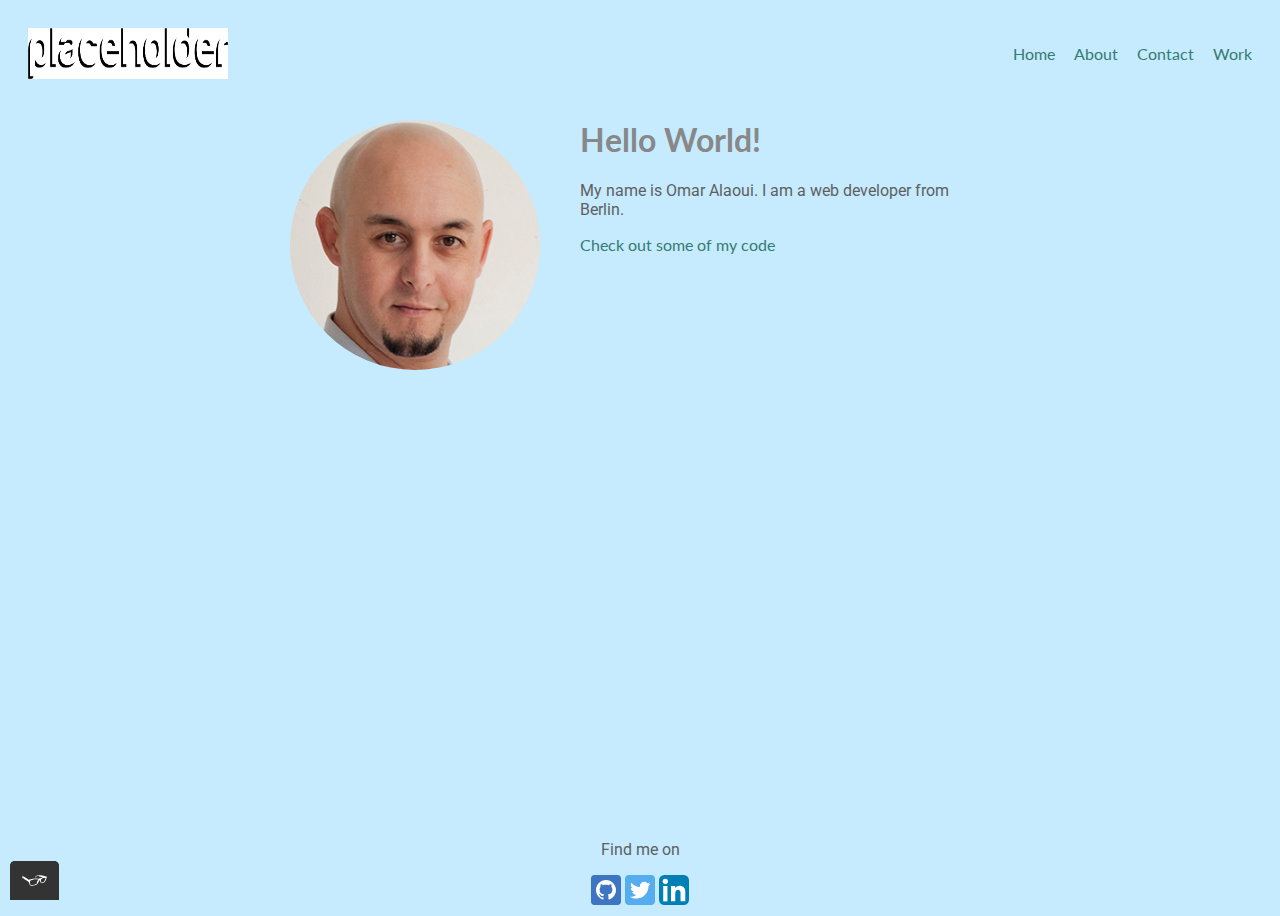
<file: index.html>
<!DOCTYPE HTML>
<HTML lang="en">
  <HEAD>
    <meta charset="utf-8">
    <TITLE>Portfolio-website</TITLE>
    <meta name="viewport" content="width=device-width, initial-scale=1">
    <link rel="shortcut icon" href="img/wikipedia.ico">
    <link rel="stylesheet" type="text/css" href="css/styles.css">
    <link rel="preconnect" href="https://fonts.gstatic.com">
    <link rel="preconnect" href="https://fonts.gstatic.com">
    <link href="https://fonts.googleapis.com/css2?family=Lato:wght@400;700&family=Roboto:wght@400;700&display=swap" rel="stylesheet">
    <link rel="stylesheet" type="text/css" href="css/style.production.css">
  </HEAD>
  <BODY>
    <header class="page-header">
        <img class="page-header__item logo" src="img/placeholder.com-logo2.jpg" alt="logo">
        <nav class="main-navigation page-header__item">
        <ul role="menubar" class="navigation-list">
          <li role="presentation"> 
            <a href="index.html" role="menuitem" class="navigation-list__item navigation-list__item--active">Home</a>
          </li>
          <li role="presentation">
            <a href="about.html" role="menuitem" class="navigation-list__item">About</a>
          </li> 
          <li role="presentation">
            <a href="contact.html" role="menuitem" class="navigation-list__item">Contact</a>
          </li>
          <li role="presentation">
            <a href="work.html" role="menuitem" class="navigation-list__item">Work</a>
          </li>
        </ul>      
      </nav>
    </header>
    <main>
      <div class="profile"> 
        <img src="img/_DSC0503-1.jpg" class="profile__portrait" alt="Omar alaoui Portrait">
        <h1>Hello World!</h1>
        <p>My name is Omar Alaoui. I am a <span>web</span> developer from Berlin.</p>
        <a href="#">Check out some of my code</a>
      </div>
    </main>      
    <footer class="page-footer">
          <p>Find me on</p>
          <div class="social-media">
            <img src="img/iconfinder_GitHub_4745725.svg" alt="github">
            <img src="img/iconfinder_social-twitter-square2_771363.svg" alt="twitter">
            <img src="img/iconfinder_social_media_applications_14-linkedin_4102586.svg" alt="linkedin"> 
          </div>
    </footer>
    <script src="js/tota11y.min.js"></script>
  </BODY>
</HTML>
</file>
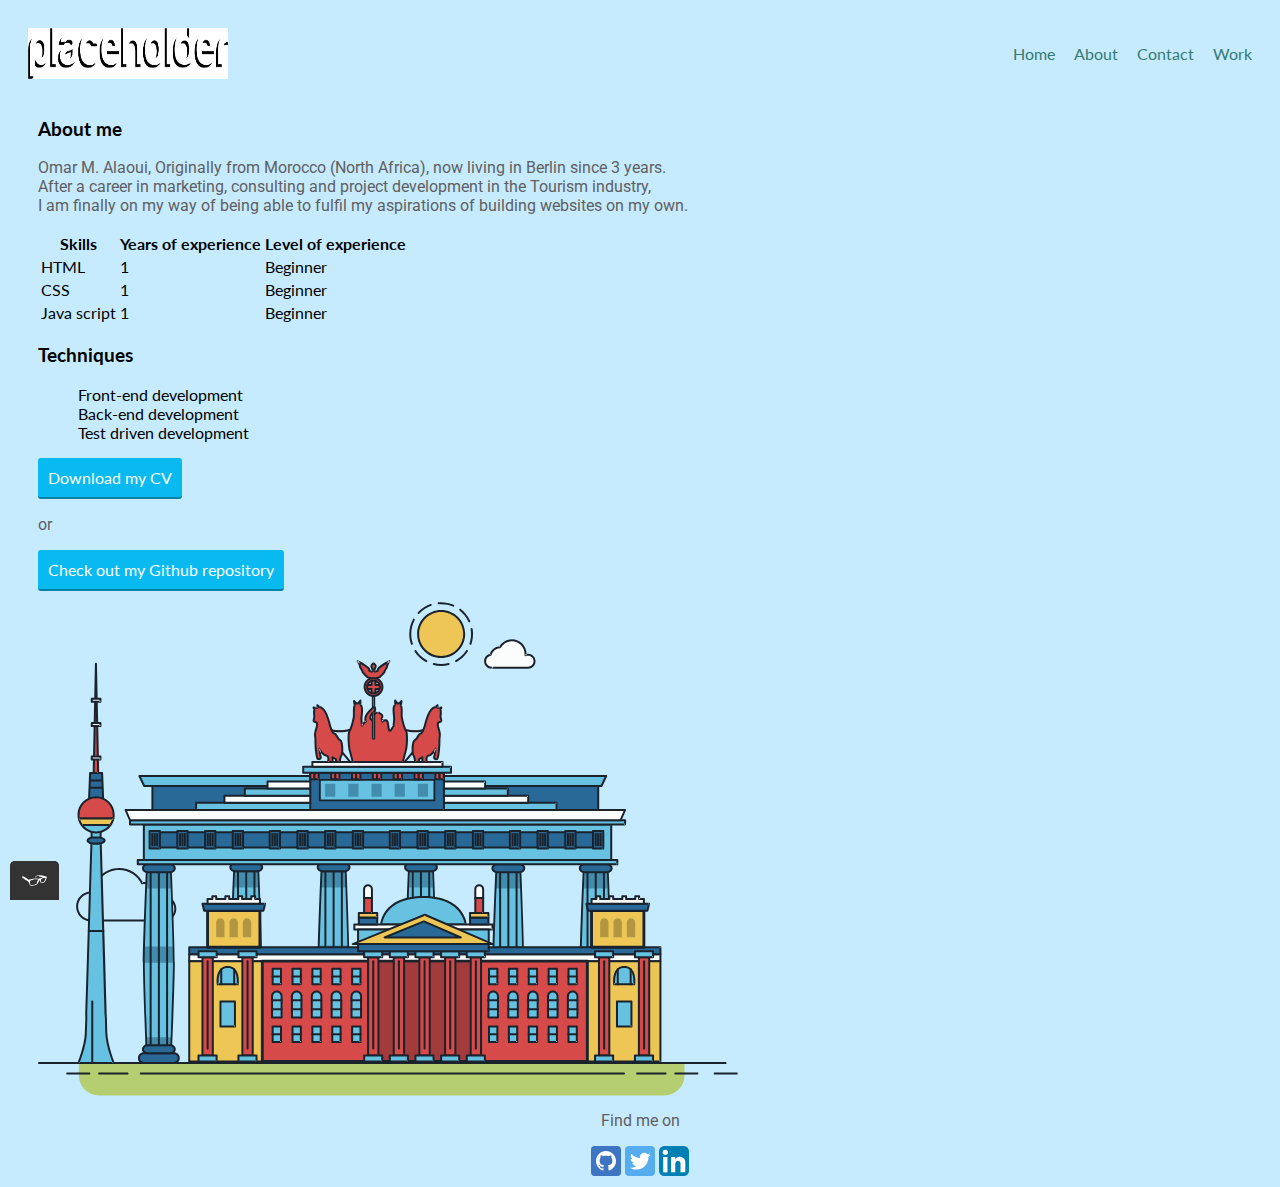
<file: about.html>
<!DOCTYPE HTML>
<HTML>

  <HEAD>
    <meta charset="utf-8">
    <TITLE>Portfolio</TITLE>
    <meta name="viewport" content="width=device-width, initial-scale=1">
    <link rel="shortcut icon" href="img/wikipedia.ico">
    <link rel="stylesheet" type="text/css" href="css/styles.css">
    <link rel="preconnect" href="https://fonts.gstatic.com">
    <link rel="preconnect" href="https://fonts.gstatic.com">
    <link href="https://fonts.googleapis.com/css2?family=Lato:wght@400;700&family=Roboto:wght@400;700&display=swap" rel="stylesheet">
    <link rel="stylesheet" type="text/css" href="css/style.production.css">
  </HEAD>

  <BODY>
    <header class="page-header">
      <img class="page-header__item logo" src="img/placeholder.com-logo2.jpg" alt="logo">
      <nav class="main-navigation page-header__item">
      <ul role="menubar" class="navigation-list">
        <li role="presentation"> 
          <a href="index.html" role="menuitem" class="navigation-list__item navigation-list__item--active">Home</a>
        </li>
        <li role="presentation">
          <a href="about.html" role="menuitem" class="navigation-list__item">About</a>
        </li> 
        <li role="presentation">
          <a href="contact.html" role="menuitem" class="navigation-list__item">Contact</a>
        </li>
        <li role="presentation">
          <a href="work.html" role="menuitem" class="navigation-list__item">Work</a>
        </li>
      </ul>      
    </nav>
  </header>
  <main class="page-content">
      <h3>About me</h3>
      <p>Omar M. Alaoui, Originally from Morocco (North Africa), now living in Berlin since 3 years.<br>After a career in marketing, consulting and project development in the Tourism industry,<br>I am finally on my way of being able to fulfil my aspirations of building websites on my own.</p>
    <div>
      <table>
        <thead>
          <tr>
            <th>Skills</th>
            <th>Years of experience</th>
            <th>Level of experience</th>
          </tr>
        </thead>
        <tbody>
          <tr>
            <td>HTML</td>
            <td>1</td>
            <td>Beginner</td>
          </tr>
          <tr>
            <td>CSS</td>
            <td>1</td>
            <td>Beginner</td>
          </tr>
          <tr>
            <td>Java script</td>
            <td>1</td>
            <td>Beginner</td>
          </tr>
        </tbody>
      </table>
    </div>
    <div>
      <h3>Techniques</h3>
      <ul class="tech-list">
        <li>Front-end development</li>
        <li>Back-end development</li>
        <li>Test driven development</li>
      </ul>
    </div>
    <div>
      <a href="#" class="button" download>Download my CV</a>
      <p>or</p>
      <a href="#" class="button" target="blank" download>Check out my Github repository</a>
    </div>
    <div>
      <svg xmlns="http://www.w3.org/2000/svg" class="berlin-illustration" height="505" viewBox="0 0 700 505" xmlns:xlink="http://www.w3.org/1999/xlink">
        <defs>
            <polygon id="a" points=".06 231.917 .06 .929 688.717 .929 688.717 231.917" />
        </defs>
        <g fill="none" fill-rule="evenodd">
          <g transform="translate(0 241)" class="cloud-front">
          <path fill="#1A232C" d="M87.602,29 L87.602,28 C87.326,28.001 87.103,28.024 86.927,28.033 L86.979,29.031 L87.947,28.78 C85.741,20.282 78.041,14.002 68.852,14 C67.858,14 66.904,14.096 65.98,14.231 L66.125,15.22 L67.019,14.772 C62.626,6.015 53.567,0.001 43.102,0 C29.041,0.002 17.524,10.848 16.443,24.632 L17.44,24.71 L17.606,23.724 C16.803,23.589 15.969,23.5 15.102,23.5 C6.817,23.501 0.102,30.215 0.102,38.5 C0.102,46.785 6.817,53.499 15.102,53.5 L87.602,53.5 C94.644,53.499 100.351,47.792 100.352,40.75 C100.351,33.708 94.644,28.001 87.602,28 L87.602,30 C90.573,30 93.254,31.202 95.203,33.149 C97.15,35.097 98.351,37.778 98.352,40.75 C98.351,43.722 97.15,46.403 95.203,48.351 C93.254,50.298 90.573,51.5 87.602,51.5 L15.102,51.5 C11.509,51.5 8.265,50.046 5.909,47.692 C3.555,45.337 2.102,42.093 2.102,38.5 C2.102,34.907 3.555,31.663 5.909,29.308 C8.265,26.954 11.509,25.5 15.102,25.5 C15.831,25.5 16.553,25.575 17.273,25.697 C17.551,25.743 17.832,25.672 18.055,25.499 C18.277,25.325 18.414,25.07 18.436,24.789 C19.436,12.04 30.094,1.998 43.102,2 C52.786,1.999 61.163,7.564 65.231,15.669 C65.425,16.055 65.842,16.272 66.27,16.21 C67.132,16.084 67.988,16 68.852,16 C77.108,15.998 84.027,21.647 86.011,29.283 C86.13,29.741 86.557,30.054 87.031,30.03 C87.27,30.017 87.457,29.999 87.602,30 L87.602,29"
              transform="translate(38 36)" />
            </g>
            <path fill="#B5CE6F" d="M646.484,484.382 C646.484,489.501 644.531,494.62 640.627,498.525 C636.722,502.43 631.603,504.382 626.484,504.382 L60.873,504.382 C55.754,504.382 50.636,502.43 46.731,498.525 C42.826,494.62 40.873,489.501 40.873,484.382 L40.873,471.917 L646.484,471.917 L646.484,484.382"
            />
            <polyline fill="#67C2E2" points="334.824 185.029 101.449 185.029 106.209 195.08 563.438 195.08 568.2 185.029 334.824 185.029" />
            <path fill="#1A232C" d="M334.824,185.029 L334.824,184.029 L101.449,184.029 C101.104,184.029 100.788,184.203 100.604,184.494 C100.42,184.785 100.398,185.146 100.545,185.457 L105.306,195.508 C105.471,195.856 105.824,196.079 106.209,196.079 L563.438,196.079 C563.824,196.079 564.177,195.856 564.342,195.508 L569.104,185.457 C569.251,185.146 569.229,184.785 569.045,184.494 C568.861,184.203 568.544,184.029 568.2,184.029 L334.824,184.029 L334.824,186.029 L566.62,186.029 L562.806,194.08 L106.842,194.08 L103.029,186.029 L334.824,186.029 L334.824,185.029"
            />
            <polygon fill="#296997" points="114.416 218.974 560.222 218.974 560.222 195.08 114.416 195.08" />
            <path fill="#1A232C" d="M560.222,218.974 L560.222,217.974 L115.416,217.974 L115.416,196.079 L559.222,196.079 L559.222,218.974 L560.222,218.974 L560.222,217.974 L560.222,218.974 L561.222,218.974 L561.222,195.08 C561.222,194.816 561.115,194.559 560.929,194.372 C560.742,194.186 560.485,194.08 560.222,194.08 L114.416,194.08 C114.152,194.08 113.895,194.186 113.708,194.372 C113.522,194.559 113.416,194.816 113.416,195.08 L113.416,218.974 C113.416,219.237 113.522,219.495 113.708,219.681 C113.895,219.867 114.152,219.974 114.416,219.974 L560.222,219.974 C560.485,219.974 560.742,219.867 560.929,219.681 C561.115,219.495 561.222,219.237 561.222,218.974 L560.222,218.974"
            />
            <polygon fill="#67C2E2" points="105.85 269.08 573.225 269.08 573.225 233.398 105.85 233.398" />
            <path fill="#1A232C" d="M573.225,233.398 L573.225,232.398 L105.85,232.398 C105.587,232.398 105.329,232.505 105.143,232.691 C104.957,232.877 104.85,233.134 104.85,233.398 L104.85,269.08 C104.85,269.344 104.957,269.601 105.143,269.788 C105.329,269.974 105.587,270.08 105.85,270.08 L573.225,270.08 C573.488,270.08 573.745,269.974 573.932,269.788 C574.118,269.601 574.225,269.344 574.225,269.08 L574.225,233.398 C574.225,233.134 574.118,232.877 573.932,232.691 C573.745,232.505 573.488,232.398 573.225,232.398 L573.225,233.398 L572.225,233.398 L572.225,268.08 L106.85,268.08 L106.85,234.398 L573.225,234.398 L573.225,233.398 L572.225,233.398 L573.225,233.398"
            />
            <polygon fill="#296997" points="116.751 256.508 562.557 256.508 562.557 241.243 116.751 241.243" />
            <path fill="#1A232C" d="M562.557,256.508 L562.557,255.508 L117.75,255.508 L117.75,242.243 L561.557,242.243 L561.557,256.508 L562.557,256.508 L562.557,255.508 L562.557,256.508 L563.557,256.508 L563.557,241.243 C563.557,240.979 563.45,240.722 563.264,240.535 C563.078,240.349 562.82,240.243 562.557,240.243 L116.75,240.243 C116.487,240.243 116.23,240.349 116.043,240.535 C115.857,240.722 115.751,240.979 115.751,241.243 L115.751,256.508 C115.751,256.771 115.857,257.029 116.043,257.215 C116.23,257.401 116.487,257.508 116.751,257.508 L562.557,257.508 C562.82,257.508 563.077,257.401 563.264,257.215 C563.45,257.029 563.557,256.771 563.557,256.508 L562.557,256.508"
            />
            <polygon fill="#67C2E2" points="158.07 218.974 518.563 218.974 518.563 211.858 158.07 211.858" />
            <path fill="#1A232C" d="M518.563,211.858 L518.563,210.858 L158.07,210.858 C157.807,210.858 157.549,210.964 157.363,211.151 C157.177,211.337 157.07,211.594 157.07,211.858 L157.07,218.974 C157.07,219.237 157.177,219.495 157.363,219.681 C157.549,219.867 157.807,219.974 158.07,219.974 L518.563,219.974 C518.826,219.974 519.083,219.867 519.27,219.681 C519.456,219.495 519.562,219.237 519.562,218.974 L519.562,211.858 C519.562,211.594 519.456,211.337 519.27,211.151 C519.083,210.964 518.826,210.858 518.563,210.858 L518.563,211.858 L517.563,211.858 L517.563,217.974 L159.07,217.974 L159.07,212.858 L518.563,212.858 L518.563,211.858 L517.563,211.858 L518.563,211.858"
            />
            <polygon fill="#FBFDFC" points="186.438 211.858 490.194 211.858 490.194 204.741 186.438 204.741" />
            <path fill="#1A232C" d="M490.194,204.741 L490.194,203.741 L186.438,203.741 C186.175,203.741 185.917,203.848 185.731,204.034 C185.545,204.221 185.438,204.478 185.438,204.741 L185.438,211.858 C185.438,212.121 185.545,212.379 185.731,212.565 C185.917,212.751 186.175,212.858 186.438,212.858 L490.194,212.858 C490.458,212.858 490.715,212.751 490.902,212.565 C491.088,212.379 491.194,212.121 491.194,211.858 L491.194,204.741 C491.194,204.478 491.088,204.221 490.902,204.034 C490.715,203.848 490.458,203.741 490.194,203.741 L490.194,204.741 L489.194,204.741 L489.194,210.858 L187.438,210.858 L187.438,205.741 L490.194,205.741 L490.194,204.741 L489.194,204.741 L490.194,204.741"
            />
            <polygon fill="#67C2E2" points="206.805 204.741 469.828 204.741 469.828 197.624 206.805 197.624" />
            <path fill="#1A232C" d="M469.828,197.624 L469.828,196.624 L206.805,196.624 C206.541,196.624 206.284,196.731 206.098,196.917 C205.911,197.103 205.805,197.361 205.805,197.624 L205.805,204.741 C205.805,205.005 205.911,205.262 206.098,205.449 C206.284,205.635 206.541,205.741 206.805,205.741 L469.828,205.741 C470.091,205.741 470.349,205.635 470.535,205.449 C470.722,205.262 470.828,205.005 470.828,204.741 L470.828,197.624 C470.828,197.361 470.722,197.103 470.535,196.917 C470.349,196.731 470.091,196.624 469.828,196.624 L469.828,197.624 L468.828,197.624 L468.828,203.741 L207.805,203.741 L207.805,198.624 L469.828,198.624 L469.828,197.624 L468.828,197.624 L469.828,197.624"
            />
            <polygon fill="#FBFDFC" points="229.521 197.624 447.111 197.624 447.111 190.509 229.521 190.509" />
            <path fill="#1A232C" d="M447.111,190.509 L447.111,189.509 L229.521,189.509 C229.258,189.509 229,189.616 228.814,189.802 C228.628,189.988 228.521,190.246 228.521,190.509 L228.521,197.624 C228.521,197.888 228.628,198.145 228.814,198.332 C229,198.518 229.258,198.624 229.521,198.624 L447.111,198.624 C447.375,198.624 447.632,198.518 447.818,198.332 C448.005,198.145 448.111,197.888 448.111,197.624 L448.111,190.509 C448.111,190.246 448.005,189.988 447.818,189.802 C447.632,189.616 447.375,189.509 447.111,189.509 L447.111,190.509 L446.111,190.509 L446.111,196.624 L230.521,196.624 L230.521,191.509 L447.111,191.509 L447.111,190.509 L446.111,190.509 L447.111,190.509"
            />
            <path fill="#67C2E2" d="M135.607,355.447 C135.163,337.766 134.264,313.326 133.648,297.387 C133.274,287.721 133.004,281.18 133.004,281.18 L108.722,281.18 C108.722,281.18 108.452,287.721 108.079,297.387 C107.462,313.326 106.563,337.766 106.119,355.447 C105.953,362.059 105.85,367.732 105.85,371.653 L105.85,371.654 C105.85,386.117 107.243,424.332 108.089,446.189 C108.457,455.706 108.722,462.126 108.722,462.126 L133.004,462.126 C133.004,462.126 133.269,455.706 133.637,446.189 C134.482,424.332 135.876,386.117 135.876,371.654 L135.876,371.653 C135.876,367.732 135.773,362.059 135.607,355.447"
            />
            <path fill="#428DAE" d="M133.648 297.387L108.079 297.387C108.452 287.721 108.722 281.18 108.722 281.18L133.004 281.18C133.004 281.18 133.274 287.721 133.648 297.387M135.876 371.654L105.85 371.654 105.85 371.653C105.85 367.732 105.953 362.059 106.119 355.447L135.607 355.447C135.773 362.059 135.876 367.732 135.876 371.653L135.876 371.654M133.004 462.126L108.722 462.126C108.722 462.126 108.457 455.706 108.089 446.189L133.637 446.189C133.269 455.706 133.004 462.126 133.004 462.126"
            />
            <path fill="#1A232C" d="M109.612,461.199 L132.114,461.199 C132.447,453.007 134.949,390.886 134.949,371.653 C134.949,352.42 132.447,290.299 132.114,282.108 L109.612,282.108 C109.279,290.299 106.778,352.42 106.778,371.653 C106.778,390.886 109.279,453.007 109.612,461.199 Z M133.895,463.054 L107.832,463.054 L107.794,462.164 C107.766,461.466 104.922,392.193 104.922,371.653 C104.922,351.114 107.766,281.839 107.794,281.142 L107.832,280.252 L133.895,280.252 L133.931,281.142 C133.96,281.839 136.804,351.114 136.804,371.653 C136.804,392.193 133.96,461.466 133.931,462.164 L133.895,463.054 L133.895,463.054 Z"
            />
            <path fill="#1A232C" d="M111.638 281.18L111.638 462.126C111.638 462.679 112.086 463.126 112.638 463.126 113.19 463.126 113.638 462.679 113.638 462.126L113.638 281.18C113.638 280.628 113.19 280.18 112.638 280.18 112.086 280.18 111.638 280.628 111.638 281.18M119.863 281.18L119.863 462.126C119.863 462.679 120.311 463.126 120.863 463.126 121.416 463.126 121.863 462.679 121.863 462.126L121.863 281.18C121.863 280.628 121.416 280.18 120.863 280.18 120.311 280.18 119.863 280.628 119.863 281.18M128.088 281.18L128.088 462.126C128.088 462.679 128.536 463.126 129.088 463.126 129.64 463.126 130.088 462.679 130.088 462.126L130.088 281.18C130.088 280.628 129.64 280.18 129.088 280.18 128.536 280.18 128.088 280.628 128.088 281.18"
            />
            <path fill="#296997" d="M136.79,277.265 C136.79,279.418 134.675,281.18 132.09,281.18 L109.636,281.18 C107.051,281.18 104.936,279.418 104.936,277.265 C104.936,275.111 107.051,273.349 109.636,273.349 L132.09,273.349 C134.675,273.349 136.79,275.111 136.79,277.265"
            />
            <path fill="#1A232C" d="M136.79,277.265 L135.79,277.265 C135.789,278.005 135.433,278.704 134.769,279.262 C134.109,279.814 133.155,280.181 132.09,280.18 L109.636,280.18 C108.571,280.181 107.617,279.814 106.956,279.262 C106.293,278.704 105.936,278.005 105.936,277.265 C105.936,276.524 106.293,275.825 106.957,275.267 C107.617,274.715 108.571,274.348 109.636,274.349 L132.09,274.349 C133.155,274.348 134.109,274.716 134.769,275.267 C135.433,275.825 135.789,276.524 135.79,277.265 L137.79,277.265 C137.791,275.851 137.09,274.593 136.049,273.731 C135.006,272.863 133.61,272.35 132.09,272.349 L109.636,272.349 C108.116,272.35 106.72,272.863 105.676,273.731 C104.636,274.593 103.935,275.851 103.936,277.265 C103.935,278.678 104.636,279.937 105.677,280.798 C106.72,281.666 108.116,282.179 109.636,282.18 L132.09,282.18 C133.61,282.179 135.006,281.666 136.049,280.798 C137.09,279.937 137.791,278.678 137.79,277.265 L136.79,277.265"
            />
            <path fill="#296997" d="M140.775,467.217 C140.775,469.803 138.661,471.917 136.076,471.917 L105.65,471.917 C103.065,471.917 100.951,469.803 100.951,467.217 L100.951,466.825 C100.951,464.241 103.065,462.126 105.65,462.126 L136.076,462.126 C138.661,462.126 140.775,464.241 140.775,466.825 L140.775,467.217"
            />
            <path fill="#1A232C" d="M140.775,467.217 L139.775,467.217 C139.775,468.235 139.361,469.155 138.688,469.83 C138.013,470.503 137.093,470.917 136.076,470.917 L105.65,470.917 C104.633,470.917 103.713,470.504 103.038,469.83 C102.365,469.155 101.951,468.235 101.951,467.217 L101.951,466.825 C101.951,465.808 102.365,464.889 103.038,464.214 C103.713,463.54 104.633,463.127 105.65,463.126 L136.076,463.126 C137.093,463.127 138.013,463.54 138.688,464.214 C139.362,464.889 139.775,465.808 139.775,466.825 L139.775,467.217 L141.775,467.217 L141.775,466.825 C141.772,463.684 139.217,461.13 136.076,461.126 L105.65,461.126 C102.509,461.13 99.955,463.684 99.951,466.825 L99.951,467.217 C99.954,470.36 102.509,472.914 105.65,472.917 L136.076,472.917 C139.217,472.914 141.772,470.36 141.775,467.217 L140.775,467.217"
            />
            <path fill="#296997" d="M136.79,458.208 C136.79,460.363 134.675,462.126 132.09,462.126 L109.636,462.126 C107.051,462.126 104.936,460.363 104.936,458.208 C104.936,456.057 107.051,454.292 109.636,454.292 L132.09,454.292 C134.675,454.292 136.79,456.057 136.79,458.208"
            />
            <path fill="#1A232C" d="M136.79,458.208 L135.79,458.208 C135.789,458.949 135.432,459.649 134.769,460.207 C134.108,460.76 133.154,461.128 132.09,461.126 L109.636,461.126 C108.572,461.128 107.617,460.76 106.957,460.207 C106.293,459.649 105.936,458.949 105.936,458.208 C105.936,457.47 106.293,456.77 106.957,456.212 C107.617,455.659 108.572,455.291 109.636,455.292 L132.09,455.292 C133.154,455.291 134.108,455.659 134.769,456.212 C135.433,456.77 135.789,457.47 135.79,458.208 L137.79,458.208 C137.791,456.796 137.09,455.538 136.05,454.675 C135.006,453.808 133.61,453.294 132.09,453.292 L109.636,453.292 C108.115,453.294 106.719,453.808 105.676,454.675 C104.636,455.538 103.935,456.796 103.936,458.208 C103.935,459.622 104.636,460.881 105.676,461.743 C106.72,462.611 108.116,463.125 109.636,463.126 L132.09,463.126 C133.61,463.125 135.006,462.611 136.05,461.743 C137.09,460.881 137.791,459.622 137.79,458.208 L136.79,458.208"
            />
            <path fill="#67C2E2" d="M572.471,355.447 C572.025,337.766 571.126,313.326 570.51,297.387 C570.137,287.721 569.867,281.18 569.867,281.18 L545.585,281.18 C545.585,281.18 545.315,287.721 544.942,297.387 C544.326,313.326 543.427,337.766 542.981,355.447 C542.815,362.059 542.713,367.732 542.713,371.653 L542.713,371.654 C542.713,386.117 544.107,424.332 544.952,446.189 C545.32,455.706 545.585,462.126 545.585,462.126 L569.867,462.126 C569.867,462.126 570.132,455.706 570.499,446.189 C571.346,424.332 572.739,386.117 572.739,371.654 L572.739,371.653 C572.739,367.732 572.637,362.059 572.471,355.447"
            />
            <path fill="#428DAE" d="M569.582 297.387L566.951 297.387 566.951 282.108 568.977 282.108C569.063 284.206 569.29 289.841 569.582 297.387M564.951 297.387L545.871 297.387C546.162 289.841 546.39 284.206 546.476 282.108L564.951 282.108 564.951 297.387M571.8 369.187L566.951 369.187 566.951 356.265 571.562 356.265C571.685 361.272 571.771 365.701 571.8 369.187M564.951 369.187L543.653 369.187C543.684 365.512 543.777 360.79 543.912 355.447L553.551 355.447 553.551 356.265 564.951 356.265 564.951 369.187"
            />
            <path fill="#1A232C" d="M546.476,461.199 L568.977,461.199 C569.31,453.007 571.812,390.886 571.812,371.653 C571.812,352.42 569.31,290.299 568.977,282.108 L546.476,282.108 C546.142,290.299 543.642,352.42 543.642,371.653 C543.642,390.886 546.142,453.007 546.476,461.199 M570.758,463.054 L544.694,463.054 L544.658,462.164 C544.629,461.466 541.785,392.193 541.785,371.653 C541.785,351.114 544.629,281.839 544.658,281.142 L544.694,280.252 L570.758,280.252 L570.795,281.142 C570.823,281.839 573.667,351.114 573.667,371.653 C573.667,392.193 570.823,461.466 570.795,462.164 L570.758,463.054"
            />
            <path fill="#1A232C" d="M548.501 281.18L548.501 462.126C548.501 462.679 548.949 463.126 549.501 463.126 550.053 463.126 550.501 462.679 550.501 462.126L550.501 281.18C550.501 280.628 550.053 280.18 549.501 280.18 548.949 280.18 548.501 280.628 548.501 281.18M556.727 281.18L556.727 462.126C556.727 462.679 557.174 463.126 557.727 463.126 558.279 463.126 558.727 462.679 558.727 462.126L558.727 281.18C558.727 280.628 558.279 280.18 557.727 280.18 557.174 280.18 556.727 280.628 556.727 281.18M564.951 281.18L564.951 462.126C564.951 462.679 565.399 463.126 565.951 463.126 566.503 463.126 566.951 462.679 566.951 462.126L566.951 281.18C566.951 280.628 566.503 280.18 565.951 280.18 565.399 280.18 564.951 280.628 564.951 281.18"
            />
            <path fill="#296997" d="M573.653,277.265 C573.653,279.418 571.537,281.18 568.953,281.18 L546.499,281.18 C543.915,281.18 541.799,279.418 541.799,277.265 C541.799,275.111 543.915,273.349 546.499,273.349 L568.953,273.349 C571.537,273.349 573.653,275.111 573.653,277.265"
            />
            <path fill="#1A232C" d="M573.653,277.265 L572.653,277.265 C572.653,278.005 572.296,278.704 571.632,279.262 C570.972,279.814 570.017,280.181 568.953,280.18 L546.499,280.18 C545.435,280.181 544.48,279.814 543.82,279.262 C543.156,278.704 542.8,278.005 542.799,277.265 C542.8,276.525 543.156,275.825 543.82,275.267 C544.481,274.715 545.435,274.348 546.499,274.349 L568.953,274.349 C570.017,274.348 570.972,274.715 571.632,275.267 C572.296,275.825 572.653,276.525 572.653,277.265 L574.653,277.265 C574.654,275.851 573.953,274.593 572.912,273.731 C571.869,272.863 570.473,272.35 568.953,272.349 L546.499,272.349 C544.979,272.35 543.583,272.863 542.54,273.731 C541.499,274.593 540.798,275.851 540.799,277.265 C540.798,278.679 541.499,279.937 542.54,280.798 C543.583,281.666 544.979,282.179 546.499,282.18 L568.953,282.18 C570.473,282.179 571.869,281.666 572.912,280.798 C573.953,279.937 574.654,278.679 574.653,277.265 L573.653,277.265"
            />
            <path fill="#296997" d="M577.639,467.217 C577.639,469.803 575.524,471.917 572.938,471.917 L542.514,471.917 C539.929,471.917 537.813,469.803 537.813,467.217 L537.813,466.825 C537.813,464.241 539.929,462.126 542.514,462.126 L572.938,462.126 C575.524,462.126 577.639,464.241 577.639,466.825 L577.639,467.217"
            />
            <path fill="#1A232C" d="M577.639,467.217 L576.639,467.217 C576.638,468.235 576.225,469.155 575.551,469.83 C574.876,470.503 573.956,470.917 572.938,470.917 L542.514,470.917 C541.497,470.917 540.576,470.503 539.901,469.83 C539.227,469.155 538.814,468.234 538.813,467.217 L538.813,466.825 C538.814,465.808 539.227,464.889 539.901,464.214 C540.576,463.54 541.497,463.127 542.514,463.126 L572.938,463.126 C573.956,463.127 574.876,463.54 575.551,464.214 C576.225,464.888 576.638,465.808 576.639,466.825 L576.639,467.217 L578.639,467.217 L578.639,466.825 C578.635,463.684 576.081,461.13 572.938,461.126 L542.514,461.126 C539.372,461.13 536.817,463.684 536.813,466.825 L536.813,467.217 C536.817,470.36 539.372,472.914 542.514,472.917 L572.938,472.917 C576.081,472.914 578.635,470.359 578.639,467.217 L577.639,467.217"
            />
            <path fill="#296997" d="M573.653,458.208 C573.653,460.363 571.537,462.126 568.953,462.126 L546.499,462.126 C543.915,462.126 541.799,460.363 541.799,458.208 C541.799,456.057 543.915,454.292 546.499,454.292 L568.953,454.292 C571.537,454.292 573.653,456.057 573.653,458.208"
            />
            <path fill="#1A232C" d="M573.653,458.208 L572.653,458.208 C572.653,458.949 572.296,459.649 571.632,460.207 C570.971,460.76 570.017,461.128 568.953,461.126 L546.499,461.126 C545.435,461.128 544.481,460.76 543.82,460.207 C543.157,459.649 542.799,458.949 542.799,458.208 C542.799,457.47 543.156,456.77 543.82,456.212 C544.481,455.659 545.435,455.291 546.499,455.292 L568.953,455.292 C570.017,455.291 570.971,455.659 571.632,456.212 C572.296,456.77 572.653,457.47 572.653,458.208 L574.653,458.208 C574.654,456.796 573.953,455.538 572.912,454.675 C571.869,453.808 570.473,453.294 568.953,453.292 L546.499,453.292 C544.979,453.294 543.583,453.808 542.54,454.675 C541.499,455.538 540.798,456.796 540.799,458.208 C540.798,459.622 541.499,460.881 542.54,461.743 C543.583,462.611 544.979,463.125 546.499,463.126 L568.953,463.126 C570.473,463.125 571.869,462.611 572.912,461.743 C573.953,460.881 574.654,459.622 574.653,458.208 L573.653,458.208"
            />
            <path fill="#67C2E2" d="M485.098,355.447 C484.654,337.766 483.753,313.326 483.137,297.387 C482.764,287.721 482.494,281.18 482.494,281.18 L458.213,281.18 C458.213,281.18 457.942,287.721 457.569,297.387 C456.953,313.326 456.055,337.766 455.608,355.447 C455.443,362.059 455.34,367.732 455.34,371.653 L455.34,371.654 C455.34,386.117 456.733,424.332 457.58,446.189 C457.948,455.706 458.213,462.126 458.213,462.126 L482.494,462.126 C482.494,462.126 482.759,455.706 483.126,446.189 C483.973,424.332 485.366,386.117 485.366,371.654 L485.366,371.653 C485.366,367.732 485.265,362.059 485.098,355.447"
            />
            <path fill="#428DAE" d="M483.137 297.387L457.569 297.387C457.942 287.721 458.213 281.18 458.213 281.18L482.494 281.18C482.494 281.18 482.764 287.721 483.137 297.387M485.355 369.187L455.351 369.187C455.382 365.502 455.475 360.78 455.608 355.447L485.098 355.447C485.232 360.78 485.325 365.502 485.355 369.187"
            />
            <path fill="#1A232C" d="M459.103,461.199 L481.605,461.199 C481.938,453.007 484.439,390.886 484.439,371.653 C484.439,352.42 481.938,290.299 481.605,282.108 L459.103,282.108 C458.769,290.299 456.268,352.42 456.268,371.653 C456.268,390.886 458.769,453.007 459.103,461.199 Z M483.386,463.054 L457.321,463.054 L457.285,462.164 C457.256,461.466 454.412,392.193 454.412,371.653 C454.412,351.114 457.256,281.839 457.285,281.142 L457.321,280.252 L483.386,280.252 L483.422,281.142 C483.45,281.839 486.294,351.114 486.294,371.653 C486.294,392.193 483.45,461.466 483.422,462.164 L483.386,463.054 L483.386,463.054 Z"
            />
            <path fill="#1A232C" d="M461.128 281.18L461.128 462.126C461.128 462.679 461.576 463.126 462.128 463.126 462.68 463.126 463.128 462.679 463.128 462.126L463.128 281.18C463.128 280.628 462.68 280.18 462.128 280.18 461.576 280.18 461.128 280.628 461.128 281.18M469.354 281.18L469.354 462.126C469.354 462.679 469.801 463.126 470.354 463.126 470.906 463.126 471.354 462.679 471.354 462.126L471.354 281.18C471.354 280.628 470.906 280.18 470.354 280.18 469.801 280.18 469.354 280.628 469.354 281.18M477.578 281.18L477.578 462.126C477.578 462.679 478.026 463.126 478.578 463.126 479.13 463.126 479.578 462.679 479.578 462.126L479.578 281.18C479.578 280.628 479.13 280.18 478.578 280.18 478.026 280.18 477.578 280.628 477.578 281.18"
            />
            <path fill="#296997" d="M486.281,277.265 C486.281,279.418 484.164,281.18 481.58,281.18 L459.126,281.18 C456.542,281.18 454.426,279.418 454.426,277.265 C454.426,275.111 456.542,273.349 459.126,273.349 L481.58,273.349 C484.164,273.349 486.281,275.111 486.281,277.265"
            />
            <path fill="#1A232C" d="M486.281,277.265 L485.281,277.265 C485.281,278.005 484.924,278.704 484.26,279.262 C483.599,279.814 482.644,280.181 481.58,280.18 L459.126,280.18 C458.062,280.181 457.107,279.814 456.447,279.262 C455.783,278.704 455.427,278.005 455.426,277.265 C455.427,276.525 455.783,275.825 456.447,275.267 C457.108,274.715 458.062,274.348 459.126,274.349 L481.58,274.349 C482.644,274.348 483.599,274.716 484.26,275.268 C484.924,275.825 485.281,276.525 485.281,277.265 L487.281,277.265 C487.282,275.851 486.58,274.593 485.54,273.731 C484.496,272.863 483.1,272.35 481.58,272.349 L459.126,272.349 C457.606,272.35 456.21,272.863 455.167,273.731 C454.126,274.593 453.425,275.851 453.426,277.265 C453.425,278.679 454.126,279.937 455.167,280.798 C456.21,281.666 457.606,282.179 459.126,282.18 L481.58,282.18 C483.1,282.179 484.496,281.666 485.54,280.799 C486.58,279.937 487.282,278.679 487.281,277.265 L486.281,277.265"
            />
            <path fill="#296997" d="M490.266,467.217 C490.266,469.803 488.151,471.917 485.565,471.917 L455.141,471.917 C452.556,471.917 450.44,469.803 450.44,467.217 L450.44,466.825 C450.44,464.241 452.556,462.126 455.141,462.126 L485.565,462.126 C488.151,462.126 490.266,464.241 490.266,466.825 L490.266,467.217"
            />
            <path fill="#1A232C" d="M490.266,467.217 L489.266,467.217 C489.265,468.235 488.852,469.155 488.178,469.83 C487.503,470.503 486.583,470.917 485.565,470.917 L455.141,470.917 C454.124,470.917 453.203,470.503 452.528,469.83 C451.854,469.155 451.441,468.234 451.44,467.217 L451.44,466.825 C451.441,465.808 451.854,464.889 452.528,464.214 C453.203,463.54 454.124,463.127 455.141,463.126 L485.565,463.126 C486.583,463.127 487.503,463.54 488.178,464.214 C488.852,464.888 489.265,465.808 489.266,466.825 L489.266,467.217 L491.266,467.217 L491.266,466.825 C491.262,463.684 488.708,461.13 485.565,461.126 L455.141,461.126 C451.999,461.13 449.444,463.684 449.44,466.825 L449.44,467.217 C449.444,470.36 451.999,472.914 455.141,472.917 L485.565,472.917 C488.708,472.914 491.262,470.359 491.266,467.217 L490.266,467.217"
            />
            <path fill="#296997" d="M486.281,458.208 C486.281,460.363 484.164,462.126 481.58,462.126 L459.126,462.126 C456.542,462.126 454.426,460.363 454.426,458.208 C454.426,456.057 456.542,454.292 459.126,454.292 L481.58,454.292 C484.164,454.292 486.281,456.057 486.281,458.208"
            />
            <path fill="#1A232C" d="M486.281,458.208 L485.281,458.208 C485.281,458.949 484.923,459.649 484.26,460.207 C483.599,460.76 482.644,461.128 481.58,461.126 L459.126,461.126 C458.062,461.128 457.108,460.76 456.447,460.207 C455.784,459.649 455.427,458.949 455.426,458.208 C455.426,457.47 455.783,456.77 456.447,456.212 C457.108,455.659 458.062,455.291 459.126,455.292 L481.58,455.292 C482.644,455.291 483.598,455.659 484.26,456.212 C484.924,456.77 485.281,457.47 485.281,458.208 L487.281,458.208 C487.282,456.795 486.58,455.538 485.54,454.675 C484.496,453.808 483.1,453.294 481.58,453.292 L459.126,453.292 C457.606,453.294 456.21,453.808 455.167,454.675 C454.126,455.538 453.425,456.796 453.426,458.208 C453.425,459.622 454.126,460.881 455.167,461.743 C456.21,462.611 457.606,463.125 459.126,463.126 L481.58,463.126 C483.1,463.125 484.496,462.611 485.54,461.743 C486.581,460.881 487.282,459.622 487.281,458.208 L486.281,458.208"
            />
            <path fill="#67C2E2" d="M397.726,354.466 C397.28,336.787 396.381,312.346 395.765,296.407 C395.392,286.742 395.122,280.2 395.122,280.2 L370.84,280.2 C370.84,280.2 370.57,286.742 370.197,296.407 C369.581,312.346 368.682,336.787 368.236,354.466 C368.07,361.078 367.968,366.751 367.968,370.672 L367.968,370.673 C367.968,385.136 369.361,423.352 370.207,445.208 C370.575,454.726 370.84,461.146 370.84,461.146 L395.122,461.146 C395.122,461.146 395.386,454.726 395.754,445.208 C396.601,423.352 397.994,385.136 397.994,370.673 L397.994,370.672 C397.994,366.751 397.892,361.078 397.726,354.466"
            />
            <path fill="#428DAE" d="M394.837 296.407L392.206 296.407 392.206 281.127 394.233 281.127C394.318 283.225 394.545 288.861 394.837 296.407L394.837 296.407zM383.981 296.407L390.206 296.407 390.206 281.127 383.981 281.127 383.981 296.407zM375.756 296.407L381.98 296.407 381.98 281.127 375.756 281.127 375.756 296.407zM373.756 296.407L371.126 296.407C371.417 288.861 371.645 283.225 371.73 281.127L373.756 281.127 373.756 296.407 373.756 296.407zM397.062 369.187L392.206 369.187 392.206 354.466 396.796 354.466C396.943 360.298 397.041 365.389 397.062 369.187L397.062 369.187zM383.981 369.187L390.206 369.187 390.206 354.466 383.981 354.466 383.981 369.187zM375.756 369.187L381.98 369.187 381.98 354.466 375.756 354.466 375.756 369.187zM373.756 369.187L368.9 369.187C368.921 365.389 369.019 360.298 369.166 354.466L373.756 354.466 373.756 369.187 373.756 369.187z"
            />
            <path fill="#1A232C" d="M371.73,460.218 L394.233,460.218 C394.565,452.027 397.066,389.906 397.066,370.672 C397.066,351.44 394.565,289.319 394.233,281.127 L371.73,281.127 C371.397,289.319 368.895,351.44 368.895,370.672 C368.895,389.906 371.397,452.027 371.73,460.218 M396.013,462.074 L369.949,462.074 L369.912,461.184 C369.884,460.486 367.04,391.212 367.04,370.672 C367.04,350.133 369.884,280.859 369.912,280.162 L369.949,279.272 L396.013,279.272 L396.05,280.162 C396.078,280.859 398.922,350.133 398.922,370.672 C398.922,391.212 396.078,460.486 396.05,461.184 L396.013,462.074"
            />
            <path fill="#1A232C" d="M373.756 280.2L373.756 461.146C373.756 461.698 374.203 462.146 374.756 462.146 375.308 462.146 375.756 461.698 375.756 461.146L375.756 280.2C375.756 279.647 375.308 279.2 374.756 279.2 374.203 279.2 373.756 279.647 373.756 280.2M381.98 280.2L381.98 461.146C381.98 461.698 382.428 462.146 382.98 462.146 383.533 462.146 383.981 461.698 383.981 461.146L383.981 280.2C383.981 279.647 383.533 279.2 382.98 279.2 382.428 279.2 381.98 279.647 381.98 280.2M390.206 280.2L390.206 461.146C390.206 461.698 390.654 462.146 391.206 462.146 391.758 462.146 392.206 461.698 392.206 461.146L392.206 280.2C392.206 279.647 391.758 279.2 391.206 279.2 390.654 279.2 390.206 279.647 390.206 280.2"
            />
            <path fill="#296997" d="M398.908,276.285 C398.908,278.439 396.792,280.2 394.208,280.2 L371.754,280.2 C369.17,280.2 367.053,278.439 367.053,276.285 C367.053,274.13 369.17,272.369 371.754,272.369 L394.208,272.369 C396.792,272.369 398.908,274.13 398.908,276.285"
            />
            <path fill="#1A232C" d="M398.908,276.285 L397.908,276.285 C397.907,277.025 397.551,277.724 396.887,278.281 C396.227,278.833 395.272,279.201 394.208,279.2 L371.754,279.2 C370.69,279.201 369.735,278.833 369.074,278.281 C368.41,277.724 368.053,277.025 368.053,276.285 C368.053,275.544 368.41,274.845 369.074,274.287 C369.735,273.735 370.69,273.367 371.754,273.369 L394.208,273.369 C395.272,273.367 396.227,273.735 396.887,274.287 C397.551,274.844 397.907,275.544 397.908,276.285 L399.908,276.285 C399.909,274.871 399.208,273.612 398.167,272.75 C397.124,271.883 395.728,271.37 394.208,271.369 L371.754,271.369 C370.234,271.37 368.838,271.883 367.794,272.75 C366.754,273.612 366.052,274.871 366.053,276.285 C366.052,277.699 366.754,278.957 367.795,279.818 C368.838,280.686 370.234,281.198 371.754,281.2 L394.208,281.2 C395.728,281.198 397.123,280.686 398.167,279.818 C399.208,278.957 399.909,277.698 399.908,276.285 L398.908,276.285"
            />
            <path fill="#296997" d="M402.894,466.237 C402.894,468.823 400.779,470.937 398.193,470.937 L367.768,470.937 C365.183,470.937 363.068,468.823 363.068,466.237 L363.068,465.844 C363.068,463.26 365.183,461.146 367.768,461.146 L398.193,461.146 C400.779,461.146 402.894,463.26 402.894,465.844 L402.894,466.237"
            />
            <path fill="#1A232C" d="M402.894,466.237 L401.894,466.237 C401.893,467.254 401.48,468.174 400.806,468.849 C400.131,469.523 399.211,469.937 398.193,469.937 L367.768,469.937 C366.751,469.937 365.831,469.523 365.156,468.849 C364.482,468.174 364.069,467.254 364.068,466.237 L364.068,465.844 C364.069,464.828 364.482,463.908 365.156,463.233 C365.831,462.56 366.751,462.146 367.768,462.146 L398.193,462.146 C399.211,462.146 400.131,462.56 400.806,463.233 C401.48,463.908 401.893,464.828 401.894,465.844 L401.894,466.237 L403.894,466.237 L403.894,465.844 C403.89,462.703 401.336,460.15 398.193,460.146 L367.768,460.146 C364.626,460.15 362.072,462.703 362.068,465.844 L362.068,466.237 C362.072,469.379 364.626,471.933 367.768,471.937 L398.193,471.937 C401.336,471.933 403.89,469.379 403.894,466.237 L402.894,466.237"
            />
            <path fill="#296997" d="M398.908,457.228 C398.908,459.382 396.792,461.146 394.208,461.146 L371.754,461.146 C369.17,461.146 367.053,459.382 367.053,457.228 C367.053,455.077 369.17,453.312 371.754,453.312 L394.208,453.312 C396.792,453.312 398.908,455.077 398.908,457.228"
            />
            <path fill="#1A232C" d="M398.908,457.228 L397.908,457.228 C397.908,457.968 397.55,458.669 396.887,459.226 C396.226,459.779 395.272,460.147 394.208,460.146 L371.754,460.146 C370.69,460.147 369.736,459.779 369.074,459.226 C368.411,458.668 368.053,457.968 368.053,457.228 C368.053,456.489 368.41,455.789 369.074,455.231 C369.736,454.679 370.69,454.311 371.754,454.312 L394.208,454.312 C395.272,454.311 396.226,454.679 396.887,455.231 C397.551,455.789 397.908,456.489 397.908,457.228 L399.908,457.228 C399.909,455.815 399.208,454.557 398.167,453.695 C397.124,452.827 395.728,452.313 394.208,452.312 L371.754,452.312 C370.234,452.313 368.838,452.827 367.794,453.695 C366.754,454.557 366.052,455.815 366.053,457.228 C366.052,458.642 366.753,459.901 367.794,460.763 C368.838,461.631 370.234,462.145 371.754,462.146 L394.208,462.146 C395.728,462.145 397.124,461.631 398.167,460.763 C399.208,459.9 399.909,458.642 399.908,457.228 L398.908,457.228"
            />
            <path fill="#67C2E2" d="M310.353,354.466 C309.908,336.787 309.009,312.346 308.393,296.407 C308.019,286.742 307.75,280.2 307.75,280.2 L283.467,280.2 C283.467,280.2 283.198,286.742 282.824,296.407 C282.208,312.346 281.309,336.787 280.864,354.466 C280.698,361.078 280.596,366.751 280.596,370.672 L280.596,370.673 C280.596,385.136 281.989,423.352 282.834,445.208 C283.202,454.726 283.467,461.146 283.467,461.146 L307.75,461.146 C307.75,461.146 308.014,454.726 308.382,445.208 C309.228,423.352 310.622,385.136 310.622,370.673 L310.622,370.672 C310.622,366.751 310.518,361.078 310.353,354.466"
            />
            <path fill="#428DAE" d="M308.393 296.407L282.824 296.407C283.198 286.742 283.467 280.2 283.467 280.2L307.75 280.2C307.75 280.2 308.019 286.742 308.393 296.407M310.617 369.187L280.6 369.187C280.621 365.377 280.718 360.285 280.864 354.466L310.353 354.466C310.498 360.285 310.596 365.377 310.617 369.187"
            />
            <path fill="#1A232C" d="M284.357,460.218 L306.86,460.218 C307.193,452.027 309.694,389.906 309.694,370.672 C309.694,351.44 307.193,289.319 306.86,281.127 L284.357,281.127 C284.024,289.319 281.523,351.44 281.523,370.672 C281.523,389.906 284.024,452.027 284.357,460.218 Z M308.639,462.074 L282.576,462.074 L282.54,461.184 C282.511,460.486 279.668,391.212 279.668,370.672 C279.668,350.133 282.511,280.859 282.54,280.162 L282.576,279.272 L308.639,279.272 L308.677,280.162 C308.706,280.859 311.549,350.133 311.549,370.672 C311.549,391.212 308.706,460.486 308.677,461.184 L308.639,462.074 L308.639,462.074 Z"
            />
            <path fill="#1A232C" d="M286.383 280.2L286.383 461.146C286.383 461.698 286.831 462.146 287.383 462.146 287.936 462.146 288.383 461.698 288.383 461.146L288.383 280.2C288.383 279.647 287.936 279.2 287.383 279.2 286.831 279.2 286.383 279.647 286.383 280.2M294.608 280.2L294.608 461.146C294.608 461.698 295.056 462.146 295.608 462.146 296.161 462.146 296.608 461.698 296.608 461.146L296.608 280.2C296.608 279.647 296.161 279.2 295.608 279.2 295.056 279.2 294.608 279.647 294.608 280.2M302.834 280.2L302.834 461.146C302.834 461.698 303.281 462.146 303.834 462.146 304.386 462.146 304.834 461.698 304.834 461.146L304.834 280.2C304.834 279.647 304.386 279.2 303.834 279.2 303.281 279.2 302.834 279.647 302.834 280.2"
            />
            <path fill="#296997" d="M311.535,276.285 C311.535,278.439 309.42,280.2 306.836,280.2 L284.381,280.2 C281.797,280.2 279.681,278.439 279.681,276.285 C279.681,274.13 281.797,272.369 284.381,272.369 L306.836,272.369 C309.42,272.369 311.535,274.13 311.535,276.285"
            />
            <path fill="#1A232C" d="M311.535,276.285 L310.535,276.285 C310.534,277.025 310.177,277.724 309.514,278.282 C308.854,278.833 307.901,279.201 306.836,279.2 L284.381,279.2 C283.316,279.201 282.362,278.833 281.702,278.281 C281.038,277.724 280.681,277.025 280.681,276.285 C280.681,275.544 281.038,274.844 281.702,274.287 C282.362,273.735 283.317,273.367 284.381,273.369 L306.836,273.369 C307.9,273.367 308.854,273.735 309.514,274.287 C310.177,274.844 310.534,275.544 310.535,276.285 L312.535,276.285 C312.535,274.871 311.835,273.613 310.795,272.75 C309.751,271.883 308.356,271.37 306.836,271.369 L284.381,271.369 C282.861,271.37 281.465,271.883 280.422,272.75 C279.381,273.612 278.68,274.871 278.681,276.285 C278.68,277.698 279.381,278.957 280.422,279.818 C281.465,280.686 282.861,281.198 284.381,281.2 L306.836,281.2 C308.356,281.198 309.751,280.685 310.794,279.818 C311.835,278.956 312.535,277.698 312.535,276.285 L311.535,276.285"
            />
            <path fill="#296997" d="M315.522,466.237 C315.522,468.823 313.407,470.937 310.821,470.937 L280.396,470.937 C277.811,470.937 275.696,468.823 275.696,466.237 L275.696,465.844 C275.696,463.26 277.811,461.146 280.396,461.146 L310.821,461.146 C313.407,461.146 315.522,463.26 315.522,465.844 L315.522,466.237"
            />
            <path fill="#1A232C" d="M315.522,466.237 L314.522,466.237 C314.521,467.254 314.108,468.174 313.434,468.849 C312.759,469.523 311.838,469.937 310.821,469.937 L280.396,469.937 C279.379,469.937 278.458,469.523 277.783,468.849 C277.11,468.174 276.696,467.254 276.696,466.237 L276.696,465.844 C276.696,464.828 277.11,463.908 277.783,463.233 C278.458,462.56 279.379,462.146 280.396,462.146 L310.821,462.146 C311.838,462.146 312.759,462.56 313.434,463.233 C314.108,463.908 314.521,464.828 314.522,465.844 L314.522,466.237 L316.521,466.237 L316.521,465.844 C316.518,462.703 313.963,460.15 310.821,460.146 L280.396,460.146 C277.254,460.15 274.7,462.703 274.696,465.844 L274.696,466.237 C274.699,469.379 277.254,471.933 280.396,471.937 L310.821,471.937 C313.963,471.933 316.518,469.379 316.521,466.237 L315.522,466.237"
            />
            <path fill="#296997" d="M311.535,457.228 C311.535,459.382 309.42,461.146 306.836,461.146 L284.381,461.146 C281.797,461.146 279.681,459.382 279.681,457.228 C279.681,455.077 281.797,453.312 284.381,453.312 L306.836,453.312 C309.42,453.312 311.535,455.077 311.535,457.228"
            />
            <path fill="#1A232C" d="M311.535,457.228 L310.535,457.228 C310.534,457.969 310.177,458.669 309.514,459.227 C308.854,459.779 307.9,460.147 306.836,460.146 L284.381,460.146 C283.317,460.147 282.363,459.779 281.702,459.227 C281.038,458.669 280.681,457.968 280.681,457.228 C280.681,456.489 281.038,455.789 281.702,455.231 C282.363,454.679 283.317,454.311 284.381,454.312 L306.836,454.312 C307.9,454.311 308.854,454.679 309.514,455.231 C310.177,455.789 310.534,456.489 310.535,457.228 L312.535,457.228 C312.535,455.815 311.835,454.558 310.795,453.695 C309.752,452.827 308.356,452.313 306.836,452.312 L284.381,452.312 C282.861,452.313 281.465,452.827 280.422,453.695 C279.381,454.557 278.68,455.815 278.681,457.228 C278.68,458.642 279.381,459.9 280.422,460.763 C281.465,461.631 282.861,462.145 284.381,462.146 L306.836,462.146 C308.356,462.145 309.752,461.631 310.795,460.763 C311.835,459.9 312.535,458.641 312.535,457.228 L311.535,457.228"
            />
            <path fill="#67C2E2" d="M222.981,354.466 C222.535,336.787 221.636,312.346 221.02,296.407 C220.647,286.742 220.377,280.2 220.377,280.2 L196.094,280.2 C196.094,280.2 195.825,286.742 195.452,296.407 C194.835,312.346 193.936,336.787 193.491,354.466 C193.325,361.078 193.223,366.751 193.223,370.672 L193.223,370.673 C193.223,385.136 194.616,423.352 195.462,445.208 C195.83,454.726 196.094,461.146 196.094,461.146 L220.377,461.146 C220.377,461.146 220.642,454.726 221.009,445.208 C221.855,423.352 223.249,385.136 223.249,370.673 L223.249,370.672 C223.249,366.751 223.146,361.078 222.981,354.466"
            />
            <path fill="#428DAE" d="M220.091 296.407L209.236 296.407 209.236 281.127 219.487 281.127C219.573 283.225 219.8 288.861 220.091 296.407L220.091 296.407zM201.011 296.407L207.236 296.407 207.236 281.127 201.011 281.127 201.011 296.407zM199.011 296.407L196.381 296.407C196.672 288.861 196.899 283.225 196.985 281.127L199.011 281.127 199.011 296.407 199.011 296.407zM222.317 369.187L209.236 369.187 209.236 356.265 221.923 356.265 221.923 354.466 222.051 354.466C222.198 360.298 222.296 365.389 222.317 369.187L222.317 369.187zM201.011 369.187L207.236 369.187 207.236 356.265 201.011 356.265 201.011 369.187zM199.011 369.187L194.155 369.187C194.174 365.784 194.255 361.345 194.377 356.265L199.011 356.265 199.011 369.187 199.011 369.187z"
            />
            <path fill="#1A232C" d="M196.985,460.218 L219.487,460.218 C219.82,452.027 222.321,389.906 222.321,370.672 C222.321,351.44 219.82,289.319 219.487,281.127 L196.985,281.127 C196.651,289.319 194.151,351.44 194.151,370.672 C194.151,389.906 196.651,452.027 196.985,460.218 M221.267,462.074 L195.204,462.074 L195.167,461.184 C195.138,460.486 192.295,391.212 192.295,370.672 C192.295,350.133 195.138,280.859 195.167,280.162 L195.204,279.272 L221.267,279.272 L221.305,280.162 C221.334,280.859 224.177,350.133 224.177,370.672 C224.177,391.212 221.334,460.486 221.305,461.184 L221.267,462.074"
            />
            <path fill="#1A232C" d="M199.011 280.2L199.011 461.146C199.011 461.698 199.458 462.146 200.011 462.146 200.563 462.146 201.011 461.698 201.011 461.146L201.011 280.2C201.011 279.647 200.563 279.2 200.011 279.2 199.458 279.2 199.011 279.647 199.011 280.2M207.236 280.2L207.236 461.146C207.236 461.698 207.684 462.146 208.236 462.146 208.788 462.146 209.236 461.698 209.236 461.146L209.236 280.2C209.236 279.647 208.788 279.2 208.236 279.2 207.684 279.2 207.236 279.647 207.236 280.2M215.461 280.2L215.461 461.146C215.461 461.698 215.909 462.146 216.461 462.146 217.013 462.146 217.461 461.698 217.461 461.146L217.461 280.2C217.461 279.647 217.013 279.2 216.461 279.2 215.909 279.2 215.461 279.647 215.461 280.2"
            />
            <path fill="#296997" d="M224.162,276.285 C224.162,278.439 222.047,280.2 219.463,280.2 L197.008,280.2 C194.424,280.2 192.308,278.439 192.308,276.285 C192.308,274.13 194.424,272.369 197.008,272.369 L219.463,272.369 C222.047,272.369 224.162,274.13 224.162,276.285"
            />
            <path fill="#1A232C" d="M224.162,276.285 L223.162,276.285 C223.161,277.025 222.805,277.724 222.142,278.282 C221.482,278.833 220.528,279.201 219.463,279.2 L197.008,279.2 C195.944,279.201 194.99,278.833 194.329,278.281 C193.665,277.724 193.308,277.025 193.308,276.285 C193.308,275.544 193.665,274.845 194.329,274.287 C194.99,273.735 195.944,273.367 197.008,273.369 L219.463,273.369 C220.528,273.367 221.481,273.735 222.142,274.287 C222.805,274.844 223.161,275.544 223.162,276.285 L225.162,276.285 C225.163,274.871 224.462,273.613 223.422,272.75 C222.379,271.883 220.983,271.37 219.463,271.369 L197.008,271.369 C195.489,271.37 194.093,271.883 193.049,272.75 C192.008,273.612 191.307,274.871 191.308,276.285 C191.307,277.698 192.008,278.957 193.049,279.818 C194.093,280.686 195.489,281.198 197.008,281.2 L219.463,281.2 C220.983,281.198 222.379,280.686 223.422,279.818 C224.462,278.956 225.163,277.698 225.162,276.285 L224.162,276.285"
            />
            <path fill="#296997" d="M228.149,466.237 C228.149,468.823 226.034,470.937 223.448,470.937 L193.022,470.937 C190.438,470.937 188.323,468.823 188.323,466.237 L188.323,465.844 C188.323,463.26 190.438,461.146 193.022,461.146 L223.448,461.146 C226.034,461.146 228.149,463.26 228.149,465.844 L228.149,466.237"
            />
            <path fill="#1A232C" d="M228.149,466.237 L227.149,466.237 C227.149,467.254 226.735,468.174 226.061,468.849 C225.386,469.523 224.466,469.937 223.448,469.937 L193.022,469.937 C192.006,469.937 191.086,469.523 190.411,468.849 C189.737,468.174 189.324,467.254 189.323,466.237 L189.323,465.844 C189.324,464.828 189.737,463.908 190.411,463.233 C191.086,462.56 192.006,462.146 193.022,462.146 L223.448,462.146 C224.466,462.146 225.386,462.56 226.061,463.233 C226.735,463.908 227.149,464.828 227.149,465.844 L227.149,466.237 L229.149,466.237 L229.149,465.844 C229.145,462.703 226.59,460.15 223.448,460.146 L193.022,460.146 C189.881,460.15 187.327,462.703 187.323,465.844 L187.323,466.237 C187.327,469.379 189.881,471.933 193.022,471.937 L223.448,471.937 C226.59,471.933 229.145,469.379 229.149,466.237 L228.149,466.237"
            />
            <path fill="#296997" d="M224.162,457.228 C224.162,459.382 222.047,461.146 219.463,461.146 L197.008,461.146 C194.424,461.146 192.308,459.382 192.308,457.228 C192.308,455.077 194.424,453.312 197.008,453.312 L219.463,453.312 C222.047,453.312 224.162,455.077 224.162,457.228"
            />
            <path fill="#1A232C" d="M224.162,457.228 L223.162,457.228 C223.161,457.969 222.805,458.669 222.141,459.227 C221.481,459.779 220.527,460.147 219.463,460.146 L197.008,460.146 C195.944,460.147 194.99,459.779 194.329,459.227 C193.665,458.669 193.308,457.968 193.308,457.228 C193.308,456.489 193.665,455.789 194.329,455.231 C194.99,454.679 195.945,454.311 197.008,454.312 L219.463,454.312 C220.527,454.311 221.481,454.679 222.141,455.231 C222.805,455.789 223.161,456.489 223.162,457.228 L225.162,457.228 C225.163,455.815 224.462,454.557 223.422,453.695 C222.379,452.827 220.984,452.313 219.463,452.312 L197.008,452.312 C195.488,452.313 194.092,452.827 193.049,453.695 C192.008,454.557 191.307,455.815 191.308,457.228 C191.307,458.642 192.008,459.9 193.049,460.763 C194.092,461.631 195.488,462.145 197.008,462.146 L219.463,462.146 C220.983,462.145 222.379,461.631 223.422,460.763 C224.462,459.9 225.163,458.641 225.162,457.228 L224.162,457.228"
            />
            <polygon fill="#67C2E2" points="99.774 273.349 579.301 273.349 579.301 269.08 99.774 269.08" />
            <path fill="#1A232C" d="M579.301,273.349 L579.301,272.349 L100.774,272.349 L100.774,270.08 L578.301,270.08 L578.301,273.349 L579.301,273.349 L579.301,272.349 L579.301,273.349 L580.301,273.349 L580.301,269.08 C580.301,268.817 580.194,268.56 580.008,268.373 C579.822,268.187 579.564,268.08 579.301,268.08 L99.774,268.08 C99.511,268.08 99.254,268.187 99.067,268.373 C98.881,268.56 98.774,268.817 98.774,269.08 L98.774,273.349 C98.774,273.612 98.881,273.87 99.067,274.056 C99.254,274.242 99.511,274.349 99.774,274.349 L579.301,274.349 C579.564,274.349 579.822,274.242 580.008,274.056 C580.194,273.87 580.301,273.612 580.301,273.349 L579.301,273.349"
            />
            <polygon fill="#67C2E2" points="92.01 233.398 587.064 233.398 587.064 229.131 92.01 229.131" />
            <path fill="#1A232C" d="M587.064,233.398 L587.064,232.398 L93.01,232.398 L93.01,230.131 L586.064,230.131 L586.064,233.398 L587.064,233.398 L587.064,232.398 L587.064,233.398 L588.064,233.398 L588.064,229.131 C588.064,228.868 587.958,228.61 587.772,228.424 C587.585,228.238 587.328,228.131 587.064,228.131 L92.01,228.131 C91.746,228.131 91.489,228.238 91.303,228.424 C91.116,228.61 91.01,228.868 91.01,229.131 L91.01,233.398 C91.01,233.661 91.117,233.919 91.303,234.105 C91.489,234.291 91.746,234.398 92.01,234.398 L587.064,234.398 C587.328,234.398 587.585,234.291 587.771,234.105 C587.958,233.919 588.064,233.661 588.064,233.398 L587.064,233.398"
            />
            <polyline fill="#FBFDFC" points="337.318 218.974 87.572 218.974 92.01 229.131 582.626 229.131 587.064 218.974 337.318 218.974" />
            <path fill="#1A232C" d="M337.318,218.974 L337.318,217.974 L87.572,217.974 C87.235,217.974 86.92,218.144 86.736,218.426 C86.551,218.709 86.521,219.065 86.656,219.374 L91.093,229.532 C91.253,229.896 91.612,230.131 92.01,230.131 L582.626,230.131 C583.024,230.131 583.383,229.897 583.542,229.532 L587.981,219.374 C588.116,219.065 588.086,218.709 587.901,218.426 C587.716,218.144 587.402,217.974 587.064,217.974 L337.318,217.974 L337.318,219.974 L585.536,219.974 L581.972,228.131 L92.664,228.131 L89.1,219.974 L337.318,219.974 L337.318,218.974"
            />
            <polygon fill="#296997" points="272.283 218.974 405.943 218.974 405.943 181.701 272.283 181.701" />
            <path fill="#1A232C" d="M405.943,218.974 L405.943,217.974 L273.283,217.974 L273.283,182.701 L404.943,182.701 L404.943,218.974 L405.943,218.974 L405.943,217.974 L405.943,218.974 L406.943,218.974 L406.943,181.701 C406.943,181.437 406.837,181.18 406.65,180.993 C406.464,180.807 406.207,180.701 405.943,180.701 L272.283,180.701 C272.02,180.701 271.762,180.807 271.576,180.993 C271.39,181.18 271.283,181.437 271.283,181.701 L271.283,218.974 C271.283,219.237 271.39,219.495 271.576,219.681 C271.762,219.867 272.02,219.974 272.283,219.974 L405.943,219.974 C406.207,219.974 406.464,219.867 406.65,219.681 C406.837,219.495 406.943,219.237 406.943,218.974 L405.943,218.974"
            />
            <polygon fill="#67C2E2" points="281.833 209.312 396.393 209.312 396.393 188.946 281.833 188.946" />
            <polygon fill="#428DAE" points="287.111 205.753 297.328 205.753 297.328 192.749 287.111 192.749" />
            <polygon fill="#428DAE" points="310.284 205.753 320.501 205.753 320.501 192.749 310.284 192.749" />
            <polygon fill="#428DAE" points="333.457 205.753 343.673 205.753 343.673 192.749 333.457 192.749" />
            <polygon fill="#428DAE" points="356.63 205.753 366.847 205.753 366.847 192.749 356.63 192.749" />
            <polygon fill="#428DAE" points="379.804 205.753 390.02 205.753 390.02 192.749 379.804 192.749" />
            <path fill="#1A232C" d="M282.761,208.384 L395.465,208.384 L395.465,189.873 L282.761,189.873 L282.761,208.384 Z M280.905,210.24 L397.32,210.24 L397.32,188.018 L280.905,188.018 L280.905,210.24 Z" />
            <polygon fill="#D64A4A" points="272.283 188.359 276.48 188.359 276.48 181.701 272.283 181.701" />
            <path fill="#1A232C" d="M276.48,188.359 L276.48,187.359 L273.283,187.359 L273.283,182.701 L275.48,182.701 L275.48,188.359 L276.48,188.359 L276.48,187.359 L276.48,188.359 L277.48,188.359 L277.48,181.701 C277.48,181.437 277.374,181.18 277.188,180.993 C277.001,180.807 276.744,180.701 276.48,180.701 L272.283,180.701 C272.02,180.701 271.762,180.807 271.576,180.993 C271.39,181.18 271.283,181.437 271.283,181.701 L271.283,188.359 C271.283,188.622 271.39,188.88 271.576,189.066 C271.762,189.252 272.02,189.359 272.283,189.359 L276.48,189.359 C276.744,189.359 277.001,189.252 277.188,189.066 C277.374,188.88 277.48,188.622 277.48,188.359 L276.48,188.359"
            />
            <polygon fill="#D64A4A" points="276.48 188.359 280.678 188.359 280.678 181.701 276.48 181.701" />
            <path fill="#1A232C" d="M280.678,188.359 L280.678,187.359 L277.48,187.359 L277.48,182.701 L279.678,182.701 L279.678,188.359 L280.678,188.359 L280.678,187.359 L280.678,188.359 L281.678,188.359 L281.678,181.701 C281.678,181.437 281.571,181.18 281.385,180.993 C281.199,180.807 280.941,180.701 280.678,180.701 L276.48,180.701 C276.217,180.701 275.96,180.807 275.773,180.993 C275.587,181.18 275.48,181.437 275.48,181.701 L275.48,188.359 C275.48,188.622 275.587,188.88 275.773,189.066 C275.96,189.252 276.217,189.359 276.48,189.359 L280.678,189.359 C280.941,189.359 281.199,189.252 281.385,189.066 C281.571,188.88 281.678,188.622 281.678,188.359 L280.678,188.359"
            />
            <polygon fill="#D64A4A" points="293.13 188.359 297.328 188.359 297.328 181.701 293.13 181.701" />
            <path fill="#1A232C" d="M297.328,188.359 L297.328,187.359 L294.13,187.359 L294.13,182.701 L296.328,182.701 L296.328,188.359 L297.328,188.359 L297.328,187.359 L297.328,188.359 L298.328,188.359 L298.328,181.701 C298.328,181.437 298.221,181.18 298.035,180.993 C297.849,180.807 297.591,180.701 297.328,180.701 L293.13,180.701 C292.867,180.701 292.609,180.807 292.423,180.993 C292.237,181.18 292.13,181.437 292.13,181.701 L292.13,188.359 C292.13,188.622 292.237,188.88 292.423,189.066 C292.609,189.252 292.867,189.359 293.13,189.359 L297.328,189.359 C297.591,189.359 297.849,189.252 298.035,189.066 C298.221,188.88 298.328,188.622 298.328,188.359 L297.328,188.359"
            />
            <polygon fill="#D64A4A" points="297.328 188.359 301.524 188.359 301.524 181.701 297.328 181.701" />
            <path fill="#1A232C" d="M301.524,188.359 L301.524,187.359 L298.328,187.359 L298.328,182.701 L300.524,182.701 L300.524,188.359 L301.524,188.359 L301.524,187.359 L301.524,188.359 L302.524,188.359 L302.524,181.701 C302.524,181.437 302.418,181.18 302.232,180.993 C302.045,180.807 301.788,180.701 301.524,180.701 L297.328,180.701 C297.064,180.701 296.807,180.807 296.621,180.993 C296.434,181.18 296.328,181.437 296.328,181.701 L296.328,188.359 C296.328,188.622 296.434,188.88 296.621,189.066 C296.807,189.252 297.064,189.359 297.328,189.359 L301.524,189.359 C301.788,189.359 302.045,189.252 302.232,189.066 C302.418,188.88 302.524,188.622 302.524,188.359 L301.524,188.359"
            />
            <polygon fill="#D64A4A" points="313.977 188.359 318.175 188.359 318.175 181.701 313.977 181.701" />
            <path fill="#1A232C" d="M318.175,188.359 L318.175,187.359 L314.977,187.359 L314.977,182.701 L317.175,182.701 L317.175,188.359 L318.175,188.359 L318.175,187.359 L318.175,188.359 L319.175,188.359 L319.175,181.701 C319.175,181.437 319.068,181.18 318.882,180.993 C318.696,180.807 318.438,180.701 318.175,180.701 L313.977,180.701 C313.714,180.701 313.456,180.807 313.27,180.993 C313.084,181.18 312.977,181.437 312.977,181.701 L312.977,188.359 C312.977,188.622 313.084,188.88 313.27,189.066 C313.456,189.252 313.714,189.359 313.977,189.359 L318.175,189.359 C318.438,189.359 318.696,189.252 318.882,189.066 C319.068,188.88 319.175,188.622 319.175,188.359 L318.175,188.359"
            />
            <polygon fill="#D64A4A" points="318.175 188.359 322.372 188.359 322.372 181.701 318.175 181.701" />
            <path fill="#1A232C" d="M322.372,188.359 L322.372,187.359 L319.175,187.359 L319.175,182.701 L321.372,182.701 L321.372,188.359 L322.372,188.359 L322.372,187.359 L322.372,188.359 L323.372,188.359 L323.372,181.701 C323.372,181.437 323.265,181.18 323.079,180.993 C322.893,180.807 322.635,180.701 322.372,180.701 L318.175,180.701 C317.911,180.701 317.654,180.807 317.468,180.993 C317.281,181.18 317.175,181.437 317.175,181.701 L317.175,188.359 C317.175,188.622 317.282,188.88 317.468,189.066 C317.654,189.252 317.911,189.359 318.175,189.359 L322.372,189.359 C322.635,189.359 322.892,189.252 323.079,189.066 C323.265,188.88 323.372,188.622 323.372,188.359 L322.372,188.359"
            />
            <polygon fill="#D64A4A" points="334.824 188.359 339.022 188.359 339.022 181.701 334.824 181.701" />
            <path fill="#1A232C" d="M339.022,188.359 L339.022,187.359 L335.824,187.359 L335.824,182.701 L338.021,182.701 L338.022,188.359 L339.022,188.359 L339.022,187.359 L339.022,188.359 L340.021,188.359 L340.021,181.701 C340.021,181.437 339.915,181.18 339.729,180.993 C339.542,180.807 339.285,180.701 339.022,180.701 L334.824,180.701 C334.561,180.701 334.303,180.807 334.117,180.993 C333.931,181.18 333.824,181.437 333.824,181.701 L333.824,188.359 C333.824,188.622 333.931,188.88 334.117,189.066 C334.303,189.252 334.561,189.359 334.824,189.359 L339.022,189.359 C339.285,189.359 339.542,189.252 339.729,189.066 C339.915,188.88 340.021,188.622 340.021,188.359 L339.022,188.359"
            />
            <polygon fill="#D64A4A" points="339.022 188.359 343.219 188.359 343.219 181.701 339.022 181.701" />
            <path fill="#1A232C" d="M343.219,188.359 L343.219,187.359 L340.021,187.359 L340.021,182.701 L342.219,182.701 L342.219,188.359 L343.219,188.359 L343.219,187.359 L343.219,188.359 L344.219,188.359 L344.219,181.701 C344.219,181.437 344.112,181.18 343.926,180.993 C343.74,180.807 343.482,180.701 343.219,180.701 L339.022,180.701 C338.758,180.701 338.501,180.807 338.314,180.993 C338.128,181.18 338.022,181.437 338.022,181.701 L338.022,188.359 C338.022,188.622 338.128,188.88 338.314,189.066 C338.501,189.252 338.758,189.359 339.022,189.359 L343.219,189.359 C343.482,189.359 343.74,189.252 343.926,189.066 C344.112,188.88 344.219,188.622 344.219,188.359 L343.219,188.359"
            />
            <polygon fill="#D64A4A" points="355.671 188.359 359.868 188.359 359.868 181.701 355.671 181.701" />
            <path fill="#1A232C" d="M359.868,188.359 L359.868,187.359 L356.671,187.359 L356.671,182.701 L358.868,182.701 L358.868,188.359 L359.868,188.359 L359.868,187.359 L359.868,188.359 L360.868,188.359 L360.868,181.701 C360.868,181.437 360.762,181.18 360.575,180.993 C360.389,180.807 360.132,180.701 359.868,180.701 L355.671,180.701 C355.408,180.701 355.15,180.807 354.964,180.993 C354.778,181.18 354.671,181.437 354.671,181.701 L354.671,188.359 C354.671,188.622 354.778,188.88 354.964,189.066 C355.15,189.252 355.408,189.359 355.671,189.359 L359.868,189.359 C360.132,189.359 360.389,189.252 360.575,189.066 C360.762,188.88 360.868,188.622 360.868,188.359 L359.868,188.359"
            />
            <polygon fill="#D64A4A" points="359.868 188.359 364.065 188.359 364.065 181.701 359.868 181.701" />
            <path fill="#1A232C" d="M364.065,188.359 L364.065,187.359 L360.868,187.359 L360.868,182.701 L363.065,182.701 L363.065,188.359 L364.065,188.359 L364.065,187.359 L364.065,188.359 L365.065,188.359 L365.065,181.701 C365.065,181.437 364.959,181.18 364.773,180.993 C364.586,180.807 364.329,180.701 364.065,180.701 L359.868,180.701 C359.605,180.701 359.347,180.807 359.161,180.993 C358.975,181.18 358.868,181.437 358.868,181.701 L358.868,188.359 C358.868,188.622 358.975,188.88 359.161,189.066 C359.347,189.252 359.605,189.359 359.868,189.359 L364.065,189.359 C364.329,189.359 364.586,189.252 364.773,189.066 C364.959,188.88 365.065,188.622 365.065,188.359 L364.065,188.359"
            />
            <polygon fill="#D64A4A" points="376.518 188.359 380.715 188.359 380.715 181.701 376.518 181.701" />
            <path fill="#1A232C" d="M380.715,188.359 L380.715,187.359 L377.518,187.359 L377.518,182.701 L379.715,182.701 L379.715,188.359 L380.715,188.359 L380.715,187.359 L380.715,188.359 L381.715,188.359 L381.715,181.701 C381.715,181.437 381.608,181.18 381.422,180.993 C381.236,180.807 380.978,180.701 380.715,180.701 L376.518,180.701 C376.254,180.701 375.997,180.807 375.81,180.993 C375.624,181.18 375.518,181.437 375.518,181.701 L375.518,188.359 C375.518,188.622 375.624,188.88 375.81,189.066 C375.997,189.252 376.254,189.359 376.518,189.359 L380.715,189.359 C380.978,189.359 381.236,189.252 381.422,189.066 C381.608,188.88 381.715,188.622 381.715,188.359 L380.715,188.359"
            />
            <polygon fill="#D64A4A" points="380.715 188.359 384.912 188.359 384.912 181.701 380.715 181.701" />
            <path fill="#1A232C" d="M384.912,188.359 L384.912,187.359 L381.715,187.359 L381.715,182.701 L383.912,182.701 L383.912,188.359 L384.912,188.359 L384.912,187.359 L384.912,188.359 L385.912,188.359 L385.912,181.701 C385.912,181.437 385.805,181.18 385.619,180.993 C385.433,180.807 385.175,180.701 384.912,180.701 L380.715,180.701 C380.452,180.701 380.194,180.807 380.008,180.993 C379.822,181.18 379.715,181.437 379.715,181.701 L379.715,188.359 C379.715,188.622 379.822,188.88 380.008,189.066 C380.194,189.252 380.452,189.359 380.715,189.359 L384.912,189.359 C385.175,189.359 385.433,189.252 385.619,189.066 C385.805,188.88 385.912,188.622 385.912,188.359 L384.912,188.359"
            />
            <polygon fill="#D64A4A" points="397.364 188.359 401.561 188.359 401.561 181.701 397.364 181.701" />
            <path fill="#1A232C" d="M401.561,188.359 L401.561,187.359 L398.364,187.359 L398.364,182.701 L400.561,182.701 L400.561,188.359 L401.561,188.359 L401.561,187.359 L401.561,188.359 L402.561,188.359 L402.561,181.701 C402.561,181.437 402.454,181.18 402.268,180.993 C402.081,180.807 401.824,180.701 401.561,180.701 L397.364,180.701 C397.101,180.701 396.843,180.807 396.657,180.993 C396.471,181.18 396.364,181.437 396.364,181.701 L396.364,188.359 C396.364,188.622 396.471,188.88 396.657,189.066 C396.843,189.252 397.101,189.359 397.364,189.359 L401.561,189.359 C401.824,189.359 402.081,189.252 402.268,189.066 C402.454,188.88 402.561,188.622 402.561,188.359 L401.561,188.359"
            />
            <polygon fill="#D64A4A" points="401.561 188.359 405.759 188.359 405.759 181.701 401.561 181.701" />
            <path fill="#1A232C" d="M405.759,188.359 L405.759,187.359 L402.561,187.359 L402.561,182.701 L404.759,182.701 L404.759,188.359 L405.759,188.359 L405.759,187.359 L405.759,188.359 L406.759,188.359 L406.759,181.701 C406.759,181.437 406.652,181.18 406.466,180.993 C406.28,180.807 406.022,180.701 405.759,180.701 L401.561,180.701 C401.297,180.701 401.04,180.807 400.853,180.993 C400.667,181.18 400.561,181.437 400.561,181.701 L400.561,188.359 C400.561,188.622 400.667,188.88 400.853,189.066 C401.04,189.252 401.297,189.359 401.561,189.359 L405.759,189.359 C406.022,189.359 406.28,189.252 406.466,189.066 C406.652,188.88 406.759,188.622 406.759,188.359 L405.759,188.359"
            />
            <polygon fill="#67C2E2" points="265.221 181.701 413.006 181.701 413.006 175.695 265.221 175.695" />
            <path fill="#1A232C" d="M413.006,175.695 L413.006,174.695 L265.221,174.695 C264.957,174.695 264.7,174.801 264.514,174.988 C264.327,175.174 264.221,175.431 264.221,175.695 L264.221,181.701 C264.221,181.964 264.327,182.221 264.514,182.408 C264.7,182.594 264.957,182.701 265.221,182.701 L413.006,182.701 C413.269,182.701 413.527,182.594 413.713,182.408 C413.899,182.221 414.006,181.964 414.006,181.701 L414.006,175.695 C414.006,175.431 413.899,175.174 413.713,174.988 C413.527,174.801 413.269,174.695 413.006,174.695 L413.006,175.695 L412.006,175.695 L412.006,180.701 L266.221,180.701 L266.221,176.695 L413.006,176.695 L413.006,175.695 L412.006,175.695 L413.006,175.695"
            />
            <polygon fill="#FBFDFC" points="274.382 175.695 404.506 175.695 404.506 170.979 274.382 170.979" />
            <path fill="#1A232C" d="M404.506,170.979 L404.506,169.979 L274.382,169.979 C274.119,169.979 273.861,170.086 273.675,170.272 C273.489,170.458 273.382,170.716 273.382,170.979 L273.382,175.695 C273.382,175.958 273.489,176.216 273.675,176.402 C273.861,176.588 274.119,176.695 274.382,176.695 L404.506,176.695 C404.769,176.695 405.027,176.588 405.213,176.402 C405.399,176.216 405.506,175.958 405.506,175.695 L405.506,170.979 C405.506,170.716 405.399,170.458 405.213,170.272 C405.027,170.086 404.769,169.979 404.506,169.979 L404.506,170.979 L403.506,170.979 L403.506,174.695 L275.382,174.695 L275.382,171.979 L404.506,171.979 L404.506,170.979 L403.506,170.979 L404.506,170.979"
            />
            <path fill="#D64A4A" d="M375.91,159.845 L366.735,170.979" />
            <path fill="#1A232C" d="M375.138,159.209 L365.964,170.343 C365.612,170.769 365.673,171.399 366.099,171.751 C366.526,172.102 367.156,172.041 367.507,171.615 L376.682,160.481 C377.033,160.055 376.972,159.425 376.546,159.073 C376.12,158.722 375.49,158.783 375.138,159.209"
            />
            <path fill="#D64A4A" d="M401.361,153.429 C401.361,153.429 400.742,167.964 398.733,168.119 C396.723,168.273 395.486,167.037 396.259,165.335 C397.031,163.634 397.495,157.604 397.495,157.604 C397.495,157.604 394.402,164.098 390.847,164.562 C387.29,165.026 388.837,170.979 388.837,170.979 L384.353,170.979 L384.353,166.263 L380.95,168.273 L380.95,170.979 L377.239,170.979 C377.239,170.979 376.621,165.953 375.384,164.252 C374.147,162.552 374.147,150.336 376.775,149.099 C379.404,147.862 380.485,143.068 382.033,142.914 C383.579,142.759 385.435,139.049 386.672,135.183 C387.909,131.317 390.46,117.285 397.418,116.009 L399.506,114.269 L399.506,116.704 C399.506,116.704 400.55,116.473 401.361,116.936 L403.333,116.588 L402.637,118.676 C402.637,118.676 403.101,122.851 402.637,124.011 C402.173,125.17 403.333,129.693 403.333,129.693 C403.333,129.693 402.985,130.737 401.478,131.085 C399.97,131.433 399.622,132.593 399.854,134.448 C400.086,136.304 402.289,141.986 401.825,144.653 C401.361,147.321 401.519,150.726 401.361,153.429"
            />
            <path fill="#1A232C" d="M401.361,153.429 L400.362,153.387 C400.362,153.387 400.353,153.608 400.332,154.002 C400.26,155.379 400.05,158.847 399.645,161.95 C399.444,163.499 399.189,164.962 398.898,165.982 C398.756,166.49 398.597,166.888 398.479,167.088 L398.408,167.196 L398.387,167.221 L398.569,167.406 L398.449,167.179 L398.387,167.221 L398.569,167.406 L398.449,167.179 L398.697,167.651 L398.657,167.121 L398.449,167.179 L398.697,167.651 L398.657,167.121 L398.4,167.132 C397.86,167.133 397.483,166.988 397.289,166.836 C397.096,166.675 397.036,166.56 397.026,166.316 C397.026,166.178 397.06,165.99 397.169,165.749 C397.429,165.165 397.598,164.439 397.76,163.595 C398.232,161.093 398.49,157.699 398.492,157.681 C398.529,157.199 398.219,156.762 397.753,156.638 C397.286,156.513 396.8,156.738 396.592,157.174 L396.563,157.235 C396.404,157.559 395.603,159.129 394.473,160.622 C393.91,161.368 393.264,162.092 392.605,162.628 C391.945,163.168 391.285,163.5 390.717,163.57 C390.092,163.65 389.529,163.876 389.079,164.214 C388.399,164.723 388.006,165.437 387.788,166.143 C387.568,166.854 387.503,167.584 387.502,168.266 C387.505,169.843 387.859,171.184 387.869,171.23 L388.837,170.979 L388.837,169.979 L385.353,169.979 L385.353,166.263 C385.353,165.903 385.161,165.573 384.848,165.395 C384.535,165.216 384.154,165.219 383.844,165.402 L380.442,167.412 C380.137,167.592 379.95,167.919 379.95,168.273 L379.95,169.979 L377.239,169.979 L377.239,170.979 L378.232,170.857 C378.229,170.84 378.073,169.562 377.754,168.047 C377.594,167.289 377.395,166.472 377.146,165.71 C376.893,164.947 376.61,164.245 376.192,163.664 L376.176,163.636 C376.129,163.552 376.04,163.311 375.966,162.986 C375.733,162 375.58,160.263 375.582,158.403 C375.581,156.47 375.74,154.375 376.074,152.735 C376.24,151.917 376.452,151.213 376.681,150.727 C376.904,150.231 377.156,150.009 377.201,150.004 C378.062,149.596 378.721,148.948 379.272,148.253 C380.096,147.208 380.706,146.017 381.241,145.125 C381.505,144.681 381.752,144.314 381.942,144.105 C382.036,144 382.113,143.937 382.15,143.914 L382.173,143.901 L382.117,143.754 L382.132,143.909 L382.173,143.901 L382.117,143.754 L382.132,143.909 C382.515,143.87 382.854,143.729 383.15,143.547 C383.668,143.224 384.09,142.773 384.499,142.232 C385.107,141.42 385.67,140.39 386.198,139.232 C386.723,138.074 387.208,136.789 387.624,135.488 C387.953,134.457 388.339,132.869 388.858,131.003 C389.632,128.212 390.698,124.826 392.168,122.09 C392.9,120.722 393.733,119.522 394.645,118.638 C395.56,117.752 396.531,117.189 397.598,116.992 C397.765,116.962 397.928,116.885 398.058,116.777 L398.506,116.404 L398.506,116.704 C398.506,117.008 398.643,117.294 398.88,117.484 C399.117,117.674 399.426,117.747 399.723,117.681 L399.644,117.325 L399.716,117.682 L399.723,117.681 L399.644,117.325 L399.716,117.682 C399.725,117.68 399.905,117.646 400.129,117.646 C400.388,117.644 400.688,117.698 400.865,117.805 C401.069,117.921 401.303,117.962 401.535,117.921 L401.853,117.865 L401.688,118.36 C401.642,118.498 401.627,118.641 401.643,118.787 C401.643,118.787 401.655,118.894 401.674,119.088 C401.73,119.666 401.843,120.989 401.843,122.112 C401.843,122.485 401.83,122.836 401.803,123.115 C401.778,123.391 401.725,123.606 401.708,123.639 C401.549,124.057 401.533,124.424 401.527,124.834 C401.531,125.838 401.744,127.072 401.95,128.105 C402.157,129.132 402.362,129.931 402.364,129.942 L403.333,129.693 L402.384,129.377 L402.762,129.503 L402.395,129.347 L402.384,129.377 L402.762,129.503 L402.395,129.347 C402.392,129.356 402.329,129.497 402.165,129.654 C401.999,129.81 401.739,129.996 401.253,130.11 C400.462,130.284 399.756,130.712 399.337,131.358 C398.916,131.999 398.789,132.737 398.788,133.5 C398.788,133.844 398.815,134.201 398.861,134.572 C398.93,135.103 399.092,135.731 399.296,136.481 C399.602,137.597 400.005,138.947 400.329,140.271 C400.655,141.591 400.892,142.895 400.889,143.819 C400.889,144.076 400.872,144.301 400.84,144.482 C400.353,147.317 400.521,150.743 400.363,153.371 L400.362,153.387 L401.361,153.429 L402.36,153.487 C402.516,150.709 402.37,147.325 402.81,144.825 C402.867,144.499 402.889,144.165 402.889,143.819 C402.883,142.181 402.401,140.226 401.915,138.423 C401.671,137.525 401.422,136.673 401.225,135.952 C401.027,135.236 400.882,134.633 400.846,134.324 C400.807,134.016 400.788,133.74 400.788,133.5 C400.787,132.958 400.889,132.631 401.005,132.462 C401.122,132.297 401.261,132.17 401.703,132.059 C402.656,131.843 403.32,131.368 403.712,130.929 C404.108,130.49 404.25,130.103 404.282,130.009 C404.342,129.829 404.349,129.629 404.302,129.445 L404.269,129.315 C404.195,129.014 404.006,128.224 403.837,127.337 C403.668,126.455 403.525,125.457 403.527,124.834 C403.527,124.694 403.534,124.575 403.545,124.493 L403.561,124.4 L403.566,124.381 L403.547,124.375 L403.565,124.382 L403.566,124.381 L403.547,124.375 L403.565,124.382 C403.703,124.028 403.753,123.689 403.793,123.311 C403.83,122.935 403.843,122.529 403.843,122.112 C403.842,120.451 403.632,118.585 403.631,118.566 L402.637,118.676 L403.585,118.993 L404.282,116.905 C404.394,116.569 404.321,116.203 404.09,115.935 C403.859,115.667 403.508,115.542 403.159,115.603 L401.187,115.952 L401.361,116.936 L401.858,116.068 C401.224,115.711 400.595,115.649 400.129,115.646 C399.661,115.647 399.337,115.718 399.289,115.728 L399.506,116.704 L400.506,116.704 L400.506,114.269 C400.506,113.88 400.282,113.528 399.93,113.363 C399.578,113.198 399.165,113.252 398.866,113.501 L396.778,115.24 L397.418,116.009 L397.238,115.025 C395.176,115.405 393.519,116.71 392.195,118.377 C390.205,120.888 388.847,124.295 387.829,127.447 C387.323,129.023 386.907,130.535 386.561,131.829 C386.215,133.121 385.936,134.204 385.719,134.878 C385.118,136.76 384.36,138.607 383.599,139.946 C383.22,140.615 382.838,141.155 382.513,141.494 C382.352,141.663 382.206,141.78 382.101,141.844 C381.995,141.91 381.938,141.919 381.934,141.919 C381.485,141.964 381.12,142.169 380.841,142.397 C380.351,142.803 380.016,143.307 379.669,143.86 C379.161,144.688 378.665,145.643 378.108,146.459 C377.555,147.28 376.945,147.922 376.35,148.194 C375.615,148.556 375.203,149.184 374.869,149.88 C374.379,150.938 374.079,152.284 373.874,153.772 C373.673,155.257 373.583,156.873 373.582,158.403 C373.583,159.803 373.658,161.127 373.803,162.222 C373.876,162.77 373.966,163.261 374.081,163.689 C374.201,164.12 374.322,164.481 374.575,164.84 C374.777,165.11 375.034,165.674 375.245,166.331 C375.569,167.321 375.826,168.528 375.994,169.475 C376.079,169.949 376.142,170.358 376.185,170.648 C376.206,170.793 376.221,170.908 376.232,170.985 L376.247,171.101 C376.308,171.601 376.735,171.979 377.239,171.979 L380.95,171.979 C381.214,171.979 381.471,171.872 381.657,171.686 C381.844,171.5 381.95,171.242 381.95,170.979 L381.95,168.844 L383.353,168.015 L383.353,170.979 C383.353,171.242 383.459,171.5 383.645,171.686 C383.832,171.872 384.089,171.979 384.353,171.979 L388.837,171.979 C389.148,171.979 389.438,171.836 389.628,171.591 C389.818,171.345 389.883,171.028 389.805,170.727 L389.803,170.721 C389.776,170.62 389.5,169.458 389.502,168.266 C389.498,167.536 389.614,166.806 389.854,166.343 C389.973,166.109 390.11,165.941 390.277,165.816 C390.445,165.692 390.65,165.598 390.976,165.553 C392.149,165.395 393.157,164.785 394.035,164.04 C395.349,162.913 396.412,161.428 397.176,160.214 C397.937,159.001 398.386,158.058 398.398,158.034 L397.495,157.604 L396.498,157.527 C396.498,157.528 396.47,157.894 396.415,158.479 C396.333,159.356 396.191,160.715 396,161.994 C395.905,162.634 395.798,163.254 395.683,163.775 C395.571,164.294 395.44,164.725 395.348,164.922 C395.14,165.379 395.026,165.85 395.026,166.316 C395.016,167.158 395.435,167.95 396.075,168.426 C396.713,168.91 397.523,169.13 398.4,169.131 C398.535,169.131 398.671,169.126 398.81,169.116 C399.245,169.082 399.583,168.857 399.801,168.635 C400.213,168.207 400.418,167.722 400.63,167.14 C400.982,166.128 401.245,164.807 401.468,163.351 C402.127,158.999 402.359,153.49 402.36,153.472 L401.361,153.429 L402.36,153.487 L401.361,153.429"
            />
            <path fill="#D64A4A" d="M385.085,139.252 C385.085,139.252 376.873,142.052 366.735,138.714" />
            <path fill="#1A232C" d="M384.762,138.305 L384.739,138.313 C384.438,138.411 381.414,139.352 376.96,139.351 C374.127,139.351 370.717,138.973 367.048,137.764 C366.523,137.592 365.958,137.877 365.786,138.402 C365.613,138.926 365.898,139.491 366.423,139.664 C370.325,140.949 373.949,141.351 376.96,141.351 C382.011,141.35 385.335,140.222 385.408,140.198 C385.93,140.02 386.21,139.452 386.031,138.929 C385.853,138.406 385.285,138.127 384.762,138.305"
            />
            <polyline fill="#CA6A6F" points="334.873 122.735 336.209 121.807 336.209 103.793 334.873 103.793 334.873 122.735" />
            <path fill="#1A232C" d="M334.873,122.735 L335.443,123.556 L336.779,122.628 C337.049,122.441 337.209,122.135 337.209,121.807 L337.209,103.793 C337.209,103.53 337.102,103.272 336.916,103.086 C336.73,102.9 336.472,102.793 336.209,102.793 L334.873,102.793 C334.61,102.793 334.352,102.9 334.166,103.086 C333.98,103.272 333.873,103.53 333.873,103.793 L333.873,122.735 C333.873,123.108 334.079,123.448 334.41,123.621 C334.74,123.794 335.137,123.769 335.443,123.556 L334.873,122.735 L335.873,122.735 L335.873,104.793 L336.209,104.793 L336.209,103.793 L335.209,103.793 L335.209,121.284 L334.303,121.913 L334.873,122.735 L335.873,122.735 L334.873,122.735"
            />
            <path fill="#D64A4A" d="M367.891,139.512 C366.035,136.729 363.603,126.832 363.659,124.359 C363.715,121.885 363.909,115.777 362.865,114.269 L363.562,110.094 L361.01,112.53 L359.387,112.298 L357.183,109.514 L357.183,113.457 C357.183,113.457 355.676,114.849 355.56,118.212 C355.443,121.575 356.255,125.75 356.139,128.302 C356.023,130.853 355.549,134.796 355.549,134.796 C355.549,134.796 352.987,140.117 351.563,139.742 C350.139,139.367 350.663,130.296 348.414,129.396 C346.166,128.497 344.426,130.621 344.426,130.621 L343.614,127.606 C343.614,127.606 344.774,125.634 344.194,124.359 C343.628,123.113 339.976,121.209 339.804,121.12 L339.804,121.111 L339.796,121.116 L339.787,121.111 L339.787,121.12 C339.614,121.21 335.963,123.113 335.397,124.359 C334.816,125.634 335.977,127.606 335.977,127.606 L335.165,130.621 C335.165,130.621 334.469,129.345 332.846,128.185 C331.222,127.026 332.961,123.895 333.657,123.083 C334.353,122.271 337.601,120.415 337.137,118.096 C336.673,115.777 337.368,114.153 331.338,120.3 C325.307,126.446 327.858,130.505 327.858,130.505 C326.351,130.853 324.043,134.796 324.043,134.796 C324.043,134.796 323.568,130.853 323.452,128.302 C323.336,125.75 324.147,121.575 324.032,118.212 C323.916,114.849 322.408,113.457 322.408,113.457 L322.408,109.514 L320.205,112.298 L318.581,112.53 L316.03,110.094 L316.726,114.269 C315.682,115.777 315.875,121.885 315.931,124.359 C315.987,126.832 313.555,136.729 311.7,139.512 C309.844,142.295 310.617,155.285 311.7,159.15 C312.782,163.015 314.792,170.979 314.792,170.979 L364.799,170.979 C364.799,170.979 366.809,163.015 367.891,159.15 C368.974,155.285 369.746,142.295 367.891,139.512"
            />
            <path fill="#1A232C" d="M367.891,139.512 L368.723,138.957 C368.35,138.406 367.861,137.322 367.396,136.025 C366.691,134.073 365.998,131.609 365.488,129.41 C365.233,128.31 365.022,127.275 364.878,126.407 C364.733,125.542 364.656,124.828 364.658,124.447 L364.659,124.386 L364.659,124.381 C364.677,123.58 364.71,122.379 364.71,121.071 C364.71,119.714 364.675,118.244 364.547,116.949 C364.482,116.3 364.395,115.696 364.268,115.155 C364.136,114.613 363.984,114.138 363.687,113.7 L362.865,114.269 L363.852,114.433 L364.548,110.259 C364.619,109.833 364.411,109.412 364.029,109.21 C363.648,109.008 363.184,109.073 362.871,109.371 L360.671,111.471 L359.923,111.364 L357.967,108.893 C357.702,108.559 357.256,108.43 356.854,108.57 C356.452,108.71 356.183,109.088 356.183,109.514 L356.183,113.457 L357.183,113.457 L356.504,112.723 C356.362,112.843 354.68,114.514 354.56,118.178 C354.552,118.416 354.548,118.657 354.548,118.9 C354.549,120.464 354.703,122.111 354.854,123.658 C355.005,125.203 355.151,126.654 355.15,127.767 C355.15,127.939 355.147,128.102 355.14,128.257 C355.084,129.495 354.938,131.11 354.806,132.404 C354.74,133.052 354.677,133.621 354.631,134.028 C354.585,134.434 354.556,134.676 354.556,134.676 L355.549,134.796 L354.648,134.362 L354.624,134.411 C354.5,134.664 353.897,135.868 353.185,136.968 C352.832,137.516 352.447,138.038 352.119,138.379 C351.958,138.549 351.81,138.671 351.719,138.727 L351.641,138.769 L351.712,138.968 L351.712,138.76 L351.641,138.769 L351.712,138.968 L351.712,138.76 L351.712,139.173 L351.816,138.774 L351.712,138.76 L351.712,139.173 L351.816,138.774 L351.691,139.252 L352.076,138.922 C352.063,138.906 351.978,138.817 351.817,138.775 L351.691,139.252 L352.076,138.922 L352.021,138.969 L352.08,138.927 L352.076,138.922 L352.021,138.969 L352.08,138.927 C352.066,138.917 351.966,138.714 351.888,138.414 C351.741,137.884 351.611,137.06 351.488,136.142 C351.301,134.758 351.122,133.155 350.799,131.766 C350.636,131.07 350.44,130.425 350.153,129.856 C350.008,129.571 349.838,129.303 349.619,129.061 C349.401,128.821 349.124,128.603 348.786,128.468 C348.276,128.263 347.766,128.174 347.289,128.174 C346.154,128.178 345.255,128.651 344.647,129.084 C344.035,129.522 343.69,129.943 343.652,129.987 L344.426,130.621 L345.391,130.361 L344.58,127.346 L343.614,127.606 L344.476,128.113 C344.493,128.084 344.7,127.731 344.913,127.204 C345.123,126.675 345.352,125.977 345.357,125.186 C345.356,124.791 345.295,124.364 345.105,123.945 C344.969,123.65 344.791,123.418 344.593,123.196 C344.247,122.814 343.826,122.468 343.375,122.135 C342.031,121.149 340.398,120.304 340.265,120.233 L339.804,121.12 L340.804,121.12 L340.804,121.111 C340.804,120.757 340.614,120.427 340.309,120.248 C340.003,120.069 339.622,120.066 339.313,120.24 L339.306,120.244 L339.796,121.116 L340.243,120.221 L340.234,120.217 C339.923,120.061 339.557,120.078 339.261,120.261 C338.966,120.443 338.787,120.764 338.787,121.111 L338.787,121.12 L339.787,121.12 L339.326,120.233 C339.226,120.285 338.249,120.793 337.201,121.463 C336.675,121.8 336.132,122.175 335.656,122.573 C335.418,122.772 335.196,122.977 334.998,123.196 C334.8,123.418 334.622,123.65 334.486,123.945 C334.296,124.364 334.234,124.791 334.234,125.186 C334.239,125.977 334.468,126.675 334.678,127.204 C334.891,127.731 335.098,128.084 335.115,128.113 L335.977,127.606 L335.011,127.346 L334.199,130.361 L335.165,130.621 L336.043,130.142 C335.995,130.057 335.223,128.658 333.427,127.372 C333.33,127.3 333.288,127.243 333.245,127.148 C333.204,127.054 333.173,126.912 333.173,126.722 C333.167,126.278 333.363,125.608 333.639,125.023 C333.907,124.44 334.262,123.909 334.416,123.734 C334.465,123.669 334.758,123.413 335.116,123.124 C335.66,122.677 336.383,122.09 337.003,121.354 C337.313,120.984 337.6,120.574 337.818,120.109 C338.035,119.645 338.182,119.118 338.182,118.55 C338.182,118.336 338.161,118.118 338.117,117.9 C338.016,117.403 337.978,116.908 337.867,116.413 C337.805,116.163 337.736,115.896 337.518,115.592 C337.409,115.442 337.248,115.287 337.042,115.178 C336.837,115.068 336.599,115.018 336.389,115.019 C335.932,115.029 335.609,115.188 335.271,115.38 C334.77,115.679 334.219,116.129 333.471,116.81 C332.727,117.49 331.801,118.4 330.624,119.599 C327.22,123.058 326.316,126.058 326.322,128.137 C326.323,129.893 326.943,130.927 327.012,131.037 L327.858,130.505 L327.633,129.53 C327.271,129.616 326.974,129.777 326.699,129.962 C326.221,130.29 325.799,130.714 325.394,131.173 C324.197,132.543 323.198,134.264 323.18,134.291 L324.043,134.796 L325.035,134.676 C325.035,134.676 325.006,134.434 324.96,134.027 C324.822,132.81 324.535,130.118 324.451,128.256 C324.444,128.103 324.44,127.94 324.44,127.769 C324.439,126.656 324.585,125.204 324.737,123.658 C324.888,122.11 325.043,120.462 325.043,118.897 C325.043,118.655 325.039,118.416 325.031,118.178 C324.911,114.514 323.229,112.843 323.087,112.723 L322.408,113.457 L323.408,113.457 L323.408,109.514 C323.408,109.088 323.139,108.709 322.737,108.57 C322.335,108.43 321.888,108.559 321.624,108.893 L319.668,111.364 L318.92,111.471 L316.72,109.371 C316.408,109.073 315.944,109.008 315.562,109.21 C315.18,109.412 314.972,109.832 315.043,110.259 L315.739,114.433 L316.726,114.269 L315.903,113.7 C315.607,114.138 315.455,114.614 315.323,115.157 C315.133,115.967 315.028,116.928 314.963,117.954 C314.9,118.978 314.88,120.061 314.88,121.079 C314.88,122.384 314.913,123.581 314.931,124.382 L314.931,124.38 L314.932,124.446 C314.935,124.96 314.795,126.042 314.546,127.326 C314.175,129.263 313.567,131.723 312.889,133.931 C312.55,135.034 312.193,136.076 311.843,136.953 C311.495,137.828 311.144,138.546 310.868,138.957 C310.573,139.404 310.38,139.916 310.218,140.502 C309.746,142.248 309.583,144.724 309.579,147.403 C309.58,149.695 309.709,152.114 309.916,154.248 C310.125,156.387 310.402,158.218 310.737,159.42 C311.274,161.337 312.047,164.293 312.683,166.763 C313.002,167.999 313.287,169.114 313.492,169.921 C313.697,170.727 313.822,171.222 313.822,171.224 C313.935,171.669 314.333,171.979 314.792,171.979 L364.799,171.979 C365.258,171.979 365.656,171.669 365.768,171.224 C365.769,171.222 365.894,170.727 366.099,169.921 C366.714,167.504 368.048,162.297 368.854,159.419 C369.188,158.218 369.465,156.387 369.675,154.249 C369.882,152.115 370.011,149.696 370.011,147.404 C370.011,145.621 369.933,143.919 369.747,142.472 C369.653,141.748 369.532,141.088 369.373,140.502 C369.21,139.916 369.018,139.404 368.723,138.957 L367.059,140.067 C367.169,140.228 367.32,140.569 367.443,141.03 C367.83,142.422 368.015,144.825 368.011,147.404 C368.011,149.62 367.885,151.987 367.684,154.055 C367.485,156.119 367.203,157.907 366.928,158.88 C365.839,162.771 363.831,170.73 363.829,170.734 L364.799,170.979 L364.799,169.979 L314.792,169.979 L314.792,170.979 L315.762,170.734 C315.76,170.73 313.752,162.771 312.663,158.88 C312.388,157.907 312.105,156.119 311.906,154.055 C311.706,151.986 311.579,149.619 311.579,147.403 C311.579,145.681 311.656,144.046 311.827,142.728 C311.912,142.069 312.021,141.49 312.147,141.03 C312.271,140.569 312.421,140.228 312.532,140.067 C313.077,139.242 313.575,138.082 314.075,136.704 C314.819,134.644 315.524,132.128 316.05,129.861 C316.313,128.727 316.531,127.657 316.685,126.734 C316.838,125.807 316.93,125.043 316.932,124.446 L316.93,124.337 L316.93,124.336 C316.912,123.529 316.88,122.351 316.88,121.079 C316.879,119.758 316.915,118.335 317.033,117.15 C317.092,116.559 317.172,116.028 317.269,115.615 C317.362,115.204 317.492,114.909 317.548,114.838 C317.695,114.625 317.755,114.36 317.712,114.105 L317.509,112.889 L317.891,113.253 C318.113,113.465 318.418,113.563 318.723,113.52 L320.346,113.288 C320.599,113.252 320.83,113.119 320.989,112.918 L321.408,112.388 L321.408,113.457 C321.408,113.736 321.525,114.003 321.73,114.192 L321.98,113.921 L321.72,114.183 L321.73,114.192 L321.98,113.921 L321.72,114.183 C321.749,114.222 322.927,115.373 323.032,118.247 C323.04,118.459 323.043,118.676 323.043,118.897 C323.043,120.33 322.897,121.924 322.746,123.464 C322.597,125.007 322.441,126.493 322.44,127.769 C322.44,127.966 322.444,128.159 322.453,128.347 C322.573,130.964 323.049,134.903 323.05,134.915 C323.101,135.341 323.419,135.688 323.839,135.775 C324.259,135.862 324.689,135.671 324.905,135.301 L324.928,135.264 C325.045,135.066 325.627,134.109 326.326,133.195 C326.673,132.738 327.053,132.293 327.394,131.971 C327.563,131.811 327.723,131.682 327.85,131.599 C327.977,131.514 328.07,131.48 328.083,131.479 C328.399,131.406 328.659,131.186 328.783,130.886 C328.907,130.586 328.878,130.247 328.705,129.973 L328.242,130.263 L328.712,129.984 L328.705,129.973 L328.242,130.263 L328.712,129.984 L328.654,129.869 C328.545,129.629 328.323,129.035 328.322,128.137 C328.329,126.634 328.923,124.201 332.052,121 C333.601,119.42 334.701,118.363 335.449,117.731 C335.822,117.416 336.108,117.208 336.289,117.102 L336.463,117.014 L336.461,117.009 L336.462,117.013 L336.463,117.014 L336.461,117.009 L336.462,117.013 L336.389,116.646 L336.389,117.019 L336.462,117.013 L336.389,116.646 L336.389,117.019 L336.389,116.416 L336.109,116.947 C336.206,117 336.321,117.021 336.389,117.019 L336.389,116.416 L336.109,116.947 L336.385,116.423 L335.924,116.799 L336.109,116.947 L336.385,116.423 L335.924,116.799 L336.176,116.593 L335.881,116.734 L335.924,116.799 L336.176,116.593 L335.881,116.734 L335.891,116.762 C335.918,116.84 335.959,117.051 335.998,117.32 C336.038,117.591 336.083,117.925 336.156,118.292 L336.182,118.55 C336.182,118.845 336.081,119.166 335.866,119.524 C335.547,120.06 334.976,120.627 334.407,121.112 C334.122,121.356 333.839,121.583 333.585,121.794 C333.328,122.009 333.107,122.192 332.898,122.432 C332.566,122.825 332.178,123.429 331.826,124.181 C331.482,124.931 331.18,125.796 331.173,126.722 C331.173,127.119 331.235,127.535 331.408,127.939 C331.579,128.342 331.873,128.722 332.265,128.999 C332.99,129.517 333.507,130.062 333.838,130.469 C334.003,130.672 334.122,130.841 334.196,130.953 L334.274,131.077 L334.288,131.102 L334.29,131.105 L334.771,130.836 L334.287,131.1 L334.29,131.105 L334.771,130.836 L334.287,131.1 C334.482,131.458 334.878,131.662 335.283,131.614 C335.688,131.566 336.025,131.274 336.131,130.881 L336.942,127.866 C337.012,127.608 336.974,127.329 336.838,127.099 L336.547,127.27 L336.84,127.101 L336.838,127.099 L336.547,127.27 L336.84,127.101 C336.835,127.093 336.671,126.807 336.518,126.419 C336.362,126.034 336.23,125.541 336.234,125.186 C336.234,125.002 336.265,124.864 336.307,124.773 C336.312,124.756 336.372,124.656 336.484,124.535 C336.678,124.318 337.014,124.029 337.4,123.747 C338.565,122.888 340.156,122.054 340.248,122.007 C340.579,121.835 340.787,121.493 340.787,121.12 L340.787,121.111 L339.787,121.111 L339.34,122.006 L339.349,122.01 C339.645,122.158 339.998,122.149 340.286,121.987 L340.294,121.983 L339.804,121.111 L338.804,121.111 L338.804,121.12 C338.804,121.493 339.011,121.835 339.342,122.007 C339.415,122.045 340.35,122.533 341.312,123.148 C341.792,123.455 342.279,123.794 342.652,124.107 C342.839,124.262 342.996,124.411 343.107,124.535 C343.218,124.656 343.279,124.756 343.284,124.773 C343.326,124.864 343.357,125.002 343.357,125.186 C343.361,125.553 343.219,126.065 343.058,126.456 C342.979,126.653 342.898,126.821 342.84,126.936 L342.771,127.066 L342.754,127.096 L342.751,127.101 L343.045,127.271 L342.752,127.099 L342.751,127.101 L343.045,127.271 L342.752,127.099 C342.617,127.329 342.579,127.608 342.649,127.866 L343.46,130.881 C343.558,131.244 343.848,131.52 344.216,131.599 C344.584,131.678 344.961,131.546 345.199,131.255 L345.151,131.215 L345.198,131.256 L345.199,131.255 L345.151,131.215 L345.198,131.256 C345.227,131.221 345.494,130.922 345.886,130.658 C346.281,130.389 346.779,130.172 347.289,130.174 C347.522,130.175 347.767,130.215 348.043,130.325 L348.11,130.376 C348.192,130.452 348.335,130.656 348.465,130.968 C348.7,131.511 348.903,132.349 349.062,133.274 C349.305,134.668 349.464,136.261 349.677,137.579 C349.786,138.241 349.904,138.831 350.084,139.346 C350.176,139.604 350.282,139.848 350.453,140.09 C350.62,140.324 350.887,140.595 351.308,140.709 C351.443,140.744 351.58,140.761 351.712,140.76 C352.185,140.755 352.546,140.576 352.846,140.379 C353.37,140.025 353.788,139.544 354.199,139.009 C355.406,137.413 356.433,135.258 356.45,135.23 C356.498,135.13 356.528,135.025 356.542,134.915 C356.543,134.903 357.019,130.964 357.138,128.347 C357.146,128.158 357.15,127.965 357.15,127.767 C357.149,126.491 356.994,125.007 356.844,123.464 C356.694,121.925 356.548,120.332 356.548,118.9 C356.548,118.678 356.552,118.46 356.559,118.247 C356.613,116.71 356.978,115.674 357.306,115.027 C357.47,114.705 357.627,114.48 357.733,114.343 L357.85,114.204 L357.871,114.183 L357.611,113.922 L357.861,114.192 L357.871,114.183 L357.611,113.922 L357.861,114.192 C358.066,114.003 358.183,113.736 358.183,113.457 L358.183,112.388 L358.603,112.918 C358.761,113.119 358.992,113.252 359.245,113.288 L360.868,113.52 C361.172,113.563 361.478,113.465 361.7,113.253 L362.082,112.889 L361.879,114.104 C361.836,114.36 361.895,114.625 362.043,114.838 C362.099,114.909 362.228,115.203 362.321,115.614 C362.468,116.233 362.571,117.114 362.63,118.073 C362.69,119.034 362.71,120.081 362.71,121.071 C362.71,122.346 362.678,123.527 362.659,124.336 L362.66,124.332 L362.658,124.447 C362.661,125.238 362.822,126.348 363.079,127.704 C363.468,129.726 364.088,132.233 364.79,134.519 C365.141,135.661 365.512,136.748 365.89,137.695 C366.271,138.644 366.647,139.447 367.059,140.067 L367.891,139.512"
            />
            <polyline fill="#CA6A6F" points="334.873 122.028 334.873 147.553 336.209 147.553 336.209 120.741 334.873 122.028" />
            <path fill="#1A232C" d="M334.873,122.028 L333.873,122.028 L333.873,147.553 C333.873,147.816 333.98,148.074 334.166,148.26 C334.352,148.446 334.61,148.553 334.873,148.553 L336.209,148.553 C336.472,148.553 336.73,148.446 336.916,148.26 C337.102,148.074 337.209,147.816 337.209,147.553 L337.209,120.741 C337.209,120.339 336.97,119.977 336.6,119.82 C336.231,119.663 335.804,119.742 335.515,120.02 L334.179,121.308 C333.984,121.496 333.873,121.757 333.873,122.028 L334.873,122.028 L335.567,122.748 L336.903,121.461 L336.209,120.741 L335.209,120.741 L335.209,146.553 L334.873,146.553 L334.873,147.553 L335.873,147.553 L335.873,122.028 L334.873,122.028 L335.567,122.748 L334.873,122.028"
            />
            <polyline fill="#D64A4A" points="342.586 93.971 337.516 93.971 337.516 88.9 333.565 88.9 333.565 93.971 328.495 93.971 328.495 97.921 333.565 97.921 333.565 102.991 337.516 102.991 337.516 97.921 342.586 97.921 342.586 93.971" />
            <path fill="#1A232C" d="M342.586,93.971 L342.586,92.971 L338.516,92.971 L338.516,88.9 C338.516,88.637 338.409,88.379 338.223,88.193 C338.037,88.007 337.779,87.9 337.516,87.9 L333.565,87.9 C333.302,87.9 333.045,88.007 332.858,88.193 C332.672,88.379 332.565,88.637 332.565,88.9 L332.565,92.971 L328.495,92.971 C328.232,92.971 327.974,93.077 327.788,93.263 C327.602,93.45 327.495,93.707 327.495,93.971 L327.495,97.921 C327.495,98.184 327.602,98.442 327.788,98.628 C327.974,98.814 328.232,98.921 328.495,98.921 L332.565,98.921 L332.565,102.991 C332.565,103.254 332.672,103.512 332.858,103.698 C333.045,103.884 333.302,103.991 333.565,103.991 L337.516,103.991 C337.779,103.991 338.037,103.884 338.223,103.698 C338.409,103.512 338.516,103.254 338.516,102.991 L338.516,98.921 L342.586,98.921 C342.849,98.921 343.107,98.814 343.293,98.628 C343.479,98.442 343.586,98.184 343.586,97.921 L343.586,93.971 C343.586,93.707 343.479,93.45 343.293,93.263 C343.107,93.077 342.849,92.971 342.586,92.971 L342.586,93.971 L341.586,93.971 L341.586,96.921 L337.516,96.921 C337.252,96.921 336.995,97.027 336.809,97.214 C336.622,97.4 336.516,97.657 336.516,97.921 L336.516,101.991 L334.565,101.991 L334.565,97.921 C334.565,97.657 334.459,97.4 334.273,97.214 C334.086,97.027 333.829,96.921 333.565,96.921 L329.495,96.921 L329.495,94.971 L333.565,94.971 C333.829,94.971 334.086,94.864 334.273,94.678 C334.459,94.491 334.565,94.234 334.565,93.971 L334.565,89.9 L336.516,89.9 L336.516,93.971 C336.516,94.234 336.622,94.491 336.809,94.678 C336.995,94.864 337.252,94.971 337.516,94.971 L342.586,94.971 L342.586,93.971 L341.586,93.971 L342.586,93.971"
            />
            <path fill="#D64A4A" d="M335.541,102.324 C332.019,102.324 329.162,99.468 329.162,95.946 C329.162,92.423 332.019,89.567 335.541,89.567 C339.064,89.567 341.919,92.423 341.919,95.946 C341.919,99.468 339.064,102.324 335.541,102.324 Z M335.541,87.016 C330.609,87.016 326.611,91.014 326.611,95.946 C326.611,100.878 330.609,104.875 335.541,104.875 C340.473,104.875 344.471,100.878 344.471,95.946 C344.471,91.014 340.473,87.016 335.541,87.016 L335.541,87.016 Z"
            />
            <path fill="#1A232C" d="M335.541,102.324 L335.541,101.324 C334.053,101.324 332.714,100.724 331.738,99.749 C330.763,98.772 330.163,97.434 330.162,95.946 C330.163,94.458 330.763,93.119 331.738,92.143 C332.714,91.168 334.053,90.568 335.541,90.567 C337.029,90.568 338.367,91.168 339.344,92.143 C340.319,93.119 340.918,94.457 340.919,95.946 C340.918,97.434 340.319,98.772 339.344,99.749 C338.367,100.724 337.029,101.324 335.541,101.324 L335.541,103.324 C339.616,103.323 342.918,100.021 342.919,95.946 C342.918,91.871 339.616,88.568 335.541,88.567 C331.466,88.568 328.163,91.87 328.162,95.946 C328.163,100.021 331.466,103.323 335.541,103.324 L335.541,102.324 Z M335.541,87.016 L335.541,86.016 C330.057,86.017 325.612,90.461 325.611,95.946 C325.612,101.431 330.057,105.875 335.541,105.875 C341.025,105.875 345.47,101.43 345.471,95.946 C345.47,90.461 341.025,86.017 335.541,86.016 L335.541,88.016 C337.734,88.016 339.71,88.902 341.148,90.339 C342.585,91.777 343.47,93.753 343.471,95.946 C343.47,98.139 342.585,100.115 341.148,101.553 C339.71,102.989 337.734,103.875 335.541,103.875 C333.348,103.875 331.372,102.989 329.934,101.553 C328.497,100.115 327.611,98.139 327.611,95.946 C327.611,93.753 328.497,91.777 329.934,90.339 C331.372,88.902 333.348,88.016 335.541,88.016 L335.541,87.016 L335.541,87.016 Z"
            />
            <path fill="#D64A4A" d="M339.82,78.756 C340.028,80.465 338.022,80.532 336.685,80.394 C336.639,80.248 336.308,79.108 336.693,77.97 C337.106,76.752 338.44,75.129 337.223,73.853 C336.005,72.578 335.541,72.531 335.541,72.531 C335.541,72.531 335.077,72.578 333.859,73.853 C332.642,75.129 333.976,76.752 334.389,77.97 C334.774,79.108 334.442,80.248 334.397,80.394 C333.061,80.532 331.054,80.465 331.261,78.756 C331.569,76.217 319.664,70.239 319.664,70.239 C319.664,70.239 321.751,72.868 321.905,74.955 C322.06,77.042 324.303,78.975 324.457,80.367 C324.611,81.759 327.858,84.62 328.941,85.702 C330.024,86.784 333.432,87.272 333.432,87.272 L335.541,87.016 L337.65,87.272 C337.65,87.272 341.058,86.784 342.141,85.702 C343.223,84.62 346.47,81.759 346.624,80.367 C346.779,78.975 349.022,77.042 349.176,74.955 C349.33,72.868 351.418,70.239 351.418,70.239 C351.418,70.239 339.512,76.217 339.82,78.756"
            />
            <path fill="#1A232C" d="M339.82,78.756 L338.828,78.876 L338.835,78.993 C338.832,79.12 338.813,79.136 338.803,79.155 C338.793,79.177 338.711,79.261 338.471,79.333 C338.239,79.403 337.894,79.442 337.536,79.441 C337.284,79.441 337.025,79.424 336.787,79.4 L336.685,80.394 L337.639,80.094 C337.629,80.067 337.507,79.648 337.509,79.151 C337.508,78.872 337.545,78.571 337.64,78.291 C337.74,77.987 337.987,77.518 338.229,76.983 C338.466,76.445 338.718,75.822 338.723,75.074 C338.734,74.437 338.483,73.711 337.946,73.163 C337.297,72.484 336.824,72.102 336.463,71.871 C336.103,71.642 335.847,71.558 335.641,71.536 L335.442,71.536 C335.235,71.558 334.979,71.642 334.619,71.871 C334.258,72.102 333.785,72.484 333.136,73.163 C332.599,73.711 332.348,74.437 332.359,75.074 C332.364,75.822 332.616,76.445 332.853,76.983 C333.095,77.518 333.342,77.987 333.442,78.291 C333.537,78.57 333.573,78.871 333.573,79.15 C333.574,79.649 333.454,80.062 333.441,80.102 L334.397,80.394 L334.295,79.4 C334.057,79.424 333.798,79.441 333.546,79.441 C333.068,79.446 332.614,79.365 332.42,79.26 C332.319,79.209 332.29,79.172 332.278,79.155 C332.268,79.136 332.249,79.119 332.246,78.992 L332.253,78.877 L332.254,78.876 L332.267,78.657 C332.266,78.306 332.172,77.996 332.045,77.718 C331.802,77.197 331.435,76.752 330.989,76.296 C330.206,75.506 329.155,74.707 327.998,73.918 C324.537,71.564 320.132,69.357 320.112,69.345 C319.694,69.135 319.183,69.245 318.888,69.608 C318.592,69.972 318.589,70.495 318.88,70.861 L318.897,70.882 C318.993,71.006 319.488,71.658 319.96,72.485 C320.436,73.306 320.866,74.325 320.908,75.029 C321.023,76.411 321.738,77.524 322.344,78.468 C322.651,78.939 322.943,79.366 323.147,79.724 C323.355,80.08 323.457,80.368 323.463,80.477 L323.463,80.478 C323.503,80.824 323.616,81.114 323.753,81.395 C323.997,81.883 324.336,82.35 324.727,82.826 C325.311,83.537 326.014,84.255 326.662,84.891 C327.308,85.524 327.904,86.078 328.235,86.409 C328.666,86.833 329.176,87.096 329.713,87.326 C330.517,87.662 331.392,87.886 332.084,88.038 C332.773,88.188 333.273,88.26 333.29,88.262 L333.552,88.265 L335.541,88.023 L337.53,88.265 L337.792,88.262 C337.815,88.259 338.694,88.133 339.742,87.861 C340.266,87.723 340.833,87.551 341.369,87.326 C341.906,87.096 342.416,86.833 342.848,86.409 C343.356,85.899 344.46,84.894 345.458,83.837 C345.959,83.304 346.438,82.757 346.825,82.216 C347.018,81.945 347.189,81.675 347.328,81.395 C347.465,81.114 347.577,80.823 347.618,80.477 L347.618,80.478 C347.624,80.369 347.726,80.08 347.934,79.725 C348.241,79.185 348.743,78.5 349.202,77.727 C349.657,76.95 350.092,76.065 350.173,75.029 C350.217,74.277 350.706,73.171 351.216,72.322 C351.468,71.894 351.719,71.522 351.905,71.261 C351.997,71.131 352.074,71.028 352.126,70.959 L352.185,70.882 L352.201,70.861 C352.492,70.495 352.489,69.972 352.194,69.608 C351.899,69.245 351.388,69.135 350.969,69.345 C350.955,69.353 348.039,70.816 345.093,72.624 C343.619,73.529 342.139,74.516 340.986,75.481 C340.408,75.966 339.911,76.442 339.524,76.936 C339.331,77.185 339.165,77.439 339.036,77.718 C338.909,77.996 338.815,78.306 338.814,78.657 L338.828,78.879 L338.828,78.876 L339.82,78.756 L340.813,78.633 L340.62,78.657 L340.814,78.657 L340.813,78.633 L340.62,78.657 L340.814,78.657 L340.756,78.657 L340.814,78.664 L340.814,78.657 L340.756,78.657 L340.814,78.664 C340.804,78.655 340.903,78.387 341.189,78.057 C341.677,77.468 342.617,76.685 343.724,75.907 C345.387,74.733 347.433,73.531 349.054,72.631 C349.865,72.181 350.57,71.805 351.072,71.543 C351.322,71.411 351.522,71.308 351.659,71.238 C351.795,71.169 351.866,71.133 351.867,71.133 L351.418,70.239 L350.635,69.617 C350.617,69.641 350.071,70.327 349.493,71.306 C348.921,72.294 348.289,73.545 348.179,74.881 C348.139,75.587 347.655,76.484 347.063,77.375 C346.771,77.823 346.463,78.27 346.199,78.731 C345.938,79.194 345.702,79.669 345.63,80.256 L345.63,80.257 C345.632,80.259 345.609,80.362 345.535,80.508 C345.409,80.767 345.146,81.15 344.81,81.556 C344.306,82.17 343.643,82.852 343.019,83.463 C342.394,84.076 341.813,84.615 341.434,84.994 C341.324,85.112 341.002,85.315 340.595,85.482 C339.984,85.74 339.194,85.949 338.573,86.084 C338.262,86.151 337.991,86.202 337.801,86.235 C337.706,86.251 337.631,86.264 337.58,86.272 L337.509,86.282 L337.65,87.272 L337.771,86.28 L335.662,86.023 L335.42,86.023 L333.311,86.28 L333.432,87.272 L333.574,86.282 L333.443,86.262 C333.134,86.212 332.316,86.067 331.495,85.829 C331.085,85.711 330.675,85.57 330.339,85.417 C330.003,85.268 329.745,85.096 329.648,84.994 C329.074,84.422 328.013,83.455 327.078,82.464 C326.613,81.972 326.184,81.475 325.884,81.055 C325.735,80.845 325.618,80.655 325.545,80.508 C325.471,80.362 325.448,80.258 325.45,80.257 L325.451,80.257 C325.38,79.67 325.143,79.195 324.883,78.731 C324.486,78.042 323.992,77.373 323.601,76.709 C323.206,76.047 322.937,75.41 322.903,74.881 C322.792,73.545 322.161,72.294 321.588,71.306 C321.01,70.327 320.465,69.641 320.447,69.617 L319.664,70.239 L319.215,71.133 C319.215,71.133 319.389,71.22 319.702,71.382 C320.797,71.949 323.555,73.414 326.005,74.997 C327.228,75.786 328.376,76.608 329.174,77.329 C329.573,77.687 329.883,78.022 330.065,78.28 C330.156,78.408 330.214,78.515 330.241,78.584 L330.265,78.655 L330.267,78.665 L330.335,78.657 L330.267,78.657 L330.267,78.665 L330.335,78.657 L330.267,78.657 L330.443,78.657 L330.268,78.635 L330.267,78.657 L330.443,78.657 L330.268,78.635 L330.268,78.634 C330.254,78.754 330.246,78.873 330.246,78.992 C330.243,79.45 330.371,79.907 330.617,80.269 C330.99,80.82 331.537,81.1 332.04,81.25 C332.551,81.4 333.063,81.44 333.546,81.441 C333.885,81.441 334.208,81.419 334.5,81.389 C334.899,81.348 335.236,81.071 335.354,80.687 C335.398,80.539 335.572,79.948 335.573,79.15 C335.573,78.703 335.517,78.187 335.336,77.649 C335.146,77.1 334.878,76.617 334.678,76.165 C334.472,75.717 334.353,75.318 334.359,75.074 C334.369,74.861 334.39,74.761 334.583,74.544 C335.152,73.947 335.519,73.668 335.695,73.557 L335.79,73.501 L335.813,73.49 L335.582,72.942 L335.641,73.526 C335.756,73.515 335.813,73.49 335.813,73.49 L335.582,72.942 L335.641,73.526 L335.541,72.531 L335.442,73.526 L335.506,72.885 L335.27,73.49 C335.28,73.494 335.339,73.516 335.442,73.526 L335.506,72.885 L335.27,73.49 L335.28,73.495 C335.352,73.527 335.753,73.76 336.499,74.544 C336.692,74.761 336.713,74.861 336.723,75.074 C336.729,75.318 336.61,75.717 336.404,76.165 C336.204,76.617 335.936,77.1 335.746,77.649 C335.564,78.187 335.509,78.704 335.509,79.151 C335.51,79.95 335.682,80.535 335.731,80.694 C335.85,81.074 336.186,81.348 336.582,81.389 C336.874,81.419 337.197,81.441 337.536,81.441 C338.179,81.436 338.876,81.378 339.551,81.051 C339.885,80.886 340.22,80.634 340.464,80.27 C340.71,79.908 340.838,79.451 340.835,78.993 C340.835,78.875 340.828,78.755 340.813,78.635 L340.813,78.633 L339.82,78.756"
            />
            <path fill="#D64A4A" d="M302.979,159.845 L312.154,170.979" />
            <path fill="#1A232C" d="M302.207,160.481 L311.382,171.615 C311.733,172.041 312.364,172.102 312.79,171.751 C313.216,171.399 313.277,170.769 312.926,170.343 L303.75,159.209 C303.399,158.783 302.769,158.722 302.343,159.073 C301.916,159.425 301.856,160.055 302.207,160.481"
            />
            <path fill="#D64A4A" d="M277.527,153.429 C277.527,153.429 278.146,167.964 280.156,168.119 C282.166,168.273 283.403,167.037 282.63,165.335 C281.856,163.634 281.393,157.604 281.393,157.604 C281.393,157.604 284.485,164.098 288.042,164.562 C291.598,165.026 290.052,170.979 290.052,170.979 L294.536,170.979 L294.536,166.263 L297.938,168.273 L297.938,170.979 L301.649,170.979 C301.649,170.979 302.267,165.953 303.505,164.252 C304.742,162.552 304.742,150.336 302.113,149.099 C299.484,147.862 298.402,143.068 296.855,142.914 C295.309,142.759 293.454,139.049 292.217,135.183 C290.98,131.317 288.429,117.285 281.47,116.009 L279.383,114.269 L279.383,116.704 C279.383,116.704 278.339,116.473 277.527,116.936 L275.556,116.588 L276.251,118.676 C276.251,118.676 275.788,122.851 276.251,124.011 C276.715,125.17 275.556,129.693 275.556,129.693 C275.556,129.693 275.904,130.737 277.411,131.085 C278.919,131.433 279.267,132.593 279.035,134.448 C278.803,136.304 276.6,141.986 277.064,144.653 C277.527,147.321 277.37,150.726 277.527,153.429"
            />
            <path fill="#1A232C" d="M277.527,153.429 L276.528,153.472 C276.529,153.484 276.684,157.131 277.094,160.826 C277.3,162.677 277.567,164.534 277.926,165.997 C278.109,166.732 278.307,167.364 278.574,167.896 C278.711,168.162 278.863,168.408 279.088,168.635 C279.307,168.857 279.644,169.082 280.079,169.116 C280.218,169.126 280.354,169.131 280.489,169.131 C281.366,169.13 282.176,168.91 282.814,168.426 C283.454,167.95 283.873,167.158 283.862,166.316 C283.862,165.85 283.748,165.379 283.54,164.922 C283.414,164.655 283.234,163.989 283.093,163.224 C282.873,162.065 282.695,160.63 282.575,159.496 C282.514,158.928 282.468,158.434 282.437,158.083 C282.405,157.732 282.39,157.528 282.39,157.527 L281.393,157.604 L280.49,158.034 C280.506,158.066 281.297,159.73 282.574,161.495 C283.214,162.379 283.975,163.289 284.853,164.04 C285.731,164.785 286.739,165.395 287.912,165.553 C288.238,165.598 288.444,165.692 288.612,165.816 C288.858,166 289.054,166.298 289.191,166.737 C289.328,167.172 289.387,167.721 289.386,168.268 C289.387,168.902 289.31,169.531 289.233,169.992 C289.194,170.223 289.156,170.413 289.128,170.541 L289.094,170.687 L289.086,170.721 L289.084,170.728 C289.006,171.028 289.071,171.345 289.261,171.591 C289.451,171.836 289.742,171.979 290.052,171.979 L294.536,171.979 C294.799,171.979 295.057,171.872 295.243,171.686 C295.429,171.5 295.536,171.242 295.536,170.979 L295.536,168.015 L296.938,168.844 L296.938,170.979 C296.938,171.242 297.045,171.5 297.231,171.686 C297.417,171.872 297.675,171.979 297.938,171.979 L301.649,171.979 C302.153,171.979 302.581,171.601 302.642,171.101 C302.642,171.101 302.651,171.031 302.669,170.895 C302.734,170.421 302.917,169.189 303.211,167.919 C303.357,167.285 303.531,166.641 303.725,166.089 C303.916,165.538 304.139,165.076 304.313,164.841 C304.567,164.481 304.688,164.12 304.808,163.689 C304.979,163.048 305.098,162.261 305.181,161.36 C305.264,160.46 305.306,159.452 305.307,158.402 C305.306,156.361 305.147,154.172 304.774,152.337 C304.586,151.417 304.348,150.586 304.02,149.88 C303.686,149.184 303.273,148.556 302.539,148.194 C302.085,147.983 301.623,147.569 301.184,147.012 C300.522,146.179 299.939,145.069 299.364,144.1 C299.072,143.614 298.784,143.161 298.433,142.768 C298.257,142.572 298.062,142.388 297.822,142.232 C297.584,142.078 297.289,141.952 296.955,141.919 C296.951,141.919 296.893,141.91 296.787,141.844 C296.601,141.734 296.301,141.453 295.989,141.032 C295.514,140.402 294.997,139.475 294.512,138.405 C294.025,137.333 293.565,136.114 293.169,134.878 C292.88,133.976 292.483,132.36 291.958,130.468 C291.166,127.622 290.079,124.123 288.484,121.144 C287.683,119.654 286.755,118.29 285.636,117.203 C284.521,116.119 283.192,115.307 281.651,115.025 L281.47,116.009 L282.11,115.24 L280.023,113.501 C279.724,113.252 279.311,113.198 278.959,113.363 C278.606,113.528 278.383,113.88 278.383,114.269 L278.383,116.704 L279.383,116.704 L279.6,115.728 C279.551,115.718 279.228,115.647 278.759,115.646 C278.293,115.649 277.665,115.711 277.031,116.068 L277.527,116.936 L277.701,115.952 L275.73,115.603 C275.384,115.543 275.028,115.669 274.799,115.935 C274.569,116.201 274.496,116.572 274.607,116.904 L275.303,118.992 L276.251,118.676 L275.258,118.566 C275.256,118.585 275.046,120.451 275.045,122.112 C275.045,122.529 275.058,122.935 275.095,123.311 C275.135,123.689 275.185,124.028 275.323,124.382 L275.342,124.374 L275.322,124.38 L275.323,124.382 L275.342,124.374 L275.322,124.38 C275.333,124.405 275.363,124.59 275.361,124.834 C275.364,125.549 275.175,126.744 274.978,127.711 C274.88,128.197 274.782,128.634 274.708,128.947 C274.671,129.104 274.641,129.229 274.619,129.315 L274.587,129.445 C274.54,129.629 274.547,129.829 274.607,130.01 C274.639,130.103 274.781,130.49 275.177,130.929 C275.569,131.368 276.233,131.843 277.186,132.059 C277.628,132.17 277.766,132.297 277.884,132.462 C278,132.631 278.102,132.958 278.101,133.499 C278.101,133.739 278.081,134.016 278.043,134.324 C278.006,134.633 277.862,135.237 277.664,135.952 C277.368,137.034 276.957,138.407 276.617,139.796 C276.278,141.189 276.003,142.587 275.999,143.82 C276,144.165 276.022,144.5 276.078,144.825 C276.296,146.07 276.373,147.548 276.411,149.053 C276.449,150.56 276.448,152.093 276.529,153.487 L277.527,153.429 L276.528,153.472 L277.527,153.429 L278.526,153.371 C278.449,152.062 278.448,150.541 278.41,149.003 C278.371,147.462 278.295,145.904 278.049,144.482 C278.017,144.301 277.999,144.076 277.999,143.82 C277.993,142.582 278.424,140.691 278.903,138.948 C279.142,138.072 279.389,137.225 279.593,136.481 C279.797,135.731 279.959,135.103 280.027,134.572 C280.074,134.201 280.101,133.844 280.101,133.499 C280.099,132.737 279.973,131.998 279.551,131.357 C279.132,130.712 278.426,130.284 277.636,130.11 C277.082,129.979 276.818,129.757 276.66,129.587 L276.512,129.384 L276.493,129.346 L276.127,129.503 L276.504,129.377 L276.493,129.346 L276.127,129.503 L276.504,129.377 L275.556,129.693 L276.524,129.942 C276.527,129.931 276.732,129.132 276.939,128.105 C277.144,127.072 277.357,125.838 277.361,124.834 C277.355,124.425 277.339,124.057 277.18,123.639 C277.163,123.606 277.11,123.391 277.086,123.115 C277.058,122.836 277.045,122.485 277.045,122.112 C277.045,121.364 277.095,120.525 277.145,119.879 C277.171,119.556 277.196,119.281 277.215,119.088 C277.233,118.894 277.245,118.787 277.245,118.787 C277.261,118.641 277.246,118.499 277.2,118.36 L277.035,117.865 L277.353,117.921 C277.585,117.962 277.819,117.921 278.024,117.805 C278.201,117.698 278.501,117.644 278.759,117.646 C278.887,117.646 279.001,117.657 279.077,117.667 L279.159,117.68 L279.173,117.682 L279.245,117.324 L279.166,117.681 L279.173,117.682 L279.245,117.324 L279.166,117.681 C279.462,117.747 279.772,117.674 280.009,117.484 C280.245,117.294 280.383,117.008 280.383,116.704 L280.383,116.404 L280.83,116.777 C280.964,116.889 281.118,116.961 281.29,116.992 C282.707,117.25 283.978,118.178 285.128,119.622 C286.85,121.776 288.181,125.012 289.156,128.06 C289.646,129.584 290.053,131.062 290.396,132.346 C290.74,133.631 291.017,134.712 291.264,135.488 C291.9,137.471 292.689,139.412 293.551,140.934 C293.984,141.695 294.433,142.353 294.929,142.875 C295.179,143.136 295.441,143.364 295.739,143.547 C296.035,143.729 296.373,143.87 296.756,143.909 L296.775,143.724 L296.723,143.903 L296.756,143.909 L296.775,143.724 L296.723,143.903 L296.738,143.852 L296.715,143.9 L296.723,143.903 L296.738,143.852 L296.715,143.9 C296.723,143.902 296.807,143.953 296.92,144.076 C297.122,144.289 297.395,144.696 297.686,145.191 C298.128,145.935 298.626,146.875 299.248,147.76 C299.873,148.641 300.627,149.499 301.688,150.004 C301.733,150.009 301.984,150.231 302.208,150.727 C302.554,151.458 302.85,152.671 303.033,154.04 C303.219,155.413 303.307,156.952 303.307,158.402 C303.307,159.728 303.233,160.983 303.103,161.958 C303.039,162.445 302.959,162.863 302.877,163.171 C302.836,163.324 302.794,163.449 302.758,163.536 L302.713,163.636 L302.696,163.664 C302.279,164.245 301.995,164.947 301.742,165.71 C301.004,167.983 300.663,170.825 300.657,170.857 L301.649,170.979 L301.649,169.979 L298.938,169.979 L298.938,168.273 C298.938,167.919 298.751,167.592 298.447,167.412 L295.045,165.402 C294.734,165.219 294.354,165.216 294.04,165.395 C293.727,165.573 293.536,165.903 293.536,166.263 L293.536,169.979 L290.052,169.979 L290.052,170.979 L291.02,171.23 C291.03,171.184 291.384,169.844 291.386,168.268 C291.382,167.36 291.277,166.361 290.82,165.443 C290.591,164.987 290.261,164.552 289.809,164.214 C289.359,163.876 288.796,163.65 288.171,163.57 C287.565,163.496 286.854,163.121 286.151,162.518 C285.096,161.622 284.104,160.27 283.406,159.152 C283.055,158.593 282.775,158.092 282.583,157.735 C282.488,157.556 282.414,157.413 282.365,157.316 L282.311,157.206 L282.295,157.174 C282.088,156.738 281.602,156.513 281.135,156.638 C280.668,156.762 280.358,157.199 280.396,157.681 C280.396,157.69 280.513,159.208 280.729,160.954 C280.837,161.828 280.969,162.758 281.128,163.596 C281.291,164.439 281.459,165.165 281.72,165.749 C281.829,165.99 281.862,166.178 281.862,166.316 C281.852,166.56 281.792,166.676 281.6,166.837 C281.405,166.988 281.028,167.133 280.489,167.132 L280.232,167.121 L280.192,167.649 L280.442,167.18 L280.232,167.121 L280.192,167.649 L280.442,167.18 L280.323,167.403 L280.502,167.221 L280.442,167.18 L280.323,167.403 L280.502,167.221 C280.487,167.222 280.298,166.935 280.15,166.49 C279.872,165.706 279.61,164.454 279.4,163.063 C279.082,160.972 278.862,158.544 278.723,156.647 C278.654,155.698 278.605,154.881 278.573,154.302 C278.541,153.724 278.527,153.387 278.526,153.387 L278.526,153.371 L277.527,153.429"
            />
            <path fill="#D64A4A" d="M293.804,139.252 C293.804,139.252 302.015,142.052 312.154,138.714" />
            <path fill="#1A232C" d="M293.481,140.198 C293.555,140.222 296.878,141.35 301.929,141.351 C304.939,141.351 308.564,140.949 312.467,139.664 C312.991,139.491 313.276,138.926 313.104,138.402 C312.931,137.877 312.366,137.592 311.841,137.764 C308.171,138.973 304.762,139.351 301.929,139.351 C299.553,139.351 297.585,139.084 296.219,138.82 C295.536,138.687 295.004,138.556 294.647,138.459 C294.469,138.41 294.334,138.37 294.246,138.343 L294.15,138.313 L294.127,138.305 C293.604,138.127 293.036,138.406 292.858,138.929 C292.679,139.452 292.959,140.02 293.481,140.198"
            />
            <polygon fill="#296997" points="111.594 257.55 121.907 257.55 121.907 239.925 111.594 239.925" />
            <path fill="#1A232C" d="M121.907,257.55 L121.907,256.55 L112.594,256.55 L112.594,240.925 L120.907,240.925 L120.907,257.55 L121.907,257.55 L121.907,256.55 L121.907,257.55 L122.907,257.55 L122.907,239.925 C122.907,239.662 122.801,239.404 122.614,239.218 C122.428,239.032 122.171,238.925 121.907,238.925 L111.594,238.925 C111.331,238.925 111.073,239.032 110.887,239.218 C110.701,239.404 110.594,239.662 110.594,239.925 L110.594,257.55 C110.594,257.813 110.701,258.071 110.887,258.257 C111.073,258.443 111.331,258.55 111.594,258.55 L121.907,258.55 C122.171,258.55 122.428,258.443 122.614,258.257 C122.801,258.071 122.907,257.813 122.907,257.55 L121.907,257.55"
            />
            <path fill="#296997" d="M114.335,242.929 L114.335,254.287" />
            <path fill="#1A232C" d="M113.335,242.929 L113.335,254.287 C113.335,254.839 113.783,255.287 114.335,255.287 C114.888,255.287 115.335,254.839 115.335,254.287 L115.335,242.929 C115.335,242.377 114.888,241.929 114.335,241.929 C113.783,241.929 113.335,242.377 113.335,242.929"
            />
            <path fill="#296997" d="M116.751,242.929 L116.751,254.287" />
            <path fill="#1A232C" d="M115.751,242.929 L115.751,254.287 C115.751,254.839 116.198,255.287 116.751,255.287 C117.303,255.287 117.751,254.839 117.751,254.287 L117.751,242.929 C117.751,242.377 117.303,241.929 116.751,241.929 C116.198,241.929 115.751,242.377 115.751,242.929"
            />
            <path fill="#296997" d="M119.166,242.929 L119.166,254.287" />
            <path fill="#1A232C" d="M118.166,242.929 L118.166,254.287 C118.166,254.839 118.614,255.287 119.166,255.287 C119.718,255.287 120.166,254.839 120.166,254.287 L120.166,242.929 C120.166,242.377 119.718,241.929 119.166,241.929 C118.614,241.929 118.166,242.377 118.166,242.929"
            />
            <polygon fill="#296997" points="139.314 257.55 149.627 257.55 149.627 239.925 139.314 239.925" />
            <path fill="#1A232C" d="M149.627,257.55 L149.627,256.55 L140.314,256.55 L140.314,240.925 L148.627,240.925 L148.627,257.55 L149.627,257.55 L149.627,256.55 L149.627,257.55 L150.627,257.55 L150.627,239.925 C150.627,239.662 150.521,239.404 150.335,239.218 C150.148,239.032 149.891,238.925 149.627,238.925 L139.314,238.925 C139.051,238.925 138.794,239.032 138.607,239.218 C138.421,239.404 138.314,239.662 138.314,239.925 L138.314,257.55 C138.314,257.813 138.421,258.071 138.607,258.257 C138.794,258.443 139.051,258.55 139.314,258.55 L149.627,258.55 C149.891,258.55 150.148,258.443 150.335,258.257 C150.521,258.071 150.627,257.813 150.627,257.55 L149.627,257.55"
            />
            <path fill="#296997" d="M142.055,242.929 L142.055,254.287" />
            <path fill="#1A232C" d="M141.055,242.929 L141.055,254.287 C141.055,254.839 141.503,255.287 142.055,255.287 C142.607,255.287 143.055,254.839 143.055,254.287 L143.055,242.929 C143.055,242.377 142.607,241.929 142.055,241.929 C141.503,241.929 141.055,242.377 141.055,242.929"
            />
            <path fill="#296997" d="M144.47,242.929 L144.47,254.287" />
            <path fill="#1A232C" d="M143.47,242.929 L143.47,254.287 C143.47,254.839 143.918,255.287 144.47,255.287 C145.023,255.287 145.47,254.839 145.47,254.287 L145.47,242.929 C145.47,242.377 145.023,241.929 144.47,241.929 C143.918,241.929 143.47,242.377 143.47,242.929"
            />
            <path fill="#296997" d="M146.886,242.929 L146.886,254.287" />
            <path fill="#1A232C" d="M145.886,242.929 L145.886,254.287 C145.886,254.839 146.333,255.287 146.886,255.287 C147.438,255.287 147.886,254.839 147.886,254.287 L147.886,242.929 C147.886,242.377 147.438,241.929 146.886,241.929 C146.333,241.929 145.886,242.377 145.886,242.929"
            />
            <polygon fill="#296997" points="167.034 257.55 177.347 257.55 177.347 239.925 167.034 239.925" />
            <path fill="#1A232C" d="M177.347,257.55 L177.347,256.55 L168.034,256.55 L168.034,240.925 L176.347,240.925 L176.347,257.55 L177.347,257.55 L177.347,256.55 L177.347,257.55 L178.347,257.55 L178.347,239.925 C178.347,239.662 178.241,239.404 178.054,239.218 C177.868,239.032 177.611,238.925 177.347,238.925 L167.034,238.925 C166.771,238.925 166.513,239.032 166.327,239.218 C166.141,239.404 166.034,239.662 166.034,239.925 L166.034,257.55 C166.034,257.813 166.141,258.071 166.327,258.257 C166.513,258.443 166.771,258.55 167.034,258.55 L177.347,258.55 C177.611,258.55 177.868,258.443 178.054,258.257 C178.24,258.071 178.347,257.813 178.347,257.55 L177.347,257.55"
            />
            <path fill="#296997" d="M169.775,242.929 L169.775,254.287" />
            <path fill="#1A232C" d="M168.775,242.929 L168.775,254.287 C168.775,254.839 169.223,255.287 169.775,255.287 C170.327,255.287 170.775,254.839 170.775,254.287 L170.775,242.929 C170.775,242.377 170.327,241.929 169.775,241.929 C169.223,241.929 168.775,242.377 168.775,242.929"
            />
            <path fill="#296997" d="M172.19,242.929 L172.19,254.287" />
            <path fill="#1A232C" d="M171.19,242.929 L171.19,254.287 C171.19,254.839 171.638,255.287 172.19,255.287 C172.743,255.287 173.19,254.839 173.19,254.287 L173.19,242.929 C173.19,242.377 172.743,241.929 172.19,241.929 C171.638,241.929 171.19,242.377 171.19,242.929"
            />
            <path fill="#296997" d="M174.606,242.929 L174.606,254.287" />
            <path fill="#1A232C" d="M173.606,242.929 L173.606,254.287 C173.606,254.839 174.054,255.287 174.606,255.287 C175.158,255.287 175.606,254.839 175.606,254.287 L175.606,242.929 C175.606,242.377 175.158,241.929 174.606,241.929 C174.054,241.929 173.606,242.377 173.606,242.929"
            />
            <polygon fill="#296997" points="194.754 257.55 205.067 257.55 205.067 239.925 194.754 239.925" />
            <path fill="#1A232C" d="M205.067,257.55 L205.067,256.55 L195.754,256.55 L195.754,240.925 L204.067,240.925 L204.067,257.55 L205.067,257.55 L205.067,256.55 L205.067,257.55 L206.067,257.55 L206.067,239.925 C206.067,239.662 205.961,239.404 205.775,239.218 C205.588,239.032 205.331,238.925 205.067,238.925 L194.754,238.925 C194.491,238.925 194.233,239.032 194.047,239.218 C193.861,239.404 193.754,239.662 193.754,239.925 L193.754,257.55 C193.754,257.813 193.861,258.071 194.047,258.257 C194.233,258.443 194.491,258.55 194.754,258.55 L205.067,258.55 C205.331,258.55 205.588,258.443 205.775,258.257 C205.961,258.071 206.067,257.813 206.067,257.55 L205.067,257.55"
            />
            <path fill="#296997" d="M197.495,242.929 L197.495,254.287" />
            <path fill="#1A232C" d="M196.495,242.929 L196.495,254.287 C196.495,254.839 196.942,255.287 197.495,255.287 C198.047,255.287 198.495,254.839 198.495,254.287 L198.495,242.929 C198.495,242.377 198.047,241.929 197.495,241.929 C196.942,241.929 196.495,242.377 196.495,242.929"
            />
            <path fill="#296997" d="M199.91,242.929 L199.91,254.287" />
            <path fill="#1A232C" d="M198.91,242.929 L198.91,254.287 C198.91,254.839 199.358,255.287 199.91,255.287 C200.462,255.287 200.91,254.839 200.91,254.287 L200.91,242.929 C200.91,242.377 200.462,241.929 199.91,241.929 C199.358,241.929 198.91,242.377 198.91,242.929"
            />
            <path fill="#296997" d="M202.326,242.929 L202.326,254.287" />
            <path fill="#1A232C" d="M201.326,242.929 L201.326,254.287 C201.326,254.839 201.773,255.287 202.326,255.287 C202.878,255.287 203.326,254.839 203.326,254.287 L203.326,242.929 C203.326,242.377 202.878,241.929 202.326,241.929 C201.773,241.929 201.326,242.377 201.326,242.929"
            />
            <polygon fill="#296997" points="231.671 257.55 241.985 257.55 241.985 239.925 231.671 239.925" />
            <path fill="#1A232C" d="M241.985,257.55 L241.985,256.55 L232.671,256.55 L232.671,240.925 L240.985,240.925 L240.985,257.55 L241.985,257.55 L241.985,256.55 L241.985,257.55 L242.985,257.55 L242.985,239.925 C242.985,239.662 242.878,239.404 242.692,239.218 C242.506,239.032 242.248,238.925 241.985,238.925 L231.671,238.925 C231.408,238.925 231.15,239.032 230.964,239.218 C230.778,239.404 230.671,239.662 230.671,239.925 L230.671,257.55 C230.671,257.813 230.778,258.071 230.964,258.257 C231.15,258.443 231.408,258.55 231.671,258.55 L241.985,258.55 C242.248,258.55 242.506,258.443 242.692,258.257 C242.878,258.071 242.985,257.813 242.985,257.55 L241.985,257.55"
            />
            <path fill="#296997" d="M234.413,242.929 L234.413,254.287" />
            <path fill="#1A232C" d="M233.413,242.929 L233.413,254.287 C233.413,254.839 233.86,255.287 234.413,255.287 C234.965,255.287 235.413,254.839 235.413,254.287 L235.413,242.929 C235.413,242.377 234.965,241.929 234.413,241.929 C233.86,241.929 233.413,242.377 233.413,242.929"
            />
            <path fill="#296997" d="M236.828,242.929 L236.828,254.287" />
            <path fill="#1A232C" d="M235.828,242.929 L235.828,254.287 C235.828,254.839 236.276,255.287 236.828,255.287 C237.38,255.287 237.828,254.839 237.828,254.287 L237.828,242.929 C237.828,242.377 237.38,241.929 236.828,241.929 C236.276,241.929 235.828,242.377 235.828,242.929"
            />
            <path fill="#296997" d="M239.243,242.929 L239.243,254.287" />
            <path fill="#1A232C" d="M238.243,242.929 L238.243,254.287 C238.243,254.839 238.691,255.287 239.243,255.287 C239.795,255.287 240.243,254.839 240.243,254.287 L240.243,242.929 C240.243,242.377 239.795,241.929 239.243,241.929 C238.691,241.929 238.243,242.377 238.243,242.929"
            />
            <polygon fill="#296997" points="259.391 257.55 269.705 257.55 269.705 239.925 259.391 239.925" />
            <path fill="#1A232C" d="M269.705,257.55 L269.705,256.55 L260.391,256.55 L260.391,240.925 L268.705,240.925 L268.705,257.55 L269.705,257.55 L269.705,256.55 L269.705,257.55 L270.705,257.55 L270.705,239.925 C270.705,239.662 270.598,239.404 270.412,239.218 C270.226,239.032 269.968,238.925 269.705,238.925 L259.391,238.925 C259.128,238.925 258.87,239.032 258.684,239.218 C258.498,239.404 258.391,239.662 258.391,239.925 L258.391,257.55 C258.391,257.813 258.498,258.071 258.684,258.257 C258.87,258.443 259.128,258.55 259.391,258.55 L269.705,258.55 C269.968,258.55 270.225,258.443 270.412,258.257 C270.598,258.071 270.705,257.813 270.705,257.55 L269.705,257.55"
            />
            <path fill="#296997" d="M262.133,242.929 L262.133,254.287" />
            <path fill="#1A232C" d="M261.133,242.929 L261.133,254.287 C261.133,254.839 261.581,255.287 262.133,255.287 C262.685,255.287 263.133,254.839 263.133,254.287 L263.133,242.929 C263.133,242.377 262.685,241.929 262.133,241.929 C261.581,241.929 261.133,242.377 261.133,242.929"
            />
            <path fill="#296997" d="M264.548,242.929 L264.548,254.287" />
            <path fill="#1A232C" d="M263.548,242.929 L263.548,254.287 C263.548,254.839 263.996,255.287 264.548,255.287 C265.1,255.287 265.548,254.839 265.548,254.287 L265.548,242.929 C265.548,242.377 265.1,241.929 264.548,241.929 C263.996,241.929 263.548,242.377 263.548,242.929"
            />
            <path fill="#296997" d="M266.963,242.929 L266.963,254.287" />
            <path fill="#1A232C" d="M265.963,242.929 L265.963,254.287 C265.963,254.839 266.411,255.287 266.963,255.287 C267.515,255.287 267.963,254.839 267.963,254.287 L267.963,242.929 C267.963,242.377 267.515,241.929 266.963,241.929 C266.411,241.929 265.963,242.377 265.963,242.929"
            />
            <polygon fill="#296997" points="287.111 257.55 297.425 257.55 297.425 239.925 287.111 239.925" />
            <path fill="#1A232C" d="M297.425,257.55 L297.425,256.55 L288.111,256.55 L288.111,240.925 L296.425,240.925 L296.425,257.55 L297.425,257.55 L297.425,256.55 L297.425,257.55 L298.425,257.55 L298.425,239.925 C298.425,239.662 298.318,239.404 298.132,239.218 C297.946,239.032 297.688,238.925 297.425,238.925 L287.111,238.925 C286.848,238.925 286.59,239.032 286.404,239.218 C286.218,239.404 286.111,239.662 286.111,239.925 L286.111,257.55 C286.111,257.813 286.218,258.071 286.404,258.257 C286.59,258.443 286.848,258.55 287.111,258.55 L297.425,258.55 C297.688,258.55 297.946,258.443 298.132,258.257 C298.318,258.071 298.425,257.813 298.425,257.55 L297.425,257.55"
            />
            <path fill="#296997" d="M289.853,242.929 L289.853,254.287" />
            <path fill="#1A232C" d="M288.853,242.929 L288.853,254.287 C288.853,254.839 289.3,255.287 289.853,255.287 C290.405,255.287 290.853,254.839 290.853,254.287 L290.853,242.929 C290.853,242.377 290.405,241.929 289.853,241.929 C289.3,241.929 288.853,242.377 288.853,242.929"
            />
            <path fill="#296997" d="M292.268,242.929 L292.268,254.287" />
            <path fill="#1A232C" d="M291.268,242.929 L291.268,254.287 C291.268,254.839 291.715,255.287 292.268,255.287 C292.82,255.287 293.268,254.839 293.268,254.287 L293.268,242.929 C293.268,242.377 292.82,241.929 292.268,241.929 C291.715,241.929 291.268,242.377 291.268,242.929"
            />
            <path fill="#296997" d="M294.683,242.929 L294.683,254.287" />
            <path fill="#1A232C" d="M293.683,242.929 L293.683,254.287 C293.683,254.839 294.13,255.287 294.683,255.287 C295.235,255.287 295.683,254.839 295.683,254.287 L295.683,242.929 C295.683,242.377 295.235,241.929 294.683,241.929 C294.13,241.929 293.683,242.377 293.683,242.929"
            />
            <polygon fill="#296997" points="314.831 257.55 325.145 257.55 325.145 239.925 314.831 239.925" />
            <path fill="#1A232C" d="M325.145,257.55 L325.145,256.55 L315.831,256.55 L315.831,240.925 L324.145,240.925 L324.145,257.55 L325.145,257.55 L325.145,256.55 L325.145,257.55 L326.145,257.55 L326.145,239.925 C326.145,239.662 326.038,239.404 325.852,239.218 C325.665,239.032 325.408,238.925 325.145,238.925 L314.831,238.925 C314.568,238.925 314.31,239.032 314.124,239.218 C313.938,239.404 313.831,239.662 313.831,239.925 L313.831,257.55 C313.831,257.813 313.938,258.071 314.124,258.257 C314.31,258.443 314.568,258.55 314.831,258.55 L325.145,258.55 C325.408,258.55 325.665,258.443 325.852,258.257 C326.038,258.071 326.145,257.813 326.145,257.55 L325.145,257.55"
            />
            <path fill="#296997" d="M317.573,242.929 L317.573,254.287" />
            <path fill="#1A232C" d="M316.573,242.929 L316.573,254.287 C316.573,254.839 317.02,255.287 317.573,255.287 C318.125,255.287 318.573,254.839 318.573,254.287 L318.573,242.929 C318.573,242.377 318.125,241.929 317.573,241.929 C317.02,241.929 316.573,242.377 316.573,242.929"
            />
            <path fill="#296997" d="M319.987,242.929 L319.987,254.287" />
            <path fill="#1A232C" d="M318.987,242.929 L318.987,254.287 C318.987,254.839 319.435,255.287 319.987,255.287 C320.54,255.287 320.987,254.839 320.987,254.287 L320.987,242.929 C320.987,242.377 320.54,241.929 319.987,241.929 C319.435,241.929 318.987,242.377 318.987,242.929"
            />
            <path fill="#296997" d="M322.403,242.929 L322.403,254.287" />
            <path fill="#1A232C" d="M321.403,242.929 L321.403,254.287 C321.403,254.839 321.851,255.287 322.403,255.287 C322.955,255.287 323.403,254.839 323.403,254.287 L323.403,242.929 C323.403,242.377 322.955,241.929 322.403,241.929 C321.851,241.929 321.403,242.377 321.403,242.929"
            />
            <polygon fill="#296997" points="351.749 257.55 362.063 257.55 362.063 239.925 351.749 239.925" />
            <path fill="#1A232C" d="M362.063,257.55 L362.063,256.55 L352.749,256.55 L352.749,240.925 L361.063,240.925 L361.063,257.55 L362.063,257.55 L362.063,256.55 L362.063,257.55 L363.063,257.55 L363.063,239.925 C363.063,239.662 362.956,239.404 362.77,239.218 C362.583,239.032 362.326,238.925 362.063,238.925 L351.749,238.925 C351.486,238.925 351.228,239.032 351.042,239.218 C350.856,239.404 350.749,239.662 350.749,239.925 L350.749,257.55 C350.749,257.813 350.856,258.071 351.042,258.257 C351.228,258.443 351.486,258.55 351.749,258.55 L362.063,258.55 C362.326,258.55 362.583,258.443 362.77,258.257 C362.956,258.071 363.063,257.813 363.063,257.55 L362.063,257.55"
            />
            <path fill="#296997" d="M354.49,242.929 L354.49,254.287" />
            <path fill="#1A232C" d="M353.49,242.929 L353.49,254.287 C353.49,254.839 353.938,255.287 354.49,255.287 C355.043,255.287 355.49,254.839 355.49,254.287 L355.49,242.929 C355.49,242.377 355.043,241.929 354.49,241.929 C353.938,241.929 353.49,242.377 353.49,242.929"
            />
            <path fill="#296997" d="M356.904,242.929 L356.904,254.287" />
            <path fill="#1A232C" d="M355.904,242.929 L355.904,254.287 C355.904,254.839 356.352,255.287 356.904,255.287 C357.457,255.287 357.904,254.839 357.904,254.287 L357.904,242.929 C357.904,242.377 357.457,241.929 356.904,241.929 C356.352,241.929 355.904,242.377 355.904,242.929"
            />
            <path fill="#296997" d="M359.321,242.929 L359.321,254.287" />
            <path fill="#1A232C" d="M358.321,242.929 L358.321,254.287 C358.321,254.839 358.769,255.287 359.321,255.287 C359.874,255.287 360.321,254.839 360.321,254.287 L360.321,242.929 C360.321,242.377 359.874,241.929 359.321,241.929 C358.769,241.929 358.321,242.377 358.321,242.929"
            />
            <polygon fill="#296997" points="379.469 257.55 389.781 257.55 389.781 239.925 379.469 239.925" />
            <path fill="#1A232C" d="M389.781,257.55 L389.781,256.55 L380.469,256.55 L380.469,240.925 L388.781,240.925 L388.781,257.55 L389.781,257.55 L389.781,256.55 L389.781,257.55 L390.781,257.55 L390.781,239.925 C390.781,239.662 390.675,239.404 390.488,239.218 C390.302,239.032 390.045,238.925 389.781,238.925 L379.469,238.925 C379.205,238.925 378.948,239.032 378.762,239.218 C378.575,239.404 378.469,239.662 378.469,239.925 L378.469,257.55 C378.469,257.813 378.575,258.071 378.762,258.257 C378.948,258.443 379.205,258.55 379.469,258.55 L389.781,258.55 C390.045,258.55 390.302,258.443 390.488,258.257 C390.675,258.071 390.781,257.813 390.781,257.55 L389.781,257.55"
            />
            <path fill="#296997" d="M382.21,242.929 L382.21,254.287" />
            <path fill="#1A232C" d="M381.21,242.929 L381.21,254.287 C381.21,254.839 381.658,255.287 382.21,255.287 C382.762,255.287 383.21,254.839 383.21,254.287 L383.21,242.929 C383.21,242.377 382.762,241.929 382.21,241.929 C381.658,241.929 381.21,242.377 381.21,242.929"
            />
            <path fill="#296997" d="M384.625,242.929 L384.625,254.287" />
            <path fill="#1A232C" d="M383.625,242.929 L383.625,254.287 C383.625,254.839 384.073,255.287 384.625,255.287 C385.177,255.287 385.625,254.839 385.625,254.287 L385.625,242.929 C385.625,242.377 385.177,241.929 384.625,241.929 C384.073,241.929 383.625,242.377 383.625,242.929"
            />
            <path fill="#296997" d="M387.041,242.929 L387.041,254.287" />
            <path fill="#1A232C" d="M386.041,242.929 L386.041,254.287 C386.041,254.839 386.489,255.287 387.041,255.287 C387.593,255.287 388.041,254.839 388.041,254.287 L388.041,242.929 C388.041,242.377 387.593,241.929 387.041,241.929 C386.489,241.929 386.041,242.377 386.041,242.929"
            />
            <polygon fill="#296997" points="407.189 257.55 417.502 257.55 417.502 239.925 407.189 239.925" />
            <path fill="#1A232C" d="M417.502,257.55 L417.502,256.55 L408.188,256.55 L408.188,240.925 L416.502,240.925 L416.502,257.55 L417.502,257.55 L417.502,256.55 L417.502,257.55 L418.502,257.55 L418.502,239.925 C418.502,239.662 418.395,239.404 418.209,239.218 C418.023,239.032 417.765,238.925 417.502,238.925 L407.189,238.925 C406.925,238.925 406.668,239.032 406.481,239.218 C406.295,239.404 406.189,239.662 406.189,239.925 L406.189,257.55 C406.189,257.813 406.295,258.071 406.481,258.257 C406.668,258.443 406.925,258.55 407.189,258.55 L417.502,258.55 C417.765,258.55 418.023,258.443 418.209,258.257 C418.395,258.071 418.502,257.813 418.502,257.55 L417.502,257.55"
            />
            <path fill="#296997" d="M409.93,242.929 L409.93,254.287" />
            <path fill="#1A232C" d="M408.93,242.929 L408.93,254.287 C408.93,254.839 409.377,255.287 409.93,255.287 C410.482,255.287 410.93,254.839 410.93,254.287 L410.93,242.929 C410.93,242.377 410.482,241.929 409.93,241.929 C409.377,241.929 408.93,242.377 408.93,242.929"
            />
            <path fill="#296997" d="M412.345,242.929 L412.345,254.287" />
            <path fill="#1A232C" d="M411.345,242.929 L411.345,254.287 C411.345,254.839 411.792,255.287 412.345,255.287 C412.897,255.287 413.345,254.839 413.345,254.287 L413.345,242.929 C413.345,242.377 412.897,241.929 412.345,241.929 C411.792,241.929 411.345,242.377 411.345,242.929"
            />
            <path fill="#296997" d="M414.761,242.929 L414.761,254.287" />
            <path fill="#1A232C" d="M413.761,242.929 L413.761,254.287 C413.761,254.839 414.208,255.287 414.761,255.287 C415.313,255.287 415.761,254.839 415.761,254.287 L415.761,242.929 C415.761,242.377 415.313,241.929 414.761,241.929 C414.208,241.929 413.761,242.377 413.761,242.929"
            />
            <polygon fill="#296997" points="434.908 257.55 445.222 257.55 445.222 239.925 434.908 239.925" />
            <path fill="#1A232C" d="M445.222,257.55 L445.222,256.55 L435.908,256.55 L435.908,240.925 L444.222,240.925 L444.222,257.55 L445.222,257.55 L445.222,256.55 L445.222,257.55 L446.222,257.55 L446.222,239.925 C446.222,239.662 446.115,239.404 445.929,239.218 C445.743,239.032 445.485,238.925 445.222,238.925 L434.908,238.925 C434.645,238.925 434.387,239.032 434.201,239.218 C434.015,239.404 433.908,239.662 433.908,239.925 L433.908,257.55 C433.908,257.813 434.015,258.071 434.201,258.257 C434.387,258.443 434.645,258.55 434.908,258.55 L445.222,258.55 C445.485,258.55 445.743,258.443 445.929,258.257 C446.115,258.071 446.222,257.813 446.222,257.55 L445.222,257.55"
            />
            <path fill="#296997" d="M437.649,242.929 L437.649,254.287" />
            <path fill="#1A232C" d="M436.649,242.929 L436.649,254.287 C436.649,254.839 437.097,255.287 437.649,255.287 C438.202,255.287 438.649,254.839 438.649,254.287 L438.649,242.929 C438.649,242.377 438.202,241.929 437.649,241.929 C437.097,241.929 436.649,242.377 436.649,242.929"
            />
            <path fill="#296997" d="M440.065,242.929 L440.065,254.287" />
            <path fill="#1A232C" d="M439.065,242.929 L439.065,254.287 C439.065,254.839 439.513,255.287 440.065,255.287 C440.618,255.287 441.065,254.839 441.065,254.287 L441.065,242.929 C441.065,242.377 440.618,241.929 440.065,241.929 C439.513,241.929 439.065,242.377 439.065,242.929"
            />
            <path fill="#296997" d="M442.48,242.929 L442.48,254.287" />
            <path fill="#1A232C" d="M441.48,242.929 L441.48,254.287 C441.48,254.839 441.928,255.287 442.48,255.287 C443.033,255.287 443.48,254.839 443.48,254.287 L443.48,242.929 C443.48,242.377 443.033,241.929 442.48,241.929 C441.928,241.929 441.48,242.377 441.48,242.929"
            />
            <polygon fill="#296997" points="471.825 257.55 482.139 257.55 482.139 239.925 471.825 239.925" />
            <path fill="#1A232C" d="M482.139,257.55 L482.139,256.55 L472.825,256.55 L472.825,240.925 L481.139,240.925 L481.139,257.55 L482.139,257.55 L482.139,256.55 L482.139,257.55 L483.139,257.55 L483.139,239.925 C483.139,239.662 483.032,239.404 482.846,239.218 C482.66,239.032 482.402,238.925 482.139,238.925 L471.825,238.925 C471.562,238.925 471.304,239.032 471.118,239.218 C470.932,239.404 470.825,239.662 470.825,239.925 L470.825,257.55 C470.825,257.813 470.932,258.071 471.118,258.257 C471.304,258.443 471.562,258.55 471.825,258.55 L482.139,258.55 C482.402,258.55 482.66,258.443 482.846,258.257 C483.032,258.071 483.139,257.813 483.139,257.55 L482.139,257.55"
            />
            <path fill="#296997" d="M474.566,242.929 L474.566,254.287" />
            <path fill="#1A232C" d="M473.566,242.929 L473.566,254.287 C473.566,254.839 474.014,255.287 474.566,255.287 C475.119,255.287 475.566,254.839 475.566,254.287 L475.566,242.929 C475.566,242.377 475.119,241.929 474.566,241.929 C474.014,241.929 473.566,242.377 473.566,242.929"
            />
            <path fill="#296997" d="M476.981,242.929 L476.981,254.287" />
            <path fill="#1A232C" d="M475.981,242.929 L475.981,254.287 C475.981,254.839 476.429,255.287 476.981,255.287 C477.534,255.287 477.981,254.839 477.981,254.287 L477.981,242.929 C477.981,242.377 477.534,241.929 476.981,241.929 C476.429,241.929 475.981,242.377 475.981,242.929"
            />
            <path fill="#296997" d="M479.397,242.929 L479.397,254.287" />
            <path fill="#1A232C" d="M478.397,242.929 L478.397,254.287 C478.397,254.839 478.844,255.287 479.397,255.287 C479.949,255.287 480.397,254.839 480.397,254.287 L480.397,242.929 C480.397,242.377 479.949,241.929 479.397,241.929 C478.844,241.929 478.397,242.377 478.397,242.929"
            />
            <polygon fill="#296997" points="499.545 257.55 509.858 257.55 509.858 239.925 499.545 239.925" />
            <path fill="#1A232C" d="M509.858,257.55 L509.858,256.55 L500.545,256.55 L500.545,240.925 L508.858,240.925 L508.858,257.55 L509.858,257.55 L509.858,256.55 L509.858,257.55 L510.858,257.55 L510.858,239.925 C510.858,239.662 510.752,239.404 510.566,239.218 C510.379,239.032 510.122,238.925 509.858,238.925 L499.545,238.925 C499.282,238.925 499.024,239.032 498.838,239.218 C498.652,239.404 498.545,239.662 498.545,239.925 L498.545,257.55 C498.545,257.813 498.652,258.071 498.838,258.257 C499.024,258.443 499.282,258.55 499.545,258.55 L509.858,258.55 C510.122,258.55 510.379,258.443 510.566,258.257 C510.752,258.071 510.858,257.813 510.858,257.55 L509.858,257.55"
            />
            <path fill="#296997" d="M502.286,242.929 L502.286,254.287" />
            <path fill="#1A232C" d="M501.286,242.929 L501.286,254.287 C501.286,254.839 501.734,255.287 502.286,255.287 C502.838,255.287 503.286,254.839 503.286,254.287 L503.286,242.929 C503.286,242.377 502.838,241.929 502.286,241.929 C501.734,241.929 501.286,242.377 501.286,242.929"
            />
            <path fill="#296997" d="M504.702,242.929 L504.702,254.287" />
            <path fill="#1A232C" d="M503.702,242.929 L503.702,254.287 C503.702,254.839 504.15,255.287 504.702,255.287 C505.254,255.287 505.702,254.839 505.702,254.287 L505.702,242.929 C505.702,242.377 505.254,241.929 504.702,241.929 C504.15,241.929 503.702,242.377 503.702,242.929"
            />
            <path fill="#296997" d="M507.117,242.929 L507.117,254.287" />
            <path fill="#1A232C" d="M506.117,242.929 L506.117,254.287 C506.117,254.839 506.565,255.287 507.117,255.287 C507.669,255.287 508.117,254.839 508.117,254.287 L508.117,242.929 C508.117,242.377 507.669,241.929 507.117,241.929 C506.565,241.929 506.117,242.377 506.117,242.929"
            />
            <polygon fill="#296997" points="527.265 257.55 537.579 257.55 537.579 239.925 527.265 239.925" />
            <path fill="#1A232C" d="M537.579,257.55 L537.579,256.55 L528.265,256.55 L528.265,240.925 L536.579,240.925 L536.579,257.55 L537.579,257.55 L537.579,256.55 L537.579,257.55 L538.579,257.55 L538.579,239.925 C538.579,239.662 538.472,239.404 538.286,239.218 C538.1,239.032 537.842,238.925 537.579,238.925 L527.265,238.925 C527.001,238.925 526.744,239.032 526.557,239.218 C526.371,239.404 526.265,239.662 526.265,239.925 L526.265,257.55 C526.265,257.813 526.371,258.071 526.557,258.257 C526.744,258.443 527.001,258.55 527.265,258.55 L537.579,258.55 C537.842,258.55 538.1,258.443 538.286,258.257 C538.472,258.071 538.579,257.813 538.579,257.55 L537.579,257.55"
            />
            <path fill="#296997" d="M530.007,242.929 L530.007,254.287" />
            <path fill="#1A232C" d="M529.007,242.929 L529.007,254.287 C529.007,254.839 529.455,255.287 530.007,255.287 C530.559,255.287 531.007,254.839 531.007,254.287 L531.007,242.929 C531.007,242.377 530.559,241.929 530.007,241.929 C529.455,241.929 529.007,242.377 529.007,242.929"
            />
            <path fill="#296997" d="M532.422,242.929 L532.422,254.287" />
            <path fill="#1A232C" d="M531.422,242.929 L531.422,254.287 C531.422,254.839 531.87,255.287 532.422,255.287 C532.974,255.287 533.422,254.839 533.422,254.287 L533.422,242.929 C533.422,242.377 532.974,241.929 532.422,241.929 C531.87,241.929 531.422,242.377 531.422,242.929"
            />
            <path fill="#296997" d="M534.838,242.929 L534.838,254.287" />
            <path fill="#1A232C" d="M533.838,242.929 L533.838,254.287 C533.838,254.839 534.286,255.287 534.838,255.287 C535.39,255.287 535.838,254.839 535.838,254.287 L535.838,242.929 C535.838,242.377 535.39,241.929 534.838,241.929 C534.286,241.929 533.838,242.377 533.838,242.929"
            />
            <polygon fill="#296997" points="554.985 257.55 565.299 257.55 565.299 239.925 554.985 239.925" />
            <path fill="#1A232C" d="M565.299,257.55 L565.299,256.55 L555.985,256.55 L555.985,240.925 L564.299,240.925 L564.299,257.55 L565.299,257.55 L565.299,256.55 L565.299,257.55 L566.299,257.55 L566.299,239.925 C566.299,239.662 566.192,239.404 566.006,239.218 C565.82,239.032 565.562,238.925 565.299,238.925 L554.985,238.925 C554.722,238.925 554.464,239.032 554.278,239.218 C554.092,239.404 553.985,239.662 553.985,239.925 L553.985,257.55 C553.985,257.813 554.092,258.071 554.278,258.257 C554.464,258.443 554.722,258.55 554.985,258.55 L565.299,258.55 C565.562,258.55 565.82,258.443 566.006,258.257 C566.192,258.071 566.299,257.813 566.299,257.55 L565.299,257.55"
            />
            <path fill="#296997" d="M557.727,242.929 L557.727,254.287" />
            <path fill="#1A232C" d="M556.727,242.929 L556.727,254.287 C556.727,254.839 557.174,255.287 557.727,255.287 C558.279,255.287 558.727,254.839 558.727,254.287 L558.727,242.929 C558.727,242.377 558.279,241.929 557.727,241.929 C557.174,241.929 556.727,242.377 556.727,242.929"
            />
            <path fill="#296997" d="M560.142,242.929 L560.142,254.287" />
            <path fill="#1A232C" d="M559.142,242.929 L559.142,254.287 C559.142,254.839 559.589,255.287 560.142,255.287 C560.694,255.287 561.142,254.839 561.142,254.287 L561.142,242.929 C561.142,242.377 560.694,241.929 560.142,241.929 C559.589,241.929 559.142,242.377 559.142,242.929"
            />
            <path fill="#296997" d="M562.557,242.929 L562.557,254.287" />
            <g transform="translate(0 241)">
                <mask id="b" fill="white">
                    <use xlink:href="#a" />
                </mask>
                <path fill="#1A232C" d="M561.557 1.929L561.557 13.287C561.557 13.839 562.004 14.287 562.557 14.287 563.109 14.287 563.557 13.839 563.557 13.287L563.557 1.929C563.557 1.377 563.109.929 562.557.929 562.004.929 561.557 1.377 561.557 1.929M1 231.917L687.717 231.917C688.269 231.917 688.717 231.47 688.717 230.917 688.717 230.365 688.269 229.917 687.717 229.917L1 229.917C.448 229.917 0 230.365 0 230.917 0 231.47.448 231.917 1 231.917"
                    mask="url(#b)" />
            </g>

            <path fill="#FBFDFC" d="M102.808,482.615 L585.908,482.615" />
            <path fill="#1A232C" d="M102.808,483.615 L585.908,483.615 C586.46,483.615 586.908,483.167 586.908,482.615 C586.908,482.062 586.46,481.615 585.908,481.615 L102.808,481.615 C102.256,481.615 101.808,482.062 101.808,482.615 C101.808,483.167 102.256,483.615 102.808,483.615"
            />
            <path fill="#67C2E2" d="M68.388,442.64 C67.908,430.16 62.767,252.426 62.767,252.426 L53.434,252.426 C53.434,252.426 48.293,430.16 47.814,442.64 C47.333,455.12 40.434,472.06 40.434,472.06 L75.767,472.06 C75.767,472.06 68.868,455.12 68.388,442.64" />
            <path fill="#1A232C" d="M68.388,442.64 L69.387,442.602 C69.147,436.377 67.742,388.814 66.397,342.824 C65.724,319.827 65.067,297.22 64.577,280.363 C64.333,271.934 64.13,264.943 63.988,260.059 C63.918,257.616 63.862,255.701 63.824,254.396 C63.787,253.091 63.767,252.399 63.767,252.397 C63.751,251.857 63.307,251.426 62.767,251.426 L53.434,251.426 C52.894,251.426 52.45,251.857 52.434,252.397 C52.434,252.399 52.414,253.091 52.377,254.396 C51.81,273.964 47.264,430.919 46.814,442.602 C46.584,448.681 44.762,455.987 42.988,461.736 C42.102,464.612 41.23,467.104 40.581,468.874 C40.256,469.759 39.987,470.463 39.799,470.945 C39.706,471.186 39.632,471.372 39.583,471.496 C39.533,471.621 39.508,471.683 39.508,471.683 C39.382,471.992 39.418,472.34 39.604,472.618 C39.791,472.895 40.1,473.06 40.434,473.06 L75.767,473.06 C76.101,473.06 76.41,472.895 76.597,472.618 C76.784,472.34 76.819,471.992 76.693,471.683 C76.693,471.683 76.668,471.621 76.618,471.496 C76.246,470.562 74.542,466.204 72.881,460.64 C71.218,455.079 69.603,448.3 69.387,442.602 L68.388,442.64 L67.388,442.678 C67.638,449.08 69.505,456.484 71.302,462.324 C73.1,468.161 74.834,472.419 74.841,472.437 L75.767,472.06 L75.767,471.06 L40.434,471.06 L40.434,472.06 L41.36,472.437 C41.368,472.419 43.102,468.161 44.9,462.324 C46.696,456.484 48.563,449.08 48.813,442.678 C49.293,430.18 54.434,252.459 54.434,252.455 L53.434,252.426 L53.434,253.426 L62.767,253.426 L62.767,252.426 L61.768,252.455 C61.768,252.459 66.908,430.18 67.388,442.678 L68.388,442.64"
            />
            <polygon fill="#67C2E2" points="53.601 247.426 62.601 247.426 62.601 239.676 53.601 239.676" />
            <path fill="#1A232C" d="M62.601,247.426 L62.601,246.426 L54.601,246.426 L54.601,240.676 L61.601,240.676 L61.601,247.426 L62.601,247.426 L62.601,246.426 L62.601,247.426 L63.601,247.426 L63.601,239.676 C63.601,239.413 63.494,239.155 63.308,238.969 C63.121,238.783 62.864,238.676 62.601,238.676 L53.601,238.676 C53.337,238.676 53.08,238.783 52.894,238.969 C52.707,239.155 52.601,239.413 52.601,239.676 L52.601,247.426 C52.601,247.689 52.707,247.947 52.894,248.133 C53.08,248.319 53.337,248.426 53.601,248.426 L62.601,248.426 C62.864,248.426 63.121,248.319 63.308,248.133 C63.494,247.947 63.601,247.689 63.601,247.426 L62.601,247.426"
            />
            <polyline fill="#296997" points="65.267 211.176 50.934 211.176 52.101 182.093 64.101 182.093 65.267 211.176" />
            <path fill="#1A232C" d="M65.267,211.176 L65.267,210.176 L51.975,210.176 L53.061,183.093 L63.14,183.093 L64.268,211.216 L65.267,211.176 L65.267,210.176 L65.267,211.176 L66.266,211.136 L65.1,182.053 C65.078,181.516 64.638,181.093 64.101,181.093 L52.101,181.093 C51.564,181.093 51.123,181.516 51.101,182.053 L49.935,211.136 C49.924,211.407 50.025,211.674 50.213,211.869 C50.401,212.064 50.663,212.176 50.934,212.176 L65.267,212.176 C65.538,212.176 65.8,212.064 65.988,211.869 C66.176,211.674 66.277,211.407 66.266,211.136 L65.267,211.176"
            />
            <path fill="#296997" d="M66.601,249.509 C66.601,251.114 63.9,252.426 60.601,252.426 L55.601,252.426 C52.301,252.426 49.601,251.114 49.601,249.509 C49.601,247.906 52.301,246.593 55.601,246.593 L60.601,246.593 C63.9,246.593 66.601,247.906 66.601,249.509"
            />
            <path fill="#296997" d="M66.601,249.509 C66.601,251.114 63.9,252.426 60.601,252.426 L55.601,252.426 C52.301,252.426 49.601,251.114 49.601,249.509 C49.601,247.906 52.301,246.593 55.601,246.593 L60.601,246.593 C63.9,246.593 66.601,247.906 66.601,249.509"
            />
            <path fill="#1A232C" d="M66.601,249.509 L65.601,249.509 C65.599,249.621 65.562,249.764 65.374,249.984 C65.099,250.308 64.48,250.703 63.637,250.976 C62.794,251.254 61.738,251.427 60.601,251.426 L55.601,251.426 C54.084,251.429 52.71,251.116 51.8,250.67 C51.345,250.45 51.012,250.198 50.827,249.984 C50.639,249.764 50.602,249.621 50.601,249.509 C50.602,249.397 50.639,249.255 50.827,249.035 C51.102,248.711 51.721,248.316 52.565,248.043 C53.407,247.765 54.463,247.592 55.601,247.593 L60.601,247.593 C62.117,247.59 63.491,247.903 64.401,248.349 C64.856,248.569 65.189,248.821 65.374,249.035 C65.562,249.255 65.599,249.397 65.601,249.509 L67.601,249.509 C67.602,248.819 67.301,248.196 66.88,247.719 C66.241,246.998 65.334,246.501 64.262,246.143 C63.188,245.79 61.938,245.594 60.601,245.593 L55.601,245.593 C53.817,245.596 52.191,245.939 50.926,246.55 C50.294,246.859 49.746,247.236 49.321,247.719 C48.9,248.196 48.599,248.819 48.601,249.509 C48.599,250.199 48.9,250.823 49.321,251.3 C49.96,252.021 50.867,252.518 51.939,252.876 C53.013,253.229 54.263,253.425 55.601,253.426 L60.601,253.426 C62.384,253.423 64.01,253.08 65.275,252.469 C65.907,252.16 66.456,251.783 66.88,251.3 C67.301,250.823 67.602,250.199 67.601,249.509 L66.601,249.509"
            />
            <polyline fill="#D64A4A" points="60.184 182.093 55.684 182.093 57.934 72.676 60.184 182.093" />
            <path fill="#1A232C" d="M60.184,182.093 L60.184,181.093 L56.705,181.093 L57.934,121.316 L59.184,182.114 L60.184,182.093 L60.184,181.093 L60.184,182.093 L61.184,182.073 L58.934,72.656 C58.923,72.113 58.477,71.676 57.934,71.676 C57.391,71.676 56.945,72.113 56.934,72.656 L54.684,182.073 C54.679,182.34 54.783,182.602 54.97,182.793 C55.157,182.984 55.417,183.093 55.684,183.093 L60.184,183.093 C60.451,183.093 60.712,182.984 60.898,182.793 C61.085,182.602 61.189,182.34 61.184,182.073 L60.184,182.093"
            />
            <polygon fill="#FBFDFC" points="53.768 168.426 62.435 168.426 62.435 165.426 53.768 165.426" />
            <path fill="#1A232C" d="M62.434,168.426 L62.434,167.426 L54.768,167.426 L54.768,166.426 L61.434,166.426 L61.434,168.426 L62.434,168.426 L62.434,167.426 L62.434,168.426 L63.434,168.426 L63.434,165.426 C63.434,165.163 63.327,164.905 63.141,164.719 C62.955,164.533 62.697,164.426 62.434,164.426 L53.768,164.426 C53.504,164.426 53.247,164.533 53.061,164.719 C52.874,164.905 52.768,165.163 52.768,165.426 L52.768,168.426 C52.768,168.689 52.874,168.947 53.061,169.133 C53.247,169.319 53.504,169.426 53.768,169.426 L62.434,169.426 C62.697,169.426 62.955,169.319 63.141,169.133 C63.327,168.947 63.434,168.689 63.434,168.426 L62.434,168.426"
            />
            <polygon fill="#FBFDFC" points="53.768 135.093 62.435 135.093 62.435 132.093 53.768 132.093" />
            <path fill="#1A232C" d="M62.434,135.093 L62.434,134.093 L54.768,134.093 L54.768,133.093 L61.434,133.093 L61.434,135.093 L62.434,135.093 L62.434,134.093 L62.434,135.093 L63.434,135.093 L63.434,132.093 C63.434,131.829 63.327,131.572 63.141,131.386 C62.955,131.199 62.697,131.093 62.434,131.093 L53.768,131.093 C53.504,131.093 53.247,131.199 53.061,131.386 C52.874,131.572 52.768,131.829 52.768,132.093 L52.768,135.093 C52.768,135.356 52.874,135.614 53.061,135.8 C53.247,135.986 53.504,136.093 53.768,136.093 L62.434,136.093 C62.697,136.093 62.955,135.986 63.141,135.8 C63.327,135.614 63.434,135.356 63.434,135.093 L62.434,135.093"
            />
            <polygon fill="#FBFDFC" points="53.768 110.759 62.435 110.759 62.435 107.759 53.768 107.759" />
            <path fill="#1A232C" d="M62.434 110.759L62.434 109.759 54.768 109.759 54.768 108.759 61.434 108.759 61.434 110.759 62.434 110.759 62.434 109.759 62.434 110.759 63.434 110.759 63.434 107.759C63.434 107.496 63.327 107.238 63.141 107.052 62.955 106.866 62.697 106.759 62.434 106.759L53.768 106.759C53.504 106.759 53.247 106.866 53.061 107.052 52.874 107.238 52.768 107.496 52.768 107.759L52.768 110.759C52.768 111.022 52.874 111.28 53.061 111.466 53.247 111.652 53.504 111.759 53.768 111.759L62.434 111.759C62.697 111.759 62.955 111.652 63.141 111.466 63.327 111.28 63.434 111.022 63.434 110.759L62.434 110.759M52.05 190.551L63.809 190.551C64.361 190.551 64.809 190.103 64.809 189.551 64.809 188.999 64.361 188.551 63.809 188.551L52.05 188.551C51.498 188.551 51.05 188.999 51.05 189.551 51.05 190.103 51.498 190.551 52.05 190.551M52.05 197.634L63.809 197.634C64.361 197.634 64.809 197.186 64.809 196.634 64.809 196.082 64.361 195.634 63.809 195.634L52.05 195.634C51.498 195.634 51.05 196.082 51.05 196.634 51.05 197.186 51.498 197.634 52.05 197.634"
            />
            <path fill="#D64A4A" d="M75.684,223.843 C75.684,214.132 67.811,206.259 58.101,206.259 C48.39,206.259 40.517,214.132 40.517,223.843 C40.517,225.072 40.645,226.269 40.884,227.426 L75.317,227.426 C75.556,226.269 75.684,225.072 75.684,223.843" />
            <path fill="#1A232C" d="M75.684,223.843 L76.684,223.843 C76.683,213.58 68.364,205.26 58.101,205.259 C47.837,205.26 39.518,213.58 39.517,223.843 C39.517,225.141 39.652,226.407 39.905,227.629 C40.001,228.093 40.41,228.426 40.884,228.426 L75.317,228.426 C75.791,228.426 76.2,228.093 76.296,227.629 C76.549,226.407 76.684,225.141 76.684,223.843 L74.684,223.843 C74.684,225.002 74.564,226.131 74.338,227.224 L75.317,227.426 L75.317,226.426 L40.884,226.426 L40.884,227.426 L41.864,227.224 C41.638,226.131 41.517,225.002 41.517,223.843 C41.518,219.261 43.372,215.121 46.374,212.117 C49.379,209.114 53.518,207.26 58.101,207.259 C62.683,207.26 66.823,209.114 69.827,212.117 C72.829,215.121 74.684,219.261 74.684,223.843 L75.684,223.843"
            />
            <path fill="#67C2E2" d="M58.101,241.426 C63.971,241.426 69.155,238.538 72.349,234.118 L43.852,234.118 C47.046,238.538 52.23,241.426 58.101,241.426" />
            <path fill="#1A232C" d="M58.101,241.426 L58.101,242.426 C64.305,242.426 69.789,239.371 73.16,234.703 C73.38,234.398 73.411,233.998 73.24,233.662 C73.068,233.327 72.725,233.118 72.349,233.118 L43.852,233.118 C43.476,233.118 43.133,233.327 42.962,233.662 C42.79,233.997 42.821,234.398 43.042,234.703 C46.412,239.371 51.897,242.426 58.101,242.426 L58.101,240.426 C52.563,240.426 47.68,237.705 44.663,233.532 L43.852,234.118 L43.852,235.118 L72.349,235.118 L72.349,234.118 L71.538,233.532 C68.521,237.705 63.638,240.426 58.101,240.426 L58.101,241.426"
            />
            <path fill="#EDC655" d="M40.884,227.426 C41.394,229.888 42.431,232.15 43.852,234.118 L72.349,234.118 C73.771,232.15 74.807,229.888 75.317,227.426 L40.884,227.426" />
            <path fill="#1A232C" d="M40.884,227.426 L39.905,227.629 C40.445,230.236 41.542,232.628 43.041,234.703 C43.229,234.963 43.531,235.118 43.852,235.118 L72.349,235.118 C72.67,235.118 72.972,234.963 73.16,234.703 C74.659,232.628 75.756,230.236 76.296,227.629 C76.357,227.335 76.282,227.028 76.092,226.795 C75.903,226.562 75.617,226.426 75.317,226.426 L40.884,226.426 C40.584,226.426 40.298,226.562 40.109,226.795 C39.919,227.028 39.844,227.335 39.905,227.629 L40.884,227.426 L40.884,228.426 L75.317,228.426 L75.317,227.426 L74.338,227.223 C73.858,229.54 72.882,231.672 71.538,233.532 L72.349,234.118 L72.349,233.118 L43.852,233.118 L43.852,234.118 L44.663,233.532 C43.319,231.672 42.343,229.54 41.863,227.223 L40.884,227.426 L40.884,228.426 L40.884,227.426"
            />
            <polygon fill="#FBFDFC" points="151.248 370.187 622.418 370.187 622.418 363.226 151.248 363.226" />
            <path fill="#1A232C" d="M622.418,363.226 L622.418,362.226 L151.248,362.226 C150.984,362.226 150.727,362.333 150.54,362.519 C150.354,362.705 150.248,362.963 150.248,363.226 L150.248,370.187 C150.248,370.45 150.354,370.708 150.54,370.894 C150.727,371.08 150.984,371.187 151.248,371.187 L622.418,371.187 C622.681,371.187 622.939,371.08 623.125,370.894 C623.311,370.708 623.418,370.45 623.418,370.187 L623.418,363.226 C623.418,362.963 623.311,362.705 623.125,362.519 C622.939,362.333 622.681,362.226 622.418,362.226 L622.418,363.226 L621.418,363.226 L621.418,369.187 L152.248,369.187 L152.248,364.226 L622.418,364.226 L622.418,363.226 L621.418,363.226 L622.418,363.226"
            />
            <polygon fill="#296997" points="151.248 363.226 622.418 363.226 622.418 356.265 151.248 356.265" />
            <path fill="#1A232C" d="M622.418,356.265 L622.418,355.265 L151.248,355.265 C150.984,355.265 150.727,355.372 150.54,355.558 C150.354,355.744 150.248,356.002 150.248,356.265 L150.248,363.226 C150.248,363.489 150.354,363.747 150.54,363.933 C150.727,364.119 150.984,364.226 151.248,364.226 L622.418,364.226 C622.681,364.226 622.939,364.119 623.125,363.933 C623.311,363.747 623.418,363.489 623.418,363.226 L623.418,356.265 C623.418,356.002 623.311,355.744 623.125,355.558 C622.939,355.372 622.681,355.265 622.418,355.265 L622.418,356.265 L621.418,356.265 L621.418,362.226 L152.248,362.226 L152.248,357.265 L622.418,357.265 L622.418,356.265 L621.418,356.265 L622.418,356.265"
            />
            <polygon fill="#EDC655" points="151.248 470.489 622.418 470.489 622.418 370.187 151.248 370.187" />
            <path fill="#1A232C" d="M622.418,470.489 L622.418,469.489 L152.248,469.489 L152.248,371.187 L621.418,371.187 L621.418,470.489 L622.418,470.489 L622.418,469.489 L622.418,470.489 L623.418,470.489 L623.418,370.187 C623.418,369.923 623.311,369.666 623.125,369.48 C622.939,369.294 622.681,369.187 622.418,369.187 L151.248,369.187 C150.984,369.187 150.727,369.294 150.541,369.48 C150.354,369.666 150.248,369.923 150.248,370.187 L150.248,470.489 C150.248,470.752 150.354,471.009 150.541,471.196 C150.727,471.382 150.984,471.489 151.248,471.489 L622.418,471.489 C622.681,471.489 622.939,471.382 623.125,471.196 C623.311,471.009 623.418,470.752 623.418,470.489 L622.418,470.489"
            />
            <path fill="#67C2E2" d="M385.404,305.937 C345.101,305.937 343.136,333.42 343.136,333.42 L427.674,333.42 C427.674,333.42 425.709,305.937 385.404,305.937" />
            <path fill="#1A232C" d="M385.404,305.937 L385.404,304.937 C375.216,304.937 367.392,306.675 361.394,309.316 C352.392,313.274 347.542,319.273 344.993,324.269 C342.438,329.268 342.146,333.259 342.138,333.349 C342.118,333.627 342.214,333.898 342.404,334.102 C342.594,334.305 342.857,334.42 343.136,334.42 L427.674,334.42 C427.952,334.42 428.216,334.305 428.406,334.102 C428.595,333.898 428.691,333.627 428.671,333.349 C428.66,333.234 428.148,326.163 422.432,319.052 C419.576,315.5 415.414,311.955 409.415,309.316 C403.417,306.675 395.593,304.937 385.404,304.937 L385.404,306.937 C395.368,306.937 402.904,308.634 408.609,311.146 C417.164,314.918 421.644,320.513 424.036,325.18 C425.229,327.512 425.892,329.612 426.255,331.118 C426.436,331.871 426.542,332.476 426.603,332.887 C426.633,333.092 426.652,333.249 426.663,333.352 L426.674,333.464 L426.676,333.492 L427.674,333.42 L427.674,332.42 L343.136,332.42 L343.136,333.42 L344.133,333.492 L344.134,333.483 C344.156,333.184 344.779,326.52 350.189,319.994 C352.896,316.727 356.796,313.478 362.469,311.029 C368.141,308.582 375.597,306.937 385.404,306.937 L385.404,305.937"
            />
            <polygon fill="#FBFDFC" points="316.336 338.418 454.474 338.418 454.474 333.42 316.336 333.42" />
            <path fill="#1A232C" d="M454.474,338.418 L454.474,337.418 L317.336,337.418 L317.336,334.42 L453.474,334.42 L453.474,338.418 L454.474,338.418 L454.474,337.418 L454.474,338.418 L455.474,338.418 L455.474,333.42 C455.474,333.157 455.367,332.899 455.181,332.713 C454.995,332.527 454.737,332.42 454.474,332.42 L316.336,332.42 C316.073,332.42 315.815,332.527 315.629,332.713 C315.443,332.899 315.336,333.157 315.336,333.42 L315.336,338.418 C315.336,338.682 315.443,338.939 315.629,339.125 C315.815,339.312 316.073,339.418 316.336,339.418 L454.474,339.418 C454.737,339.418 454.995,339.312 455.181,339.125 C455.367,338.939 455.474,338.682 455.474,338.418 L454.474,338.418"
            />
            <polygon fill="#67C2E2" points="320.084 353.053 450.726 353.053 450.726 338.418 320.084 338.418" />
            <path fill="#1A232C" d="M450.726,353.053 L450.726,352.053 L321.083,352.053 L321.083,339.418 L449.726,339.418 L449.726,353.053 L450.726,353.053 L450.726,352.053 L450.726,353.053 L451.726,353.053 L451.726,338.418 C451.726,338.155 451.619,337.897 451.433,337.711 C451.247,337.525 450.989,337.418 450.726,337.418 L320.084,337.418 C319.82,337.418 319.563,337.525 319.376,337.711 C319.19,337.897 319.084,338.155 319.084,338.418 L319.084,353.053 C319.084,353.316 319.19,353.574 319.376,353.76 C319.563,353.946 319.82,354.053 320.084,354.053 L450.726,354.053 C450.989,354.053 451.246,353.946 451.433,353.76 C451.619,353.574 451.726,353.316 451.726,353.053 L450.726,353.053"
            />
            <polygon fill="#D64A4A" points="224.304 470.489 549.362 470.489 549.362 370.187 224.304 370.187" />
            <polygon fill="#A33B3C" points="333.939 470.489 437.875 470.489 437.875 371.615 333.939 371.615" />
            <path fill="#1A232C" d="M225.731,469.061 L547.935,469.061 L547.935,371.615 L225.731,371.615 L225.731,469.061 Z M549.362,471.916 L224.304,471.916 C223.514,471.916 222.876,471.278 222.876,470.489 L222.876,370.187 C222.876,369.397 223.514,368.758 224.304,368.758 L549.362,368.758 C550.151,368.758 550.79,369.397 550.79,370.187 L550.79,470.489 C550.79,471.278 550.151,471.916 549.362,471.916 L549.362,471.916 Z"
            />
            <polygon fill="#D64A4A" points="330.079 464.42 340.429 464.42 340.429 366.26 330.079 366.26" />
            <path fill="#1A232C" d="M340.429,464.42 L340.429,463.42 L331.079,463.42 L331.079,367.26 L339.429,367.26 L339.429,464.42 L340.429,464.42 L340.429,463.42 L340.429,464.42 L341.429,464.42 L341.429,366.26 C341.429,365.997 341.322,365.739 341.136,365.553 C340.95,365.367 340.692,365.26 340.429,365.26 L330.079,365.26 C329.816,365.26 329.558,365.367 329.372,365.553 C329.186,365.739 329.079,365.997 329.079,366.26 L329.079,464.42 C329.079,464.684 329.186,464.941 329.372,465.127 C329.558,465.314 329.816,465.42 330.079,465.42 L340.429,465.42 C340.692,465.42 340.95,465.314 341.136,465.127 C341.322,464.941 341.429,464.684 341.429,464.42 L340.429,464.42"
            />
            <path fill="#1A232C" d="M334.254,370.187 L334.254,457.52 C334.254,458.072 334.702,458.52 335.254,458.52 C335.806,458.52 336.254,458.072 336.254,457.52 L336.254,370.187 C336.254,369.635 335.806,369.187 335.254,369.187 C334.702,369.187 334.254,369.635 334.254,370.187"
            />
            <polygon fill="#67C2E2" points="326.15 366.26 344.237 366.26 344.237 360.192 326.15 360.192" />
            <path fill="#1A232C" d="M344.237,366.26 L344.237,365.26 L327.15,365.26 L327.15,361.192 L343.237,361.192 L343.237,366.26 L344.237,366.26 L344.237,365.26 L344.237,366.26 L345.237,366.26 L345.237,360.192 C345.237,359.928 345.131,359.671 344.944,359.485 C344.758,359.298 344.501,359.192 344.237,359.192 L326.15,359.192 C325.887,359.192 325.63,359.298 325.443,359.485 C325.257,359.671 325.15,359.928 325.15,360.192 L325.15,366.26 C325.15,366.523 325.257,366.781 325.443,366.967 C325.63,367.153 325.887,367.26 326.15,367.26 L344.237,367.26 C344.501,367.26 344.758,367.153 344.944,366.967 C345.131,366.781 345.237,366.523 345.237,366.26 L344.237,366.26"
            />
            <polygon fill="#67C2E2" points="326.15 470.489 344.237 470.489 344.237 464.42 326.15 464.42" />
            <path fill="#1A232C" d="M344.237,470.489 L344.237,469.489 L327.15,469.489 L327.15,465.42 L343.237,465.42 L343.237,470.489 L344.237,470.489 L344.237,469.489 L344.237,470.489 L345.237,470.489 L345.237,464.42 C345.237,464.157 345.131,463.899 344.944,463.713 C344.758,463.527 344.501,463.42 344.237,463.42 L326.15,463.42 C325.887,463.42 325.63,463.527 325.443,463.713 C325.257,463.899 325.15,464.157 325.15,464.42 L325.15,470.489 C325.15,470.752 325.257,471.01 325.443,471.196 C325.63,471.382 325.887,471.489 326.15,471.489 L344.237,471.489 C344.501,471.489 344.758,471.382 344.944,471.196 C345.131,471.01 345.237,470.752 345.237,470.489 L344.237,470.489"
            />
            <polygon fill="#D64A4A" points="164.455 464.42 174.806 464.42 174.806 366.26 164.455 366.26" />
            <path fill="#1A232C" d="M174.806,464.42 L174.806,463.42 L165.455,463.42 L165.455,367.26 L173.806,367.26 L173.806,464.42 L174.806,464.42 L174.806,463.42 L174.806,464.42 L175.806,464.42 L175.806,366.26 C175.806,365.997 175.699,365.739 175.513,365.553 C175.327,365.367 175.069,365.26 174.806,365.26 L164.455,365.26 C164.191,365.26 163.934,365.367 163.748,365.553 C163.561,365.739 163.455,365.997 163.455,366.26 L163.455,464.42 C163.455,464.684 163.561,464.941 163.748,465.127 C163.934,465.314 164.191,465.42 164.455,465.42 L174.806,465.42 C175.069,465.42 175.327,465.314 175.513,465.127 C175.699,464.941 175.806,464.684 175.806,464.42 L174.806,464.42"
            />
            <path fill="#1A232C" d="M168.631,370.187 L168.631,457.52 C168.631,458.072 169.079,458.52 169.631,458.52 C170.183,458.52 170.631,458.072 170.631,457.52 L170.631,370.187 C170.631,369.635 170.183,369.187 169.631,369.187 C169.079,369.187 168.631,369.635 168.631,370.187"
            />
            <polygon fill="#67C2E2" points="160.528 366.26 178.614 366.26 178.614 360.192 160.528 360.192" />
            <path fill="#1A232C" d="M178.614,366.26 L178.614,365.26 L161.528,365.26 L161.528,361.192 L177.614,361.192 L177.614,366.26 L178.614,366.26 L178.614,365.26 L178.614,366.26 L179.614,366.26 L179.614,360.192 C179.614,359.928 179.507,359.671 179.321,359.485 C179.135,359.298 178.877,359.192 178.614,359.192 L160.528,359.192 C160.265,359.192 160.007,359.298 159.821,359.485 C159.635,359.671 159.528,359.928 159.528,360.192 L159.528,366.26 C159.528,366.523 159.635,366.781 159.821,366.967 C160.007,367.153 160.265,367.26 160.528,367.26 L178.614,367.26 C178.877,367.26 179.135,367.153 179.321,366.967 C179.507,366.781 179.614,366.523 179.614,366.26 L178.614,366.26"
            />
            <polygon fill="#67C2E2" points="160.528 470.489 178.614 470.489 178.614 464.42 160.528 464.42" />
            <path fill="#1A232C" d="M178.614,470.489 L178.614,469.489 L161.528,469.489 L161.528,465.42 L177.614,465.42 L177.614,470.489 L178.614,470.489 L178.614,469.489 L178.614,470.489 L179.614,470.489 L179.614,464.42 C179.614,464.157 179.507,463.899 179.321,463.713 C179.135,463.527 178.877,463.42 178.614,463.42 L160.528,463.42 C160.265,463.42 160.007,463.527 159.821,463.713 C159.635,463.899 159.528,464.157 159.528,464.42 L159.528,470.489 C159.528,470.752 159.635,471.01 159.821,471.196 C160.007,471.382 160.265,471.489 160.528,471.489 L178.614,471.489 C178.877,471.489 179.135,471.382 179.321,471.196 C179.507,471.01 179.614,470.752 179.614,470.489 L178.614,470.489"
            />
            <polygon fill="#D64A4A" points="204.375 464.42 214.726 464.42 214.726 366.26 204.375 366.26" />
            <path fill="#1A232C" d="M214.726,464.42 L214.726,463.42 L205.375,463.42 L205.375,367.26 L213.726,367.26 L213.726,464.42 L214.726,464.42 L214.726,463.42 L214.726,464.42 L215.726,464.42 L215.726,366.26 C215.726,365.997 215.619,365.739 215.433,365.553 C215.247,365.367 214.989,365.26 214.726,365.26 L204.375,365.26 C204.111,365.26 203.854,365.367 203.667,365.553 C203.481,365.739 203.375,365.997 203.375,366.26 L203.375,464.42 C203.375,464.684 203.481,464.941 203.667,465.127 C203.854,465.314 204.111,465.42 204.375,465.42 L214.726,465.42 C214.989,465.42 215.246,465.314 215.433,465.127 C215.619,464.941 215.726,464.684 215.726,464.42 L214.726,464.42"
            />
            <path fill="#1A232C" d="M208.55,370.187 L208.55,457.52 C208.55,458.072 208.998,458.52 209.55,458.52 C210.102,458.52 210.55,458.072 210.55,457.52 L210.55,370.187 C210.55,369.635 210.102,369.187 209.55,369.187 C208.998,369.187 208.55,369.635 208.55,370.187"
            />
            <polygon fill="#67C2E2" points="200.447 366.26 218.534 366.26 218.534 360.192 200.447 360.192" />
            <path fill="#1A232C" d="M218.534,366.26 L218.534,365.26 L201.447,365.26 L201.447,361.192 L217.534,361.192 L217.534,366.26 L218.534,366.26 L218.534,365.26 L218.534,366.26 L219.534,366.26 L219.534,360.192 C219.534,359.928 219.427,359.671 219.241,359.485 C219.055,359.298 218.797,359.192 218.534,359.192 L200.447,359.192 C200.184,359.192 199.926,359.298 199.74,359.485 C199.554,359.671 199.447,359.928 199.447,360.192 L199.447,366.26 C199.447,366.523 199.554,366.781 199.74,366.967 C199.926,367.153 200.184,367.26 200.447,367.26 L218.534,367.26 C218.797,367.26 219.055,367.153 219.241,366.967 C219.427,366.781 219.534,366.523 219.534,366.26 L218.534,366.26"
            />
            <polygon fill="#67C2E2" points="200.447 470.489 218.534 470.489 218.534 464.42 200.447 464.42" />
            <path fill="#1A232C" d="M218.534,470.489 L218.534,469.489 L201.447,469.489 L201.447,465.42 L217.534,465.42 L217.534,470.489 L218.534,470.489 L218.534,469.489 L218.534,470.489 L219.534,470.489 L219.534,464.42 C219.534,464.157 219.427,463.899 219.241,463.713 C219.055,463.527 218.797,463.42 218.534,463.42 L200.447,463.42 C200.184,463.42 199.926,463.527 199.74,463.713 C199.554,463.899 199.447,464.157 199.447,464.42 L199.447,470.489 C199.447,470.752 199.554,471.01 199.74,471.196 C199.926,471.382 200.184,471.489 200.447,471.489 L218.534,471.489 C218.797,471.489 219.055,471.382 219.241,471.196 C219.427,471.01 219.534,470.752 219.534,470.489 L218.534,470.489"
            />
            <polygon fill="#D64A4A" points="432.7 464.42 443.053 464.42 443.053 366.26 432.7 366.26" />
            <path fill="#1A232C" d="M443.053,464.42 L443.053,463.42 L433.7,463.42 L433.7,367.26 L442.053,367.26 L442.053,464.42 L443.053,464.42 L443.053,463.42 L443.053,464.42 L444.053,464.42 L444.053,366.26 C444.053,365.997 443.946,365.739 443.76,365.553 C443.574,365.367 443.316,365.26 443.053,365.26 L432.7,365.26 C432.437,365.26 432.179,365.367 431.993,365.553 C431.807,365.739 431.7,365.997 431.7,366.26 L431.7,464.42 C431.7,464.684 431.807,464.941 431.993,465.127 C432.179,465.314 432.437,465.42 432.7,465.42 L443.053,465.42 C443.316,465.42 443.574,465.314 443.76,465.127 C443.946,464.941 444.053,464.684 444.053,464.42 L443.053,464.42"
            />
            <path fill="#1A232C" d="M436.875,370.187 L436.875,457.52 C436.875,458.072 437.323,458.52 437.875,458.52 C438.427,458.52 438.875,458.072 438.875,457.52 L438.875,370.187 C438.875,369.635 438.427,369.187 437.875,369.187 C437.323,369.187 436.875,369.635 436.875,370.187"
            />
            <polygon fill="#67C2E2" points="428.774 366.26 446.859 366.26 446.859 360.192 428.774 360.192" />
            <path fill="#1A232C" d="M446.859,366.26 L446.859,365.26 L429.774,365.26 L429.774,361.192 L445.859,361.192 L445.859,366.26 L446.859,366.26 L446.859,365.26 L446.859,366.26 L447.859,366.26 L447.859,360.192 C447.859,359.928 447.753,359.671 447.566,359.485 C447.38,359.298 447.123,359.192 446.859,359.192 L428.774,359.192 C428.511,359.192 428.254,359.298 428.067,359.485 C427.881,359.671 427.774,359.928 427.774,360.192 L427.774,366.26 C427.774,366.523 427.881,366.781 428.067,366.967 C428.254,367.153 428.511,367.26 428.774,367.26 L446.859,367.26 C447.123,367.26 447.38,367.153 447.566,366.967 C447.753,366.781 447.859,366.523 447.859,366.26 L446.859,366.26"
            />
            <polygon fill="#67C2E2" points="428.774 470.489 446.859 470.489 446.859 464.42 428.774 464.42" />
            <path fill="#1A232C" d="M446.859,470.489 L446.859,469.489 L429.774,469.489 L429.774,465.42 L445.859,465.42 L445.859,470.489 L446.859,470.489 L446.859,469.489 L446.859,470.489 L447.859,470.489 L447.859,464.42 C447.859,464.157 447.753,463.899 447.566,463.713 C447.38,463.527 447.123,463.42 446.859,463.42 L428.774,463.42 C428.511,463.42 428.254,463.527 428.067,463.713 C427.881,463.899 427.774,464.157 427.774,464.42 L427.774,470.489 C427.774,470.752 427.881,471.01 428.067,471.196 C428.254,471.382 428.511,471.489 428.774,471.489 L446.859,471.489 C447.123,471.489 447.38,471.382 447.566,471.196 C447.753,471.01 447.859,470.752 447.859,470.489 L446.859,470.489"
            />
            <polygon fill="#D64A4A" points="407.045 464.42 417.396 464.42 417.396 366.26 407.045 366.26" />
            <path fill="#1A232C" d="M417.396,464.42 L417.396,463.42 L408.045,463.42 L408.045,367.26 L416.396,367.26 L416.396,464.42 L417.396,464.42 L417.396,463.42 L417.396,464.42 L418.396,464.42 L418.396,366.26 C418.396,365.997 418.289,365.739 418.103,365.553 C417.916,365.367 417.659,365.26 417.396,365.26 L407.045,365.26 C406.782,365.26 406.524,365.367 406.338,365.553 C406.152,365.739 406.045,365.997 406.045,366.26 L406.045,464.42 C406.045,464.684 406.152,464.941 406.338,465.127 C406.524,465.314 406.782,465.42 407.045,465.42 L417.396,465.42 C417.659,465.42 417.916,465.314 418.103,465.127 C418.289,464.941 418.396,464.684 418.396,464.42 L417.396,464.42"
            />
            <path fill="#1A232C" d="M411.221,370.187 L411.221,457.52 C411.221,458.072 411.668,458.52 412.221,458.52 C412.773,458.52 413.221,458.072 413.221,457.52 L413.221,370.187 C413.221,369.635 412.773,369.187 412.221,369.187 C411.668,369.187 411.221,369.635 411.221,370.187"
            />
            <polygon fill="#67C2E2" points="403.118 366.26 421.203 366.26 421.203 360.192 403.118 360.192" />
            <path fill="#1A232C" d="M421.203,366.26 L421.203,365.26 L404.118,365.26 L404.118,361.192 L420.203,361.192 L420.203,366.26 L421.203,366.26 L421.203,365.26 L421.203,366.26 L422.203,366.26 L422.203,360.192 C422.203,359.928 422.096,359.671 421.91,359.485 C421.724,359.298 421.466,359.192 421.203,359.192 L403.118,359.192 C402.855,359.192 402.597,359.298 402.411,359.485 C402.225,359.671 402.118,359.928 402.118,360.192 L402.118,366.26 C402.118,366.523 402.225,366.781 402.411,366.967 C402.597,367.153 402.855,367.26 403.118,367.26 L421.203,367.26 C421.466,367.26 421.724,367.153 421.91,366.967 C422.096,366.781 422.203,366.523 422.203,366.26 L421.203,366.26"
            />
            <polygon fill="#67C2E2" points="403.118 470.489 421.203 470.489 421.203 464.42 403.118 464.42" />
            <path fill="#1A232C" d="M421.203,470.489 L421.203,469.489 L404.118,469.489 L404.118,465.42 L420.203,465.42 L420.203,470.489 L421.203,470.489 L421.203,469.489 L421.203,470.489 L422.203,470.489 L422.203,464.42 C422.203,464.157 422.096,463.899 421.91,463.713 C421.724,463.527 421.466,463.42 421.203,463.42 L403.118,463.42 C402.855,463.42 402.597,463.527 402.411,463.713 C402.225,463.899 402.118,464.157 402.118,464.42 L402.118,470.489 C402.118,470.752 402.225,471.01 402.411,471.196 C402.597,471.382 402.855,471.489 403.118,471.489 L421.203,471.489 C421.466,471.489 421.724,471.382 421.91,471.196 C422.096,471.01 422.203,470.752 422.203,470.489 L421.203,470.489"
            />
            <polygon fill="#D64A4A" points="381.389 464.42 391.74 464.42 391.74 366.26 381.389 366.26" />
            <path fill="#1A232C" d="M391.74,464.42 L391.74,463.42 L382.389,463.42 L382.389,367.26 L390.74,367.26 L390.74,464.42 L391.74,464.42 L391.74,463.42 L391.74,464.42 L392.74,464.42 L392.74,366.26 C392.74,365.997 392.634,365.739 392.447,365.553 C392.261,365.367 392.004,365.26 391.74,365.26 L381.389,365.26 C381.125,365.26 380.868,365.367 380.682,365.553 C380.495,365.739 380.389,365.997 380.389,366.26 L380.389,464.42 C380.389,464.684 380.495,464.941 380.682,465.127 C380.868,465.314 381.125,465.42 381.389,465.42 L391.74,465.42 C392.004,465.42 392.261,465.314 392.447,465.127 C392.634,464.941 392.74,464.684 392.74,464.42 L391.74,464.42"
            />
            <path fill="#1A232C" d="M385.565,370.187 L385.565,457.52 C385.565,458.072 386.013,458.52 386.565,458.52 C387.118,458.52 387.565,458.072 387.565,457.52 L387.565,370.187 C387.565,369.635 387.118,369.187 386.565,369.187 C386.013,369.187 385.565,369.635 385.565,370.187"
            />
            <polygon fill="#67C2E2" points="377.463 366.26 395.549 366.26 395.549 360.192 377.463 360.192" />
            <path fill="#1A232C" d="M395.549,366.26 L395.549,365.26 L378.463,365.26 L378.463,361.192 L394.549,361.192 L394.549,366.26 L395.549,366.26 L395.549,365.26 L395.549,366.26 L396.549,366.26 L396.549,360.192 C396.549,359.928 396.442,359.671 396.256,359.485 C396.07,359.298 395.812,359.192 395.549,359.192 L377.463,359.192 C377.2,359.192 376.942,359.298 376.756,359.485 C376.57,359.671 376.463,359.928 376.463,360.192 L376.463,366.26 C376.463,366.523 376.57,366.781 376.756,366.967 C376.942,367.153 377.2,367.26 377.463,367.26 L395.549,367.26 C395.812,367.26 396.07,367.153 396.256,366.967 C396.442,366.781 396.549,366.523 396.549,366.26 L395.549,366.26"
            />
            <polygon fill="#67C2E2" points="377.463 470.489 395.549 470.489 395.549 464.42 377.463 464.42" />
            <path fill="#1A232C" d="M395.549,470.489 L395.549,469.489 L378.463,469.489 L378.463,465.42 L394.549,465.42 L394.549,470.489 L395.549,470.489 L395.549,469.489 L395.549,470.489 L396.549,470.489 L396.549,464.42 C396.549,464.157 396.442,463.899 396.256,463.713 C396.07,463.527 395.812,463.42 395.549,463.42 L377.463,463.42 C377.2,463.42 376.942,463.527 376.756,463.713 C376.57,463.899 376.463,464.157 376.463,464.42 L376.463,470.489 C376.463,470.752 376.57,471.01 376.756,471.196 C376.942,471.382 377.2,471.489 377.463,471.489 L395.549,471.489 C395.812,471.489 396.07,471.382 396.256,471.196 C396.442,471.01 396.549,470.752 396.549,470.489 L395.549,470.489"
            />
            <polygon fill="#D64A4A" points="355.733 464.42 366.086 464.42 366.086 366.26 355.733 366.26" />
            <path fill="#1A232C" d="M366.086,464.42 L366.086,463.42 L356.733,463.42 L356.733,367.26 L365.086,367.26 L365.086,464.42 L366.086,464.42 L366.086,463.42 L366.086,464.42 L367.086,464.42 L367.086,366.26 C367.086,365.997 366.979,365.739 366.793,365.553 C366.607,365.367 366.349,365.26 366.086,365.26 L355.733,365.26 C355.47,365.26 355.213,365.367 355.026,365.553 C354.84,365.739 354.733,365.997 354.733,366.26 L354.733,464.42 C354.733,464.684 354.84,464.941 355.026,465.127 C355.213,465.314 355.47,465.42 355.733,465.42 L366.086,465.42 C366.349,465.42 366.607,465.314 366.793,465.127 C366.979,464.941 367.086,464.684 367.086,464.42 L366.086,464.42"
            />
            <path fill="#1A232C" d="M359.909,370.187 L359.909,457.52 C359.909,458.072 360.357,458.52 360.909,458.52 C361.461,458.52 361.909,458.072 361.909,457.52 L361.909,370.187 C361.909,369.635 361.461,369.187 360.909,369.187 C360.357,369.187 359.909,369.635 359.909,370.187"
            />
            <polygon fill="#67C2E2" points="351.808 366.26 369.893 366.26 369.893 360.192 351.808 360.192" />
            <path fill="#1A232C" d="M369.893,366.26 L369.893,365.26 L352.808,365.26 L352.808,361.192 L368.893,361.192 L368.893,366.26 L369.893,366.26 L369.893,365.26 L369.893,366.26 L370.893,366.26 L370.893,360.192 C370.893,359.928 370.786,359.671 370.6,359.485 C370.414,359.298 370.156,359.192 369.893,359.192 L351.808,359.192 C351.544,359.192 351.287,359.298 351.101,359.485 C350.914,359.671 350.808,359.928 350.808,360.192 L350.808,366.26 C350.808,366.523 350.914,366.781 351.101,366.967 C351.287,367.153 351.544,367.26 351.808,367.26 L369.893,367.26 C370.156,367.26 370.413,367.153 370.6,366.967 C370.786,366.781 370.893,366.523 370.893,366.26 L369.893,366.26"
            />
            <polygon fill="#67C2E2" points="351.808 470.489 369.893 470.489 369.893 464.42 351.808 464.42" />
            <path fill="#1A232C" d="M369.893,470.489 L369.893,469.489 L352.808,469.489 L352.808,465.42 L368.893,465.42 L368.893,470.489 L369.893,470.489 L369.893,469.489 L369.893,470.489 L370.893,470.489 L370.893,464.42 C370.893,464.157 370.786,463.899 370.6,463.713 C370.414,463.527 370.156,463.42 369.893,463.42 L351.808,463.42 C351.544,463.42 351.287,463.527 351.101,463.713 C350.914,463.899 350.808,464.157 350.808,464.42 L350.808,470.489 C350.808,470.752 350.914,471.01 351.101,471.196 C351.287,471.382 351.544,471.489 351.808,471.489 L369.893,471.489 C370.156,471.489 370.413,471.382 370.6,471.196 C370.786,471.01 370.893,470.752 370.893,470.489 L369.893,470.489"
            />
            <polygon fill="#296997" points="320.084 360.192 450.726 360.192 450.726 353.053 320.084 353.053" />
            <path fill="#1A232C" d="M450.726,360.192 L450.726,359.192 L321.083,359.192 L321.083,354.053 L449.726,354.053 L449.726,360.192 L450.726,360.192 L450.726,359.192 L450.726,360.192 L451.726,360.192 L451.726,353.053 C451.726,352.79 451.619,352.532 451.433,352.346 C451.247,352.16 450.989,352.053 450.726,352.053 L320.084,352.053 C319.82,352.053 319.563,352.16 319.376,352.346 C319.19,352.532 319.084,352.79 319.084,353.053 L319.084,360.192 C319.084,360.455 319.19,360.713 319.376,360.899 C319.563,361.085 319.82,361.192 320.084,361.192 L450.726,361.192 C450.989,361.192 451.246,361.085 451.433,360.899 C451.619,360.713 451.726,360.455 451.726,360.192 L450.726,360.192"
            />
            <polyline fill="#EDC655" points="386.833 323.783 314.73 353.053 454.651 353.053 386.833 323.783" />
            <path fill="#1A232C" d="M386.833,323.783 L386.457,322.856 L314.353,352.127 C313.911,352.306 313.657,352.777 313.748,353.245 C313.839,353.713 314.253,354.053 314.73,354.053 L454.651,354.053 C455.125,354.053 455.535,353.72 455.631,353.255 C455.727,352.791 455.483,352.323 455.048,352.135 L387.229,322.864 C386.984,322.759 386.704,322.756 386.457,322.856 L386.833,323.783 L386.437,324.701 L449.811,352.053 L319.851,352.053 L387.209,324.709 L386.833,323.783 L386.437,324.701 L386.833,323.783"
            />
            <polyline fill="#296997" points="385.859 330.435 346.522 346.403 422.859 346.403 385.859 330.435" />
            <path fill="#1A232C" d="M385.859,330.435 L385.483,329.508 L346.146,345.476 C345.704,345.656 345.45,346.126 345.541,346.594 C345.632,347.062 346.046,347.403 346.522,347.403 L422.859,347.403 C423.333,347.403 423.743,347.069 423.839,346.605 C423.935,346.141 423.691,345.672 423.256,345.485 L386.256,329.517 C386.01,329.411 385.731,329.408 385.483,329.508 L385.859,330.435 L385.463,331.353 L418.018,345.403 L351.645,345.403 L386.236,331.361 L385.859,330.435 L385.463,331.353 L385.859,330.435"
            />
            <polygon fill="#296997" points="320.821 333.42 339.204 333.42 339.204 326.639 320.821 326.639" />
            <path fill="#1A232C" d="M339.204,333.42 L339.204,332.42 L321.821,332.42 L321.821,327.639 L338.204,327.639 L338.204,333.42 L339.204,333.42 L339.204,332.42 L339.204,333.42 L340.204,333.42 L340.204,326.639 C340.204,326.376 340.097,326.118 339.911,325.932 C339.725,325.746 339.467,325.639 339.204,325.639 L320.821,325.639 C320.558,325.639 320.3,325.746 320.114,325.932 C319.928,326.118 319.821,326.376 319.821,326.639 L319.821,333.42 C319.821,333.684 319.928,333.941 320.114,334.127 C320.3,334.314 320.558,334.42 320.821,334.42 L339.204,334.42 C339.467,334.42 339.725,334.314 339.911,334.127 C340.097,333.941 340.204,333.684 340.204,333.42 L339.204,333.42"
            />
            <polygon fill="#EDC655" points="320.821 326.459 339.204 326.459 339.204 321.999 320.821 321.999" />
            <path fill="#1A232C" d="M339.204,326.459 L339.204,325.459 L321.821,325.459 L321.821,322.999 L338.204,322.999 L338.204,326.459 L339.204,326.459 L339.204,325.459 L339.204,326.459 L340.204,326.459 L340.204,321.999 C340.204,321.736 340.097,321.478 339.911,321.292 C339.725,321.106 339.467,320.999 339.204,320.999 L320.821,320.999 C320.558,320.999 320.3,321.106 320.114,321.292 C319.928,321.478 319.821,321.736 319.821,321.999 L319.821,326.459 C319.821,326.723 319.928,326.98 320.114,327.166 C320.3,327.353 320.558,327.459 320.821,327.459 L339.204,327.459 C339.467,327.459 339.725,327.353 339.911,327.166 C340.097,326.98 340.204,326.723 340.204,326.459 L339.204,326.459"
            />
            <polygon fill="#D64A4A" points="326.086 321.999 333.939 321.999 333.939 306.956 326.086 306.956" />
            <path fill="#1A232C" d="M333.939,321.999 L333.939,320.999 L327.086,320.999 L327.086,307.956 L332.939,307.956 L332.939,321.999 L333.939,321.999 L333.939,320.999 L333.939,321.999 L334.939,321.999 L334.939,306.956 C334.939,306.693 334.833,306.436 334.647,306.249 C334.46,306.063 334.203,305.956 333.939,305.956 L326.086,305.956 C325.823,305.956 325.565,306.063 325.379,306.249 C325.193,306.436 325.086,306.693 325.086,306.956 L325.086,321.999 C325.086,322.263 325.193,322.52 325.379,322.706 C325.565,322.893 325.823,322.999 326.086,322.999 L333.939,322.999 C334.203,322.999 334.46,322.893 334.647,322.706 C334.833,322.52 334.939,322.263 334.939,321.999 L333.939,321.999"
            />
            <path fill="#FBFDFC" d="M330.012,294.232 C327.842,294.232 326.086,295.99 326.086,298.159 L326.086,306.956 L333.939,306.956 L333.939,298.159 C333.939,295.99 332.183,294.232 330.012,294.232" />
            <path fill="#1A232C" d="M330.012,294.232 L330.012,293.232 C327.29,293.232 325.086,295.438 325.086,298.159 L325.086,306.956 C325.086,307.22 325.193,307.477 325.379,307.664 C325.565,307.85 325.823,307.956 326.086,307.956 L333.939,307.956 C334.203,307.956 334.46,307.85 334.647,307.664 C334.833,307.477 334.939,307.22 334.939,306.956 L334.939,298.159 C334.939,295.437 332.735,293.232 330.012,293.232 L330.012,295.232 C331.63,295.235 332.937,296.542 332.939,298.159 L332.939,305.956 L327.086,305.956 L327.086,298.159 C327.089,296.542 328.395,295.235 330.012,295.232 L330.012,294.232"
            />
            <polygon fill="#296997" points="432.034 333.42 450.418 333.42 450.418 326.639 432.034 326.639" />
            <path fill="#1A232C" d="M450.418,333.42 L450.418,332.42 L433.034,332.42 L433.034,327.639 L449.418,327.639 L449.418,333.42 L450.418,333.42 L450.418,332.42 L450.418,333.42 L451.418,333.42 L451.418,326.639 C451.418,326.376 451.311,326.118 451.125,325.932 C450.939,325.746 450.681,325.639 450.418,325.639 L432.034,325.639 C431.771,325.639 431.513,325.746 431.327,325.932 C431.141,326.118 431.034,326.376 431.034,326.639 L431.034,333.42 C431.034,333.684 431.141,333.941 431.327,334.127 C431.513,334.314 431.771,334.42 432.034,334.42 L450.418,334.42 C450.681,334.42 450.939,334.314 451.125,334.127 C451.311,333.941 451.418,333.684 451.418,333.42 L450.418,333.42"
            />
            <polygon fill="#EDC655" points="432.034 326.459 450.418 326.459 450.418 321.999 432.034 321.999" />
            <path fill="#1A232C" d="M450.418,326.459 L450.418,325.459 L433.034,325.459 L433.034,322.999 L449.418,322.999 L449.418,326.459 L450.418,326.459 L450.418,325.459 L450.418,326.459 L451.418,326.459 L451.418,321.999 C451.418,321.736 451.311,321.478 451.125,321.292 C450.939,321.106 450.681,320.999 450.418,320.999 L432.034,320.999 C431.771,320.999 431.513,321.106 431.327,321.292 C431.141,321.478 431.034,321.736 431.034,321.999 L431.034,326.459 C431.034,326.723 431.141,326.98 431.327,327.166 C431.513,327.353 431.771,327.459 432.034,327.459 L450.418,327.459 C450.681,327.459 450.939,327.353 451.125,327.166 C451.311,326.98 451.418,326.723 451.418,326.459 L450.418,326.459"
            />
            <polygon fill="#D64A4A" points="437.301 321.999 445.152 321.999 445.152 306.956 437.301 306.956" />
            <path fill="#1A232C" d="M445.152,321.999 L445.152,320.999 L438.301,320.999 L438.301,307.956 L444.152,307.956 L444.152,321.999 L445.152,321.999 L445.152,320.999 L445.152,321.999 L446.152,321.999 L446.152,306.956 C446.152,306.693 446.046,306.436 445.859,306.249 C445.673,306.063 445.416,305.956 445.152,305.956 L437.301,305.956 C437.037,305.956 436.78,306.063 436.594,306.249 C436.407,306.436 436.301,306.693 436.301,306.956 L436.301,321.999 C436.301,322.263 436.408,322.52 436.594,322.706 C436.78,322.893 437.037,322.999 437.301,322.999 L445.152,322.999 C445.416,322.999 445.673,322.893 445.859,322.706 C446.046,322.52 446.152,322.263 446.152,321.999 L445.152,321.999"
            />
            <path fill="#FBFDFC" d="M441.227,294.232 C439.057,294.232 437.301,295.99 437.301,298.159 L437.301,306.956 L445.152,306.956 L445.152,298.159 C445.152,295.99 443.397,294.232 441.227,294.232" />
            <path fill="#1A232C" d="M441.227,294.232 L441.227,293.232 C438.504,293.232 436.301,295.438 436.301,298.159 L436.301,306.956 C436.301,307.22 436.408,307.477 436.594,307.664 C436.78,307.85 437.037,307.956 437.301,307.956 L445.152,307.956 C445.416,307.956 445.673,307.85 445.859,307.664 C446.046,307.477 446.152,307.22 446.152,306.956 L446.152,298.159 C446.152,295.438 443.949,293.232 441.227,293.232 L441.227,295.232 C442.844,295.235 444.149,296.541 444.152,298.159 L444.152,305.956 L438.301,305.956 L438.301,298.159 C438.304,296.541 439.609,295.235 441.227,295.232 L441.227,294.232"
            />
            <path fill="#67C2E2" d="M323.059,405.168 C323.059,402.541 320.928,400.409 318.298,400.409 C315.668,400.409 313.539,402.541 313.539,405.168 L313.539,426.585 L323.058,426.585 L323.058,405.182 L323.059,405.168" />
            <path fill="#1A232C" d="M323.059,405.168 L324.059,405.168 C324.058,401.989 321.481,399.409 318.298,399.409 C315.115,399.409 312.54,401.989 312.539,405.168 L312.539,426.585 C312.539,426.849 312.646,427.106 312.832,427.292 C313.018,427.479 313.276,427.585 313.539,427.585 L323.058,427.585 C323.321,427.585 323.579,427.479 323.765,427.292 C323.951,427.106 324.058,426.849 324.058,426.585 L324.058,405.182 L323.058,405.182 L324.055,405.253 L324.056,405.24 L324.059,405.168 L323.059,405.168 L322.061,405.097 L322.06,405.111 L322.058,405.182 L322.058,425.585 L314.539,425.585 L314.539,405.168 C314.54,404.128 314.958,403.194 315.64,402.51 C316.323,401.828 317.256,401.409 318.298,401.409 C319.34,401.409 320.274,401.828 320.957,402.51 C321.639,403.194 322.058,404.128 322.059,405.168 L323.059,405.168 L322.061,405.097 L323.059,405.168"
            />
            <path fill="#67C2E2" d="M313.539,409.212 L323.058,409.212" />
            <path fill="#1A232C" d="M313.539,410.212 L323.058,410.212 C323.61,410.212 324.058,409.765 324.058,409.212 C324.058,408.66 323.61,408.212 323.058,408.212 L313.539,408.212 C312.987,408.212 312.539,408.66 312.539,409.212 C312.539,409.765 312.987,410.212 313.539,410.212"
            />
            <path fill="#67C2E2" d="M313.539,418.373 L323.058,418.373" />
            <path fill="#1A232C" d="M313.539,419.373 L323.058,419.373 C323.61,419.373 324.058,418.926 324.058,418.373 C324.058,417.821 323.61,417.373 323.058,417.373 L313.539,417.373 C312.987,417.373 312.539,417.821 312.539,418.373 C312.539,418.926 312.987,419.373 313.539,419.373"
            />
            <path fill="#67C2E2" d="M303.189,405.168 C303.189,402.541 301.058,400.409 298.43,400.409 C295.8,400.409 293.67,402.541 293.67,405.168 L293.67,426.585 L303.189,426.585 L303.189,405.168" />
            <path fill="#1A232C" d="M303.189,405.168 L304.189,405.168 C304.188,401.988 301.611,399.41 298.43,399.409 C295.247,399.409 292.671,401.989 292.67,405.168 L292.67,426.585 C292.67,426.849 292.777,427.106 292.963,427.292 C293.149,427.479 293.407,427.585 293.67,427.585 L303.189,427.585 C303.452,427.585 303.709,427.479 303.896,427.292 C304.082,427.106 304.188,426.849 304.188,426.585 L304.188,405.182 L303.189,405.182 L304.186,405.253 L304.187,405.24 L304.189,405.168 L303.189,405.168 L302.192,405.097 L302.191,405.111 L302.189,405.182 L302.189,425.585 L294.67,425.585 L294.67,405.168 C294.67,404.128 295.089,403.194 295.771,402.51 C296.454,401.828 297.388,401.409 298.43,401.409 C299.471,401.409 300.404,401.828 301.088,402.51 C301.77,403.194 302.189,404.128 302.189,405.168 L303.189,405.168 L302.192,405.097 L303.189,405.168"
            />
            <path fill="#67C2E2" d="M293.67,409.212 L303.189,409.212" />
            <path fill="#1A232C" d="M293.67,410.212 L303.189,410.212 C303.741,410.212 304.189,409.765 304.189,409.212 C304.189,408.66 303.741,408.212 303.189,408.212 L293.67,408.212 C293.118,408.212 292.67,408.66 292.67,409.212 C292.67,409.765 293.118,410.212 293.67,410.212"
            />
            <path fill="#67C2E2" d="M293.67,418.373 L303.189,418.373" />
            <path fill="#1A232C" d="M293.67,419.373 L303.189,419.373 C303.741,419.373 304.189,418.926 304.189,418.373 C304.189,417.821 303.741,417.373 303.189,417.373 L293.67,417.373 C293.118,417.373 292.67,417.821 292.67,418.373 C292.67,418.926 293.118,419.373 293.67,419.373"
            />
            <path fill="#67C2E2" d="M283.321,405.168 C283.321,402.541 281.189,400.409 278.561,400.409 C275.931,400.409 273.8,402.541 273.8,405.168 L273.8,426.585 L283.319,426.585 L283.319,405.182 L283.321,405.168" />
            <path fill="#1A232C" d="M283.321,405.168 L284.321,405.168 C284.32,401.988 281.743,399.41 278.561,399.409 C275.378,399.409 272.801,401.989 272.8,405.168 L272.8,426.585 C272.8,426.849 272.907,427.106 273.093,427.292 C273.279,427.479 273.537,427.585 273.8,427.585 L283.319,427.585 C283.582,427.585 283.84,427.479 284.026,427.292 C284.212,427.106 284.319,426.849 284.319,426.585 L284.319,405.182 L283.319,405.182 L284.303,405.358 L284.306,405.344 L284.321,405.168 L283.321,405.168 L282.337,404.993 L282.334,405.006 L282.319,405.182 L282.319,425.585 L274.8,425.585 L274.8,405.168 C274.801,404.128 275.219,403.194 275.901,402.51 C276.585,401.828 277.519,401.409 278.561,401.409 C279.602,401.409 280.536,401.828 281.22,402.51 C281.902,403.194 282.321,404.128 282.321,405.168 L283.321,405.168 L282.337,404.993 L283.321,405.168"
            />
            <path fill="#67C2E2" d="M273.8,409.212 L283.319,409.212" />
            <path fill="#1A232C" d="M273.8,410.212 L283.319,410.212 C283.871,410.212 284.319,409.765 284.319,409.212 C284.319,408.66 283.871,408.212 283.319,408.212 L273.8,408.212 C273.248,408.212 272.8,408.66 272.8,409.212 C272.8,409.765 273.248,410.212 273.8,410.212"
            />
            <path fill="#67C2E2" d="M273.8,418.373 L283.319,418.373" />
            <path fill="#1A232C" d="M273.8,419.373 L283.319,419.373 C283.871,419.373 284.319,418.926 284.319,418.373 C284.319,417.821 283.871,417.373 283.319,417.373 L273.8,417.373 C273.248,417.373 272.8,417.821 272.8,418.373 C272.8,418.926 273.248,419.373 273.8,419.373"
            />
            <path fill="#67C2E2" d="M263.452,405.168 C263.452,402.541 261.32,400.409 258.691,400.409 C256.062,400.409 253.931,402.541 253.931,405.168 L253.931,426.585 L263.451,426.585 L263.451,405.182 L263.452,405.168" />
            <path fill="#1A232C" d="M263.452,405.168 L264.452,405.168 C264.451,401.988 261.873,399.41 258.691,399.409 C255.509,399.409 252.932,401.989 252.931,405.168 L252.931,426.585 C252.931,426.849 253.038,427.106 253.224,427.292 C253.41,427.479 253.668,427.585 253.931,427.585 L263.451,427.585 C263.714,427.585 263.972,427.479 264.158,427.292 C264.344,427.106 264.451,426.849 264.451,426.585 L264.451,405.182 L263.451,405.182 L264.448,405.253 L264.449,405.24 L264.452,405.168 L263.452,405.168 L262.454,405.097 L262.453,405.111 L262.451,405.182 L262.451,425.585 L254.931,425.585 L254.931,405.168 C254.932,404.128 255.35,403.194 256.032,402.51 C256.716,401.828 257.65,401.409 258.691,401.409 C259.732,401.409 260.666,401.828 261.35,402.51 C262.032,403.194 262.451,404.128 262.452,405.168 L263.452,405.168 L262.454,405.097 L263.452,405.168"
            />
            <path fill="#67C2E2" d="M253.931,409.212 L263.451,409.212" />
            <path fill="#1A232C" d="M253.931,410.212 L263.451,410.212 C264.003,410.212 264.451,409.765 264.451,409.212 C264.451,408.66 264.003,408.212 263.451,408.212 L253.931,408.212 C253.379,408.212 252.931,408.66 252.931,409.212 C252.931,409.765 253.379,410.212 253.931,410.212"
            />
            <path fill="#67C2E2" d="M253.931,418.373 L263.451,418.373" />
            <path fill="#1A232C" d="M253.931,419.373 L263.451,419.373 C264.003,419.373 264.451,418.926 264.451,418.373 C264.451,417.821 264.003,417.373 263.451,417.373 L253.931,417.373 C253.379,417.373 252.931,417.821 252.931,418.373 C252.931,418.926 253.379,419.373 253.931,419.373"
            />
            <path fill="#67C2E2" d="M243.583,405.168 C243.583,402.541 241.451,400.409 238.822,400.409 C236.193,400.409 234.062,402.541 234.062,405.168 L234.062,426.585 L243.581,426.585 L243.581,405.182 L243.583,405.168" />
            <path fill="#1A232C" d="M243.583,405.168 L244.583,405.168 C244.582,401.988 242.004,399.41 238.822,399.409 C235.64,399.409 233.063,401.989 233.062,405.168 L233.062,426.585 C233.062,426.849 233.169,427.106 233.355,427.292 C233.541,427.479 233.799,427.585 234.062,427.585 L243.581,427.585 C243.844,427.585 244.102,427.479 244.288,427.292 C244.474,427.106 244.581,426.849 244.581,426.585 L244.581,405.182 L243.581,405.182 L244.575,405.289 L244.577,405.275 L244.583,405.168 L243.583,405.168 L242.588,405.062 L242.587,405.075 L242.581,405.182 L242.581,425.585 L235.062,425.585 L235.062,405.168 C235.063,404.128 235.481,403.194 236.163,402.51 C236.847,401.828 237.781,401.409 238.822,401.409 C239.863,401.409 240.797,401.828 241.481,402.51 C242.163,403.194 242.582,404.128 242.583,405.168 L243.583,405.168 L242.588,405.062 L243.583,405.168"
            />
            <path fill="#67C2E2" d="M234.062,409.212 L243.581,409.212" />
            <path fill="#1A232C" d="M234.062,410.212 L243.581,410.212 C244.133,410.212 244.581,409.765 244.581,409.212 C244.581,408.66 244.133,408.212 243.581,408.212 L234.062,408.212 C233.51,408.212 233.062,408.66 233.062,409.212 C233.062,409.765 233.51,410.212 234.062,410.212"
            />
            <path fill="#67C2E2" d="M234.062,418.373 L243.581,418.373" />
            <path fill="#1A232C" d="M234.062,419.373 L243.581,419.373 C244.133,419.373 244.581,418.926 244.581,418.373 C244.581,417.821 244.133,417.373 243.581,417.373 L234.062,417.373 C233.51,417.373 233.062,417.821 233.062,418.373 C233.062,418.926 233.51,419.373 234.062,419.373"
            />
            <polygon fill="#67C2E2" points="314.134 393.269 322.464 393.269 322.464 377.801 314.134 377.801" />
            <path fill="#1A232C" d="M322.464,393.269 L322.464,392.269 L315.134,392.269 L315.134,378.801 L321.464,378.801 L321.464,393.269 L322.464,393.269 L322.464,392.269 L322.464,393.269 L323.464,393.269 L323.464,377.801 C323.464,377.538 323.357,377.28 323.171,377.094 C322.985,376.908 322.727,376.801 322.464,376.801 L314.134,376.801 C313.87,376.801 313.613,376.908 313.427,377.094 C313.24,377.28 313.134,377.538 313.134,377.801 L313.134,393.269 C313.134,393.532 313.241,393.79 313.427,393.976 C313.613,394.162 313.87,394.269 314.134,394.269 L322.464,394.269 C322.727,394.269 322.985,394.162 323.171,393.976 C323.357,393.79 323.464,393.532 323.464,393.269 L322.464,393.269"
            />
            <path fill="#67C2E2" d="M314.134,385.535 L322.464,385.535" />
            <path fill="#1A232C" d="M314.134,386.535 L322.464,386.535 C323.016,386.535 323.464,386.087 323.464,385.535 C323.464,384.982 323.016,384.535 322.464,384.535 L314.134,384.535 C313.582,384.535 313.134,384.982 313.134,385.535 C313.134,386.087 313.582,386.535 314.134,386.535"
            />
            <polygon fill="#67C2E2" points="294.264 393.269 302.593 393.269 302.593 377.801 294.264 377.801" />
            <path fill="#1A232C" d="M302.593,393.269 L302.593,392.269 L295.264,392.269 L295.264,378.801 L301.593,378.801 L301.593,393.269 L302.593,393.269 L302.593,392.269 L302.593,393.269 L303.593,393.269 L303.593,377.801 C303.593,377.538 303.486,377.28 303.3,377.094 C303.114,376.908 302.856,376.801 302.593,376.801 L294.264,376.801 C294,376.801 293.743,376.908 293.557,377.094 C293.37,377.28 293.264,377.538 293.264,377.801 L293.264,393.269 C293.264,393.532 293.37,393.79 293.557,393.976 C293.743,394.162 294,394.269 294.264,394.269 L302.593,394.269 C302.856,394.269 303.114,394.162 303.3,393.976 C303.486,393.79 303.593,393.532 303.593,393.269 L302.593,393.269"
            />
            <path fill="#67C2E2" d="M294.264,385.535 L302.593,385.535" />
            <path fill="#1A232C" d="M294.264,386.535 L302.593,386.535 C303.145,386.535 303.593,386.087 303.593,385.535 C303.593,384.982 303.145,384.535 302.593,384.535 L294.264,384.535 C293.711,384.535 293.264,384.982 293.264,385.535 C293.264,386.087 293.711,386.535 294.264,386.535"
            />
            <polygon fill="#67C2E2" points="274.393 393.269 282.723 393.269 282.723 377.801 274.393 377.801" />
            <path fill="#1A232C" d="M282.723,393.269 L282.723,392.269 L275.393,392.269 L275.393,378.801 L281.723,378.801 L281.723,393.269 L282.723,393.269 L282.723,392.269 L282.723,393.269 L283.723,393.269 L283.723,377.801 C283.723,377.538 283.616,377.28 283.43,377.094 C283.244,376.908 282.986,376.801 282.723,376.801 L274.393,376.801 C274.13,376.801 273.872,376.908 273.686,377.094 C273.5,377.28 273.393,377.538 273.393,377.801 L273.393,393.269 C273.393,393.532 273.5,393.79 273.686,393.976 C273.872,394.162 274.13,394.269 274.393,394.269 L282.723,394.269 C282.986,394.269 283.244,394.162 283.43,393.976 C283.616,393.79 283.723,393.532 283.723,393.269 L282.723,393.269"
            />
            <path fill="#67C2E2" d="M274.393,385.535 L282.723,385.535" />
            <path fill="#1A232C" d="M274.393,386.535 L282.723,386.535 C283.275,386.535 283.723,386.087 283.723,385.535 C283.723,384.982 283.275,384.535 282.723,384.535 L274.393,384.535 C273.841,384.535 273.393,384.982 273.393,385.535 C273.393,386.087 273.841,386.535 274.393,386.535"
            />
            <polygon fill="#67C2E2" points="254.522 393.269 262.852 393.269 262.852 377.801 254.522 377.801" />
            <path fill="#1A232C" d="M262.852,393.269 L262.852,392.269 L255.522,392.269 L255.522,378.801 L261.852,378.801 L261.852,393.269 L262.852,393.269 L262.852,392.269 L262.852,393.269 L263.852,393.269 L263.852,377.801 C263.852,377.538 263.745,377.28 263.559,377.094 C263.373,376.908 263.115,376.801 262.852,376.801 L254.522,376.801 C254.259,376.801 254.001,376.908 253.815,377.094 C253.629,377.28 253.522,377.538 253.522,377.801 L253.522,393.269 C253.522,393.532 253.629,393.79 253.815,393.976 C254.001,394.162 254.259,394.269 254.522,394.269 L262.852,394.269 C263.115,394.269 263.373,394.162 263.559,393.976 C263.745,393.79 263.852,393.532 263.852,393.269 L262.852,393.269"
            />
            <path fill="#67C2E2" d="M254.522,385.535 L262.852,385.535" />
            <path fill="#1A232C" d="M254.522,386.535 L262.852,386.535 C263.404,386.535 263.852,386.087 263.852,385.535 C263.852,384.982 263.404,384.535 262.852,384.535 L254.522,384.535 C253.97,384.535 253.522,384.982 253.522,385.535 C253.522,386.087 253.97,386.535 254.522,386.535"
            />
            <polygon fill="#67C2E2" points="234.651 393.269 242.981 393.269 242.981 377.801 234.651 377.801" />
            <path fill="#1A232C" d="M242.981,393.269 L242.981,392.269 L235.651,392.269 L235.651,378.801 L241.981,378.801 L241.981,393.269 L242.981,393.269 L242.981,392.269 L242.981,393.269 L243.981,393.269 L243.981,377.801 C243.981,377.538 243.875,377.28 243.689,377.094 C243.502,376.908 243.245,376.801 242.981,376.801 L234.651,376.801 C234.388,376.801 234.13,376.908 233.944,377.094 C233.758,377.28 233.651,377.538 233.651,377.801 L233.651,393.269 C233.651,393.532 233.758,393.79 233.944,393.976 C234.131,394.162 234.388,394.269 234.651,394.269 L242.981,394.269 C243.245,394.269 243.502,394.162 243.689,393.976 C243.875,393.79 243.981,393.532 243.981,393.269 L242.981,393.269"
            />
            <path fill="#67C2E2" d="M234.651,385.535 L242.981,385.535" />
            <path fill="#1A232C" d="M234.651,386.535 L242.981,386.535 C243.534,386.535 243.981,386.087 243.981,385.535 C243.981,384.982 243.534,384.535 242.981,384.535 L234.651,384.535 C234.099,384.535 233.651,384.982 233.651,385.535 C233.651,386.087 234.099,386.535 234.651,386.535"
            />
            <polygon fill="#67C2E2" points="314.134 450.974 322.464 450.974 322.464 435.506 314.134 435.506" />
            <path fill="#1A232C" d="M322.464,450.974 L322.464,449.974 L315.134,449.974 L315.134,436.506 L321.464,436.506 L321.464,450.974 L322.464,450.974 L322.464,449.974 L322.464,450.974 L323.464,450.974 L323.464,435.506 C323.464,435.243 323.357,434.985 323.171,434.799 C322.985,434.613 322.727,434.506 322.464,434.506 L314.134,434.506 C313.87,434.506 313.613,434.613 313.427,434.799 C313.24,434.985 313.134,435.243 313.134,435.506 L313.134,450.974 C313.134,451.237 313.241,451.495 313.427,451.681 C313.613,451.867 313.87,451.974 314.134,451.974 L322.464,451.974 C322.727,451.974 322.985,451.867 323.171,451.681 C323.357,451.495 323.464,451.237 323.464,450.974 L322.464,450.974"
            />
            <path fill="#67C2E2" d="M314.134,443.241 L322.464,443.241" />
            <path fill="#1A232C" d="M314.134,444.241 L322.464,444.241 C323.016,444.241 323.464,443.793 323.464,443.241 C323.464,442.688 323.016,442.241 322.464,442.241 L314.134,442.241 C313.582,442.241 313.134,442.688 313.134,443.241 C313.134,443.793 313.582,444.241 314.134,444.241"
            />
            <polygon fill="#67C2E2" points="294.264 450.974 302.593 450.974 302.593 435.506 294.264 435.506" />
            <path fill="#1A232C" d="M302.593,450.974 L302.593,449.974 L295.264,449.974 L295.264,436.506 L301.593,436.506 L301.593,450.974 L302.593,450.974 L302.593,449.974 L302.593,450.974 L303.593,450.974 L303.593,435.506 C303.593,435.243 303.486,434.985 303.3,434.799 C303.114,434.613 302.856,434.506 302.593,434.506 L294.264,434.506 C294,434.506 293.743,434.613 293.557,434.799 C293.37,434.985 293.264,435.243 293.264,435.506 L293.264,450.974 C293.264,451.237 293.37,451.495 293.557,451.681 C293.743,451.867 294,451.974 294.264,451.974 L302.593,451.974 C302.856,451.974 303.114,451.867 303.3,451.681 C303.486,451.495 303.593,451.237 303.593,450.974 L302.593,450.974"
            />
            <path fill="#67C2E2" d="M294.264,443.241 L302.593,443.241" />
            <path fill="#1A232C" d="M294.264,444.241 L302.593,444.241 C303.145,444.241 303.593,443.793 303.593,443.241 C303.593,442.688 303.145,442.241 302.593,442.241 L294.264,442.241 C293.711,442.241 293.264,442.688 293.264,443.241 C293.264,443.793 293.711,444.241 294.264,444.241"
            />
            <polygon fill="#67C2E2" points="274.393 450.974 282.723 450.974 282.723 435.506 274.393 435.506" />
            <path fill="#1A232C" d="M282.723,450.974 L282.723,449.974 L275.393,449.974 L275.393,436.506 L281.723,436.506 L281.723,450.974 L282.723,450.974 L282.723,449.974 L282.723,450.974 L283.723,450.974 L283.723,435.506 C283.723,435.243 283.616,434.985 283.43,434.799 C283.244,434.613 282.986,434.506 282.723,434.506 L274.393,434.506 C274.13,434.506 273.872,434.613 273.686,434.799 C273.5,434.985 273.393,435.243 273.393,435.506 L273.393,450.974 C273.393,451.237 273.5,451.495 273.686,451.681 C273.872,451.867 274.13,451.974 274.393,451.974 L282.723,451.974 C282.986,451.974 283.244,451.867 283.43,451.681 C283.616,451.495 283.723,451.237 283.723,450.974 L282.723,450.974"
            />
            <path fill="#67C2E2" d="M274.393,443.241 L282.723,443.241" />
            <path fill="#1A232C" d="M274.393,444.241 L282.723,444.241 C283.275,444.241 283.723,443.793 283.723,443.241 C283.723,442.688 283.275,442.241 282.723,442.241 L274.393,442.241 C273.841,442.241 273.393,442.688 273.393,443.241 C273.393,443.793 273.841,444.241 274.393,444.241"
            />
            <polygon fill="#67C2E2" points="254.522 450.974 262.852 450.974 262.852 435.506 254.522 435.506" />
            <path fill="#1A232C" d="M262.852,450.974 L262.852,449.974 L255.522,449.974 L255.522,436.506 L261.852,436.506 L261.852,450.974 L262.852,450.974 L262.852,449.974 L262.852,450.974 L263.852,450.974 L263.852,435.506 C263.852,435.243 263.745,434.985 263.559,434.799 C263.373,434.613 263.115,434.506 262.852,434.506 L254.522,434.506 C254.259,434.506 254.001,434.613 253.815,434.799 C253.629,434.985 253.522,435.243 253.522,435.506 L253.522,450.974 C253.522,451.237 253.629,451.495 253.815,451.681 C254.001,451.867 254.259,451.974 254.522,451.974 L262.852,451.974 C263.115,451.974 263.373,451.867 263.559,451.681 C263.745,451.495 263.852,451.237 263.852,450.974 L262.852,450.974"
            />
            <path fill="#67C2E2" d="M254.522,443.241 L262.852,443.241" />
            <path fill="#1A232C" d="M254.522,444.241 L262.852,444.241 C263.404,444.241 263.852,443.793 263.852,443.241 C263.852,442.688 263.404,442.241 262.852,442.241 L254.522,442.241 C253.97,442.241 253.522,442.688 253.522,443.241 C253.522,443.793 253.97,444.241 254.522,444.241"
            />
            <polygon fill="#67C2E2" points="234.651 450.974 242.981 450.974 242.981 435.506 234.651 435.506" />
            <path fill="#1A232C" d="M242.981,450.974 L242.981,449.974 L235.651,449.974 L235.651,436.506 L241.981,436.506 L241.981,450.974 L242.981,450.974 L242.981,449.974 L242.981,450.974 L243.981,450.974 L243.981,435.506 C243.981,435.243 243.875,434.985 243.689,434.799 C243.502,434.613 243.245,434.506 242.981,434.506 L234.651,434.506 C234.388,434.506 234.13,434.613 233.944,434.799 C233.758,434.985 233.651,435.243 233.651,435.506 L233.651,450.974 C233.651,451.237 233.758,451.495 233.944,451.681 C234.131,451.867 234.388,451.974 234.651,451.974 L242.981,451.974 C243.245,451.974 243.502,451.867 243.689,451.681 C243.875,451.495 243.981,451.237 243.981,450.974 L242.981,450.974"
            />
            <path fill="#67C2E2" d="M234.651,443.241 L242.981,443.241" />
            <path fill="#1A232C" d="M234.651,444.241 L242.981,444.241 C243.534,444.241 243.981,443.793 243.981,443.241 C243.981,442.688 243.534,442.241 242.981,442.241 L234.651,442.241 C234.099,442.241 233.651,442.688 233.651,443.241 C233.651,443.793 234.099,444.241 234.651,444.241"
            />
            <path fill="#67C2E2" d="M539.414,405.168 C539.414,402.541 537.283,400.409 534.654,400.409 C532.024,400.409 529.894,402.541 529.894,405.168 L529.894,426.585 L539.413,426.585 L539.413,405.182 L539.414,405.168" />
            <path fill="#1A232C" d="M539.414,405.168 L540.414,405.168 C540.413,401.989 537.836,399.409 534.654,399.409 C531.471,399.409 528.894,401.989 528.894,405.168 L528.894,426.585 C528.894,426.849 529,427.106 529.186,427.292 C529.373,427.479 529.63,427.585 529.894,427.585 L539.413,427.585 C539.676,427.585 539.934,427.479 540.12,427.292 C540.306,427.106 540.413,426.849 540.413,426.585 L540.413,405.182 L539.413,405.182 L540.411,405.253 L540.411,405.24 L540.414,405.168 L539.414,405.168 L538.417,405.097 L538.416,405.111 L538.413,405.182 L538.413,425.585 L530.893,425.585 L530.893,405.168 C530.894,404.128 531.313,403.194 531.995,402.51 C532.679,401.828 533.612,401.409 534.654,401.409 C535.695,401.409 536.629,401.828 537.313,402.51 C537.995,403.194 538.414,404.128 538.414,405.168 L539.414,405.168 L538.417,405.097 L539.414,405.168"
            />
            <path fill="#67C2E2" d="M529.894,409.212 L539.413,409.212" />
            <path fill="#1A232C" d="M529.894,410.212 L539.413,410.212 C539.965,410.212 540.413,409.765 540.413,409.212 C540.413,408.66 539.965,408.212 539.413,408.212 L529.894,408.212 C529.341,408.212 528.894,408.66 528.894,409.212 C528.894,409.765 529.341,410.212 529.894,410.212"
            />
            <path fill="#67C2E2" d="M529.894,418.373 L539.413,418.373" />
            <path fill="#1A232C" d="M529.894,419.373 L539.413,419.373 C539.965,419.373 540.413,418.926 540.413,418.373 C540.413,417.821 539.965,417.373 539.413,417.373 L529.894,417.373 C529.341,417.373 528.894,417.821 528.894,418.373 C528.894,418.926 529.341,419.373 529.894,419.373"
            />
            <path fill="#67C2E2" d="M519.545,405.168 C519.545,402.541 517.413,400.409 514.785,400.409 C512.155,400.409 510.025,402.541 510.025,405.168 L510.025,426.585 L519.544,426.585 L519.544,405.182 L519.545,405.168" />
            <path fill="#1A232C" d="M519.545,405.168 L520.545,405.168 C520.544,401.988 517.966,399.41 514.785,399.409 C511.602,399.409 509.026,401.989 509.025,405.168 L509.025,426.585 C509.025,426.849 509.132,427.106 509.318,427.292 C509.505,427.479 509.762,427.585 510.025,427.585 L519.544,427.585 C519.807,427.585 520.065,427.479 520.251,427.292 C520.437,427.106 520.544,426.849 520.544,426.585 L520.544,405.182 L519.544,405.182 L520.541,405.253 L520.542,405.24 L520.545,405.168 L519.545,405.168 L518.547,405.097 L518.546,405.111 L518.544,405.182 L518.544,425.585 L511.025,425.585 L511.025,405.168 C511.026,404.128 511.444,403.194 512.126,402.51 C512.81,401.828 513.743,401.409 514.785,401.409 C515.826,401.409 516.76,401.828 517.443,402.51 C518.126,403.194 518.544,404.128 518.545,405.168 L519.545,405.168 L518.547,405.097 L519.545,405.168"
            />
            <path fill="#67C2E2" d="M510.025,409.212 L519.544,409.212" />
            <path fill="#1A232C" d="M510.025,410.212 L519.544,410.212 C520.096,410.212 520.544,409.765 520.544,409.212 C520.544,408.66 520.096,408.212 519.544,408.212 L510.025,408.212 C509.473,408.212 509.025,408.66 509.025,409.212 C509.025,409.765 509.473,410.212 510.025,410.212"
            />
            <path fill="#67C2E2" d="M510.025,418.373 L519.544,418.373" />
            <path fill="#1A232C" d="M510.025,419.373 L519.544,419.373 C520.096,419.373 520.544,418.926 520.544,418.373 C520.544,417.821 520.096,417.373 519.544,417.373 L510.025,417.373 C509.473,417.373 509.025,417.821 509.025,418.373 C509.025,418.926 509.473,419.373 510.025,419.373"
            />
            <path fill="#67C2E2" d="M499.677,405.168 C499.677,402.541 497.545,400.409 494.917,400.409 C492.287,400.409 490.156,402.541 490.156,405.168 L490.156,426.585 L499.676,426.585 L499.676,405.182 L499.677,405.168" />
            <path fill="#1A232C" d="M499.677,405.168 L500.677,405.168 C500.676,401.988 498.098,399.41 494.917,399.409 C491.734,399.409 489.157,401.989 489.156,405.168 L489.156,426.585 C489.156,426.849 489.263,427.106 489.449,427.292 C489.635,427.479 489.893,427.585 490.156,427.585 L499.676,427.585 C499.939,427.585 500.197,427.479 500.383,427.292 C500.569,427.106 500.676,426.849 500.676,426.585 L500.676,405.182 L499.676,405.182 L500.673,405.253 L500.674,405.24 L500.677,405.168 L499.677,405.168 L498.679,405.097 L498.678,405.111 L498.676,405.182 L498.676,425.585 L491.156,425.585 L491.156,405.168 C491.157,404.128 491.575,403.194 492.258,402.51 C492.941,401.828 493.875,401.409 494.917,401.409 C495.958,401.409 496.891,401.828 497.575,402.51 C498.257,403.194 498.676,404.128 498.677,405.168 L499.677,405.168 L498.679,405.097 L499.677,405.168"
            />
            <path fill="#67C2E2" d="M490.156,409.212 L499.676,409.212" />
            <path fill="#1A232C" d="M490.156,410.212 L499.676,410.212 C500.228,410.212 500.676,409.765 500.676,409.212 C500.676,408.66 500.228,408.212 499.676,408.212 L490.156,408.212 C489.604,408.212 489.156,408.66 489.156,409.212 C489.156,409.765 489.604,410.212 490.156,410.212"
            />
            <path fill="#67C2E2" d="M490.156,418.373 L499.676,418.373" />
            <path fill="#1A232C" d="M490.156,419.373 L499.676,419.373 C500.228,419.373 500.676,418.926 500.676,418.373 C500.676,417.821 500.228,417.373 499.676,417.373 L490.156,417.373 C489.604,417.373 489.156,417.821 489.156,418.373 C489.156,418.926 489.604,419.373 490.156,419.373"
            />
            <path fill="#67C2E2" d="M479.808,405.168 C479.808,402.541 477.676,400.409 475.047,400.409 C472.418,400.409 470.286,402.541 470.286,405.168 L470.286,426.585 L479.807,426.585 L479.807,405.182 L479.808,405.168" />
            <path fill="#1A232C" d="M479.808,405.168 L480.808,405.168 C480.807,401.988 478.229,399.41 475.047,399.409 C471.865,399.41 469.287,401.988 469.286,405.168 L469.286,426.585 C469.286,426.849 469.393,427.106 469.579,427.292 C469.765,427.479 470.023,427.585 470.286,427.585 L479.807,427.585 C480.07,427.585 480.328,427.479 480.514,427.292 C480.7,427.106 480.807,426.849 480.807,426.585 L480.807,405.182 L479.807,405.182 L480.804,405.253 L480.805,405.24 L480.808,405.168 L479.808,405.168 L478.81,405.097 L478.809,405.111 L478.807,405.182 L478.807,425.585 L471.286,425.585 L471.286,405.168 C471.287,404.128 471.705,403.194 472.388,402.51 C473.072,401.828 474.006,401.409 475.047,401.409 C476.088,401.409 477.022,401.828 477.706,402.51 C478.388,403.194 478.807,404.128 478.808,405.168 L479.808,405.168 L478.81,405.097 L479.808,405.168"
            />
            <path fill="#67C2E2" d="M470.286,409.212 L479.807,409.212" />
            <path fill="#1A232C" d="M470.286,410.212 L479.807,410.212 C480.359,410.212 480.807,409.765 480.807,409.212 C480.807,408.66 480.359,408.212 479.807,408.212 L470.286,408.212 C469.734,408.212 469.286,408.66 469.286,409.212 C469.286,409.765 469.734,410.212 470.286,410.212"
            />
            <path fill="#67C2E2" d="M470.286,418.373 L479.807,418.373" />
            <path fill="#1A232C" d="M470.286,419.373 L479.807,419.373 C480.359,419.373 480.807,418.926 480.807,418.373 C480.807,417.821 480.359,417.373 479.807,417.373 L470.286,417.373 C469.734,417.373 469.286,417.821 469.286,418.373 C469.286,418.926 469.734,419.373 470.286,419.373"
            />
            <path fill="#67C2E2" d="M459.939,405.168 C459.939,402.541 457.806,400.409 455.178,400.409 C452.55,400.409 450.418,402.541 450.418,405.168 L450.418,426.585 L459.938,426.585 L459.938,405.182 L459.939,405.168" />
            <path fill="#1A232C" d="M459.939,405.168 L460.938,405.168 C460.937,401.988 458.359,399.41 455.178,399.409 C451.997,399.41 449.419,401.988 449.418,405.168 L449.418,426.585 C449.418,426.849 449.525,427.106 449.711,427.292 C449.897,427.479 450.155,427.585 450.418,427.585 L459.938,427.585 C460.201,427.585 460.458,427.479 460.645,427.292 C460.831,427.106 460.938,426.849 460.938,426.585 L460.938,405.182 L459.938,405.182 L460.935,405.253 L460.936,405.24 L460.938,405.168 L459.939,405.168 L458.941,405.097 L458.94,405.111 L458.938,405.182 L458.938,425.585 L451.418,425.585 L451.418,405.168 C451.418,404.128 451.837,403.194 452.52,402.51 C453.203,401.828 454.137,401.409 455.178,401.409 C456.218,401.409 457.152,401.828 457.837,402.511 C458.519,403.194 458.938,404.128 458.939,405.168 L459.939,405.168 L458.941,405.097 L459.939,405.168"
            />
            <path fill="#67C2E2" d="M450.418,409.212 L459.938,409.212" />
            <path fill="#1A232C" d="M450.418,410.212 L459.938,410.212 C460.49,410.212 460.938,409.765 460.938,409.212 C460.938,408.66 460.49,408.212 459.938,408.212 L450.418,408.212 C449.866,408.212 449.418,408.66 449.418,409.212 C449.418,409.765 449.866,410.212 450.418,410.212"
            />
            <path fill="#67C2E2" d="M450.418,418.373 L459.938,418.373" />
            <path fill="#1A232C" d="M450.418,419.373 L459.938,419.373 C460.49,419.373 460.938,418.926 460.938,418.373 C460.938,417.821 460.49,417.373 459.938,417.373 L450.418,417.373 C449.866,417.373 449.418,417.821 449.418,418.373 C449.418,418.926 449.866,419.373 450.418,419.373"
            />
            <polygon fill="#67C2E2" points="530.49 393.269 538.819 393.269 538.819 377.801 530.49 377.801" />
            <path fill="#1A232C" d="M538.819,393.269 L538.819,392.269 L531.49,392.269 L531.49,378.801 L537.819,378.801 L537.819,393.269 L538.819,393.269 L538.819,392.269 L538.819,393.269 L539.819,393.269 L539.819,377.801 C539.819,377.538 539.713,377.28 539.526,377.094 C539.34,376.908 539.083,376.801 538.819,376.801 L530.49,376.801 C530.227,376.801 529.969,376.908 529.783,377.094 C529.597,377.28 529.49,377.538 529.49,377.801 L529.49,393.269 C529.49,393.532 529.597,393.79 529.783,393.976 C529.969,394.162 530.227,394.269 530.49,394.269 L538.819,394.269 C539.083,394.269 539.34,394.162 539.526,393.976 C539.713,393.79 539.819,393.532 539.819,393.269 L538.819,393.269"
            />
            <path fill="#67C2E2" d="M530.49,385.535 L538.819,385.535" />
            <path fill="#1A232C" d="M530.49,386.535 L538.819,386.535 C539.372,386.535 539.819,386.087 539.819,385.535 C539.819,384.982 539.372,384.535 538.819,384.535 L530.49,384.535 C529.938,384.535 529.49,384.982 529.49,385.535 C529.49,386.087 529.938,386.535 530.49,386.535"
            />
            <polygon fill="#67C2E2" points="510.619 393.269 518.949 393.269 518.949 377.801 510.619 377.801" />
            <path fill="#1A232C" d="M518.949,393.269 L518.949,392.269 L511.619,392.269 L511.619,378.801 L517.949,378.801 L517.949,393.269 L518.949,393.269 L518.949,392.269 L518.949,393.269 L519.949,393.269 L519.949,377.801 C519.949,377.538 519.843,377.28 519.656,377.094 C519.47,376.908 519.213,376.801 518.949,376.801 L510.619,376.801 C510.356,376.801 510.098,376.908 509.912,377.094 C509.726,377.28 509.619,377.538 509.619,377.801 L509.619,393.269 C509.619,393.532 509.726,393.79 509.912,393.976 C510.098,394.162 510.356,394.269 510.619,394.269 L518.949,394.269 C519.213,394.269 519.47,394.162 519.656,393.976 C519.843,393.79 519.949,393.532 519.949,393.269 L518.949,393.269"
            />
            <path fill="#67C2E2" d="M510.619,385.535 L518.949,385.535" />
            <path fill="#1A232C" d="M510.619,386.535 L518.949,386.535 C519.501,386.535 519.949,386.087 519.949,385.535 C519.949,384.982 519.501,384.535 518.949,384.535 L510.619,384.535 C510.067,384.535 509.619,384.982 509.619,385.535 C509.619,386.087 510.067,386.535 510.619,386.535"
            />
            <polygon fill="#67C2E2" points="490.749 393.269 499.078 393.269 499.078 377.801 490.749 377.801" />
            <path fill="#1A232C" d="M499.078,393.269 L499.078,392.269 L491.749,392.269 L491.749,378.801 L498.078,378.801 L498.078,393.269 L499.078,393.269 L499.078,392.269 L499.078,393.269 L500.078,393.269 L500.078,377.801 C500.078,377.538 499.971,377.28 499.785,377.094 C499.599,376.908 499.341,376.801 499.078,376.801 L490.749,376.801 C490.486,376.801 490.228,376.908 490.042,377.094 C489.856,377.28 489.749,377.538 489.749,377.801 L489.749,393.269 C489.749,393.532 489.856,393.79 490.042,393.976 C490.228,394.162 490.486,394.269 490.749,394.269 L499.078,394.269 C499.341,394.269 499.599,394.162 499.785,393.976 C499.971,393.79 500.078,393.532 500.078,393.269 L499.078,393.269"
            />
            <path fill="#67C2E2" d="M490.749,385.535 L499.078,385.535" />
            <path fill="#1A232C" d="M490.749,386.535 L499.078,386.535 C499.63,386.535 500.078,386.087 500.078,385.535 C500.078,384.982 499.63,384.535 499.078,384.535 L490.749,384.535 C490.197,384.535 489.749,384.982 489.749,385.535 C489.749,386.087 490.197,386.535 490.749,386.535"
            />
            <polygon fill="#67C2E2" points="470.878 393.269 479.208 393.269 479.208 377.801 470.878 377.801" />
            <path fill="#1A232C" d="M479.208,393.269 L479.208,392.269 L471.878,392.269 L471.878,378.801 L478.208,378.801 L478.208,393.269 L479.208,393.269 L479.208,392.269 L479.208,393.269 L480.208,393.269 L480.208,377.801 C480.208,377.538 480.101,377.28 479.915,377.094 C479.729,376.908 479.471,376.801 479.208,376.801 L470.878,376.801 C470.615,376.801 470.357,376.908 470.171,377.094 C469.985,377.28 469.878,377.538 469.878,377.801 L469.878,393.269 C469.878,393.532 469.985,393.79 470.171,393.976 C470.357,394.162 470.615,394.269 470.878,394.269 L479.208,394.269 C479.471,394.269 479.729,394.162 479.915,393.976 C480.101,393.79 480.208,393.532 480.208,393.269 L479.208,393.269"
            />
            <path fill="#67C2E2" d="M470.878,385.535 L479.208,385.535" />
            <path fill="#1A232C" d="M470.878,386.535 L479.208,386.535 C479.76,386.535 480.208,386.087 480.208,385.535 C480.208,384.982 479.76,384.535 479.208,384.535 L470.878,384.535 C470.326,384.535 469.878,384.982 469.878,385.535 C469.878,386.087 470.326,386.535 470.878,386.535"
            />
            <polygon fill="#67C2E2" points="451.008 393.269 459.337 393.269 459.337 377.801 451.008 377.801" />
            <path fill="#1A232C" d="M459.337,393.269 L459.337,392.269 L452.008,392.269 L452.008,378.801 L458.337,378.801 L458.337,393.269 L459.337,393.269 L459.337,392.269 L459.337,393.269 L460.337,393.269 L460.337,377.801 C460.337,377.538 460.23,377.28 460.044,377.094 C459.858,376.908 459.6,376.801 459.337,376.801 L451.008,376.801 C450.745,376.801 450.487,376.908 450.301,377.094 C450.115,377.28 450.008,377.538 450.008,377.801 L450.008,393.269 C450.008,393.532 450.115,393.79 450.301,393.976 C450.487,394.162 450.745,394.269 451.008,394.269 L459.337,394.269 C459.6,394.269 459.858,394.162 460.044,393.976 C460.23,393.79 460.337,393.532 460.337,393.269 L459.337,393.269"
            />
            <path fill="#67C2E2" d="M451.008,385.535 L459.337,385.535" />
            <path fill="#1A232C" d="M451.008,386.535 L459.337,386.535 C459.889,386.535 460.337,386.087 460.337,385.535 C460.337,384.982 459.889,384.535 459.337,384.535 L451.008,384.535 C450.456,384.535 450.008,384.982 450.008,385.535 C450.008,386.087 450.456,386.535 451.008,386.535"
            />
            <polygon fill="#67C2E2" points="530.49 450.974 538.819 450.974 538.819 435.506 530.49 435.506" />
            <path fill="#1A232C" d="M538.819,450.974 L538.819,449.974 L531.49,449.974 L531.49,436.506 L537.819,436.506 L537.819,450.974 L538.819,450.974 L538.819,449.974 L538.819,450.974 L539.819,450.974 L539.819,435.506 C539.819,435.243 539.713,434.985 539.526,434.799 C539.34,434.613 539.083,434.506 538.819,434.506 L530.49,434.506 C530.227,434.506 529.969,434.613 529.783,434.799 C529.597,434.985 529.49,435.243 529.49,435.506 L529.49,450.974 C529.49,451.237 529.597,451.495 529.783,451.681 C529.969,451.867 530.227,451.974 530.49,451.974 L538.819,451.974 C539.083,451.974 539.34,451.867 539.526,451.681 C539.713,451.495 539.819,451.237 539.819,450.974 L538.819,450.974"
            />
            <path fill="#67C2E2" d="M530.49,443.241 L538.819,443.241" />
            <path fill="#1A232C" d="M530.49,444.241 L538.819,444.241 C539.372,444.241 539.819,443.793 539.819,443.241 C539.819,442.688 539.372,442.241 538.819,442.241 L530.49,442.241 C529.938,442.241 529.49,442.688 529.49,443.241 C529.49,443.793 529.938,444.241 530.49,444.241"
            />
            <polygon fill="#67C2E2" points="510.619 450.974 518.949 450.974 518.949 435.506 510.619 435.506" />
            <path fill="#1A232C" d="M518.949,450.974 L518.949,449.974 L511.619,449.974 L511.619,436.506 L517.949,436.506 L517.949,450.974 L518.949,450.974 L518.949,449.974 L518.949,450.974 L519.949,450.974 L519.949,435.506 C519.949,435.243 519.843,434.985 519.656,434.799 C519.47,434.613 519.213,434.506 518.949,434.506 L510.619,434.506 C510.356,434.506 510.098,434.613 509.912,434.799 C509.726,434.985 509.619,435.243 509.619,435.506 L509.619,450.974 C509.619,451.237 509.726,451.495 509.912,451.681 C510.098,451.867 510.356,451.974 510.619,451.974 L518.949,451.974 C519.213,451.974 519.47,451.867 519.656,451.681 C519.843,451.495 519.949,451.237 519.949,450.974 L518.949,450.974"
            />
            <path fill="#67C2E2" d="M510.619,443.241 L518.949,443.241" />
            <path fill="#1A232C" d="M510.619,444.241 L518.949,444.241 C519.501,444.241 519.949,443.793 519.949,443.241 C519.949,442.688 519.501,442.241 518.949,442.241 L510.619,442.241 C510.067,442.241 509.619,442.688 509.619,443.241 C509.619,443.793 510.067,444.241 510.619,444.241"
            />
            <polygon fill="#67C2E2" points="490.749 450.974 499.078 450.974 499.078 435.506 490.749 435.506" />
            <path fill="#1A232C" d="M499.078,450.974 L499.078,449.974 L491.749,449.974 L491.749,436.506 L498.078,436.506 L498.078,450.974 L499.078,450.974 L499.078,449.974 L499.078,450.974 L500.078,450.974 L500.078,435.506 C500.078,435.243 499.971,434.985 499.785,434.799 C499.599,434.613 499.341,434.506 499.078,434.506 L490.749,434.506 C490.486,434.506 490.228,434.613 490.042,434.799 C489.856,434.985 489.749,435.243 489.749,435.506 L489.749,450.974 C489.749,451.237 489.856,451.495 490.042,451.681 C490.228,451.867 490.486,451.974 490.749,451.974 L499.078,451.974 C499.341,451.974 499.599,451.867 499.785,451.681 C499.971,451.495 500.078,451.237 500.078,450.974 L499.078,450.974"
            />
            <path fill="#67C2E2" d="M490.749,443.241 L499.078,443.241" />
            <path fill="#1A232C" d="M490.749,444.241 L499.078,444.241 C499.63,444.241 500.078,443.793 500.078,443.241 C500.078,442.688 499.63,442.241 499.078,442.241 L490.749,442.241 C490.197,442.241 489.749,442.688 489.749,443.241 C489.749,443.793 490.197,444.241 490.749,444.241"
            />
            <polygon fill="#67C2E2" points="470.878 450.974 479.208 450.974 479.208 435.506 470.878 435.506" />
            <path fill="#1A232C" d="M479.208,450.974 L479.208,449.974 L471.878,449.974 L471.878,436.506 L478.208,436.506 L478.208,450.974 L479.208,450.974 L479.208,449.974 L479.208,450.974 L480.208,450.974 L480.208,435.506 C480.208,435.243 480.101,434.985 479.915,434.799 C479.729,434.613 479.471,434.506 479.208,434.506 L470.878,434.506 C470.615,434.506 470.357,434.613 470.171,434.799 C469.985,434.985 469.878,435.243 469.878,435.506 L469.878,450.974 C469.878,451.237 469.985,451.495 470.171,451.681 C470.357,451.867 470.615,451.974 470.878,451.974 L479.208,451.974 C479.471,451.974 479.729,451.867 479.915,451.681 C480.101,451.495 480.208,451.237 480.208,450.974 L479.208,450.974"
            />
            <path fill="#67C2E2" d="M470.878,443.241 L479.208,443.241" />
            <path fill="#1A232C" d="M470.878,444.241 L479.208,444.241 C479.76,444.241 480.208,443.793 480.208,443.241 C480.208,442.688 479.76,442.241 479.208,442.241 L470.878,442.241 C470.326,442.241 469.878,442.688 469.878,443.241 C469.878,443.793 470.326,444.241 470.878,444.241"
            />
            <polygon fill="#67C2E2" points="451.008 450.974 459.337 450.974 459.337 435.506 451.008 435.506" />
            <path fill="#1A232C" d="M459.337,450.974 L459.337,449.974 L452.008,449.974 L452.008,436.506 L458.337,436.506 L458.337,450.974 L459.337,450.974 L459.337,449.974 L459.337,450.974 L460.337,450.974 L460.337,435.506 C460.337,435.243 460.23,434.985 460.044,434.799 C459.858,434.613 459.6,434.506 459.337,434.506 L451.008,434.506 C450.745,434.506 450.487,434.613 450.301,434.799 C450.115,434.985 450.008,435.243 450.008,435.506 L450.008,450.974 C450.008,451.237 450.115,451.495 450.301,451.681 C450.487,451.867 450.745,451.974 451.008,451.974 L459.337,451.974 C459.6,451.974 459.858,451.867 460.044,451.681 C460.23,451.495 460.337,451.237 460.337,450.974 L459.337,450.974"
            />
            <path fill="#67C2E2" d="M451.008,443.241 L459.337,443.241" />
            <path fill="#1A232C" d="M451.008,444.241 L459.337,444.241 C459.889,444.241 460.337,443.793 460.337,443.241 C460.337,442.688 459.889,442.241 459.337,442.241 L451.008,442.241 C450.456,442.241 450.008,442.688 450.008,443.241 C450.008,443.793 450.456,444.241 451.008,444.241"
            />
            <path fill="#67C2E2" d="M189.709,375.898 C177.572,375.898 179.714,393.269 179.714,393.269 L199.704,393.269 C199.704,393.269 201.845,375.898 189.709,375.898" />
            <path fill="#1A232C" d="M189.709,375.898 L189.709,374.898 C187.292,374.894 185.306,375.549 183.764,376.641 C181.444,378.282 180.165,380.801 179.45,383.321 C178.735,385.848 178.57,388.422 178.569,390.339 C178.569,392.142 178.718,393.361 178.722,393.391 C178.784,393.891 179.21,394.269 179.714,394.269 L199.704,394.269 C200.208,394.269 200.634,393.891 200.696,393.391 C200.7,393.361 200.849,392.143 200.849,390.34 C200.844,387.785 200.564,384.061 199.047,380.835 C198.287,379.225 197.199,377.731 195.654,376.641 C194.112,375.549 192.126,374.894 189.709,374.898 L189.709,376.898 C191.777,376.901 193.301,377.433 194.501,378.275 C196.295,379.535 197.402,381.6 198.044,383.868 C198.686,386.127 198.85,388.543 198.849,390.34 C198.849,391.186 198.814,391.895 198.779,392.389 C198.761,392.636 198.744,392.829 198.731,392.959 L198.716,393.104 L198.711,393.147 L199.704,393.269 L199.704,392.269 L179.714,392.269 L179.714,393.269 L180.707,393.147 L180.702,393.104 C180.677,392.882 180.568,391.819 180.569,390.339 C180.563,387.942 180.868,384.446 182.179,381.689 C182.832,380.307 183.719,379.119 184.916,378.275 C186.116,377.433 187.641,376.901 189.709,376.898 L189.709,375.898"
            />
            <path fill="#1A232C" d="M182.25 378.326L182.25 393.269C182.25 393.821 182.698 394.269 183.25 394.269 183.802 394.269 184.25 393.821 184.25 393.269L184.25 378.326C184.25 377.773 183.802 377.326 183.25 377.326 182.698 377.326 182.25 377.773 182.25 378.326M195.167 378.326L195.167 393.269C195.167 393.821 195.615 394.269 196.167 394.269 196.719 394.269 197.167 393.821 197.167 393.269L197.167 378.326C197.167 377.773 196.719 377.326 196.167 377.326 195.615 377.326 195.167 377.773 195.167 378.326"
            />
            <polygon fill="#67C2E2" points="182.479 435.506 196.939 435.506 196.939 410.403 182.479 410.403" />
            <path fill="#1A232C" d="M196.939,435.506 L196.939,434.506 L183.479,434.506 L183.479,411.403 L195.938,411.403 L195.939,435.506 L196.939,435.506 L196.939,434.506 L196.939,435.506 L197.938,435.506 L197.938,410.403 C197.938,410.139 197.832,409.882 197.646,409.696 C197.459,409.509 197.202,409.403 196.939,409.403 L182.479,409.403 C182.216,409.403 181.958,409.509 181.772,409.696 C181.586,409.882 181.479,410.139 181.479,410.403 L181.479,435.506 C181.479,435.77 181.586,436.027 181.772,436.213 C181.958,436.4 182.216,436.506 182.479,436.506 L196.939,436.506 C197.202,436.506 197.459,436.4 197.646,436.213 C197.832,436.027 197.938,435.77 197.938,435.506 L196.939,435.506"
            />
            <polygon fill="#D64A4A" points="560.961 464.42 571.313 464.42 571.313 366.26 560.961 366.26" />
            <path fill="#1A232C" d="M571.313,464.42 L571.313,463.42 L561.961,463.42 L561.961,367.26 L570.312,367.26 L570.313,464.42 L571.313,464.42 L571.313,463.42 L571.313,464.42 L572.312,464.42 L572.312,366.26 C572.312,365.997 572.206,365.739 572.02,365.553 C571.833,365.367 571.576,365.26 571.313,365.26 L560.961,365.26 C560.698,365.26 560.44,365.367 560.254,365.553 C560.068,365.739 559.961,365.997 559.961,366.26 L559.961,464.42 C559.961,464.684 560.068,464.941 560.254,465.127 C560.44,465.314 560.698,465.42 560.961,465.42 L571.313,465.42 C571.576,465.42 571.833,465.314 572.02,465.127 C572.206,464.941 572.312,464.684 572.312,464.42 L571.313,464.42"
            />
            <path fill="#1A232C" d="M565.137,370.187 L565.137,457.52 C565.137,458.072 565.584,458.52 566.137,458.52 C566.689,458.52 567.137,458.072 567.137,457.52 L567.137,370.187 C567.137,369.635 566.689,369.187 566.137,369.187 C565.584,369.187 565.137,369.635 565.137,370.187"
            />
            <polygon fill="#67C2E2" points="557.034 366.26 575.121 366.26 575.121 360.192 557.034 360.192" />
            <path fill="#1A232C" d="M575.121,366.26 L575.121,365.26 L558.034,365.26 L558.034,361.192 L574.121,361.192 L574.121,366.26 L575.121,366.26 L575.121,365.26 L575.121,366.26 L576.121,366.26 L576.121,360.192 C576.121,359.928 576.014,359.671 575.828,359.485 C575.642,359.298 575.384,359.192 575.121,359.192 L557.034,359.192 C556.771,359.192 556.513,359.298 556.327,359.485 C556.141,359.671 556.034,359.928 556.034,360.192 L556.034,366.26 C556.034,366.523 556.141,366.781 556.327,366.967 C556.513,367.153 556.771,367.26 557.034,367.26 L575.121,367.26 C575.384,367.26 575.642,367.153 575.828,366.967 C576.014,366.781 576.121,366.523 576.121,366.26 L575.121,366.26"
            />
            <polygon fill="#67C2E2" points="557.034 470.489 575.121 470.489 575.121 464.42 557.034 464.42" />
            <path fill="#1A232C" d="M575.121,470.489 L575.121,469.489 L558.034,469.489 L558.034,465.42 L574.121,465.42 L574.121,470.489 L575.121,470.489 L575.121,469.489 L575.121,470.489 L576.121,470.489 L576.121,464.42 C576.121,464.157 576.014,463.899 575.828,463.713 C575.642,463.527 575.384,463.42 575.121,463.42 L557.034,463.42 C556.771,463.42 556.513,463.527 556.327,463.713 C556.141,463.899 556.034,464.157 556.034,464.42 L556.034,470.489 C556.034,470.752 556.141,471.01 556.327,471.196 C556.513,471.382 556.771,471.489 557.034,471.489 L575.121,471.489 C575.384,471.489 575.642,471.382 575.828,471.196 C576.014,471.01 576.121,470.752 576.121,470.489 L575.121,470.489"
            />
            <polygon fill="#D64A4A" points="600.881 464.42 611.231 464.42 611.231 366.26 600.881 366.26" />
            <path fill="#1A232C" d="M611.231,464.42 L611.231,463.42 L601.881,463.42 L601.881,367.26 L610.231,367.26 L610.231,464.42 L611.231,464.42 L611.231,463.42 L611.231,464.42 L612.231,464.42 L612.231,366.26 C612.231,365.997 612.125,365.739 611.939,365.553 C611.752,365.367 611.495,365.26 611.231,365.26 L600.881,365.26 C600.617,365.26 600.36,365.367 600.174,365.553 C599.987,365.739 599.881,365.997 599.881,366.26 L599.881,464.42 C599.881,464.684 599.988,464.941 600.174,465.127 C600.36,465.314 600.617,465.42 600.881,465.42 L611.231,465.42 C611.495,465.42 611.752,465.314 611.939,465.127 C612.125,464.941 612.231,464.684 612.231,464.42 L611.231,464.42"
            />
            <path fill="#1A232C" d="M605.057,370.187 L605.057,457.52 C605.057,458.072 605.504,458.52 606.057,458.52 C606.609,458.52 607.057,458.072 607.057,457.52 L607.057,370.187 C607.057,369.635 606.609,369.187 606.057,369.187 C605.504,369.187 605.057,369.635 605.057,370.187"
            />
            <polygon fill="#67C2E2" points="596.955 366.26 615.04 366.26 615.04 360.192 596.955 360.192" />
            <path fill="#1A232C" d="M615.04,366.26 L615.04,365.26 L597.955,365.26 L597.955,361.192 L614.04,361.192 L614.04,366.26 L615.04,366.26 L615.04,365.26 L615.04,366.26 L616.04,366.26 L616.04,360.192 C616.04,359.928 615.933,359.671 615.747,359.485 C615.561,359.298 615.303,359.192 615.04,359.192 L596.955,359.192 C596.692,359.192 596.434,359.298 596.248,359.485 C596.062,359.671 595.955,359.928 595.955,360.192 L595.955,366.26 C595.955,366.523 596.062,366.781 596.248,366.967 C596.434,367.153 596.692,367.26 596.955,367.26 L615.04,367.26 C615.303,367.26 615.561,367.153 615.747,366.967 C615.933,366.781 616.04,366.523 616.04,366.26 L615.04,366.26"
            />
            <polygon fill="#67C2E2" points="596.955 470.489 615.04 470.489 615.04 464.42 596.955 464.42" />
            <path fill="#1A232C" d="M615.04,470.489 L615.04,469.489 L597.955,469.489 L597.955,465.42 L614.04,465.42 L614.04,470.489 L615.04,470.489 L615.04,469.489 L615.04,470.489 L616.04,470.489 L616.04,464.42 C616.04,464.157 615.933,463.899 615.747,463.713 C615.561,463.527 615.303,463.42 615.04,463.42 L596.955,463.42 C596.692,463.42 596.434,463.527 596.248,463.713 C596.062,463.899 595.955,464.157 595.955,464.42 L595.955,470.489 C595.955,470.752 596.062,471.01 596.248,471.196 C596.434,471.382 596.692,471.489 596.955,471.489 L615.04,471.489 C615.303,471.489 615.561,471.382 615.747,471.196 C615.933,471.01 616.04,470.752 616.04,470.489 L615.04,470.489"
            />
            <path fill="#67C2E2" d="M586.214,375.898 C574.078,375.898 576.222,393.269 576.222,393.269 L596.209,393.269 C596.209,393.269 598.352,375.898 586.214,375.898" />
            <path fill="#1A232C" d="M586.214,375.898 L586.214,374.898 C583.797,374.894 581.812,375.549 580.27,376.64 C577.95,378.281 576.672,380.799 575.957,383.318 C575.242,385.845 575.077,388.419 575.076,390.336 C575.076,392.141 575.226,393.361 575.229,393.391 C575.291,393.892 575.718,394.269 576.222,394.269 L596.209,394.269 C596.713,394.269 597.14,393.891 597.201,393.391 C597.205,393.361 597.355,392.142 597.355,390.338 C597.35,387.783 597.069,384.059 595.552,380.834 C594.792,379.224 593.704,377.73 592.159,376.641 C590.617,375.549 588.631,374.894 586.214,374.898 L586.214,376.898 C588.282,376.901 589.806,377.433 591.007,378.275 C592.8,379.534 593.907,381.599 594.549,383.866 C595.192,386.125 595.356,388.541 595.355,390.338 C595.355,391.184 595.319,391.894 595.284,392.388 C595.267,392.635 595.249,392.829 595.237,392.958 L595.221,393.104 L595.216,393.147 L596.209,393.269 L596.209,392.269 L576.222,392.269 L576.222,393.269 L577.214,393.146 L577.209,393.104 C577.184,392.881 577.075,391.818 577.076,390.336 C577.07,387.939 577.375,384.443 578.686,381.687 C579.339,380.306 580.226,379.119 581.423,378.275 C582.622,377.433 584.146,376.901 586.214,376.898 L586.214,375.898"
            />
            <path fill="#1A232C" d="M578.757 378.326L578.757 393.269C578.757 393.821 579.205 394.269 579.757 394.269 580.309 394.269 580.757 393.821 580.757 393.269L580.757 378.326C580.757 377.773 580.309 377.326 579.757 377.326 579.205 377.326 578.757 377.773 578.757 378.326M591.674 378.326L591.674 393.269C591.674 393.821 592.122 394.269 592.674 394.269 593.226 394.269 593.674 393.821 593.674 393.269L593.674 378.326C593.674 377.773 593.226 377.326 592.674 377.326 592.122 377.326 591.674 377.773 591.674 378.326"
            />
            <polygon fill="#67C2E2" points="578.986 435.506 593.444 435.506 593.444 410.403 578.986 410.403" />
            <path fill="#1A232C" d="M593.444,435.506 L593.444,434.506 L579.986,434.506 L579.986,411.403 L592.444,411.403 L592.444,435.506 L593.444,435.506 L593.444,434.506 L593.444,435.506 L594.444,435.506 L594.444,410.403 C594.444,410.139 594.338,409.882 594.151,409.696 C593.965,409.509 593.708,409.403 593.444,409.403 L578.986,409.403 C578.723,409.403 578.465,409.509 578.279,409.696 C578.093,409.882 577.986,410.139 577.986,410.403 L577.986,435.506 C577.986,435.77 578.093,436.027 578.279,436.213 C578.465,436.4 578.723,436.506 578.986,436.506 L593.444,436.506 C593.708,436.506 593.965,436.4 594.151,436.213 C594.338,436.027 594.444,435.77 594.444,435.506 L593.444,435.506"
            />
            <polygon fill="#EDC655" points="169.572 356.265 221.923 356.265 221.923 319.678 169.572 319.678" />
            <path fill="#B29642" d="M186.496 346.271L178.168 346.271 178.168 331.457C178.168 329.158 180.032 327.294 182.333 327.294 184.632 327.294 186.495 329.158 186.495 331.457L186.496 331.457 186.496 346.271M199.853 346.271L191.524 346.271 191.524 331.457C191.524 329.158 193.388 327.294 195.689 327.294 197.988 327.294 199.851 329.158 199.851 331.457L199.853 331.457 199.853 346.271M213.209 346.271L204.88 346.271 204.88 331.457C204.88 329.158 206.744 327.294 209.046 327.294 211.344 327.294 213.207 329.158 213.207 331.457L213.209 331.457 213.209 346.271"
            />
            <path fill="#1A232C" d="M171,354.837 L220.496,354.837 L220.496,321.107 L171,321.107 L171,354.837 Z M221.923,357.694 L169.572,357.694 C168.782,357.694 168.144,357.055 168.144,356.265 L168.144,319.678 C168.144,318.89 168.782,318.25 169.572,318.25 L221.923,318.25 C222.712,318.25 223.35,318.89 223.35,319.678 L223.35,356.265 C223.35,357.055 222.712,357.694 221.923,357.694 L221.923,357.694 Z"
            />
            <polyline fill="#296997" points="227.102 312.858 164.455 312.858 166.154 319.678 225.402 319.678 227.102 312.858" />
            <path fill="#1A232C" d="M227.102,312.858 L227.102,311.858 L164.455,311.858 C164.147,311.858 163.856,312 163.667,312.242 C163.478,312.484 163.41,312.802 163.484,313.1 L165.184,319.92 C165.295,320.365 165.695,320.678 166.154,320.678 L225.402,320.678 C225.861,320.678 226.261,320.365 226.372,319.92 L228.072,313.1 C228.147,312.802 228.079,312.484 227.89,312.242 C227.701,312 227.409,311.858 227.102,311.858 L227.102,312.858 L226.132,312.616 L224.621,318.678 L166.936,318.678 L165.734,313.858 L227.102,313.858 L227.102,312.858 L226.132,312.616 L227.102,312.858"
            />
            <polyline fill="#FBFDFC" points="217.104 307.957 217.104 305.223 213.296 305.223 213.296 307.957 204.136 307.957 204.136 305.223 200.328 305.223 200.328 307.957 191.168 307.957 191.168 305.223 187.359 305.223 187.359 307.957 178.199 307.957 178.199 305.223 174.391 305.223 174.391 307.957 169.572 307.957 169.572 312.858 221.923 312.858 221.923 307.957 217.104 307.957"
            />
            <path fill="#1A232C" d="M217.104,307.957 L218.104,307.957 L218.104,305.223 C218.104,304.96 217.997,304.702 217.811,304.516 C217.625,304.33 217.367,304.223 217.104,304.223 L213.296,304.223 C213.033,304.223 212.776,304.33 212.589,304.516 C212.403,304.702 212.296,304.96 212.296,305.223 L212.296,306.957 L205.136,306.957 L205.136,305.223 C205.136,304.96 205.029,304.702 204.843,304.516 C204.657,304.33 204.399,304.223 204.136,304.223 L200.328,304.223 C200.065,304.223 199.807,304.33 199.621,304.516 C199.435,304.702 199.328,304.96 199.328,305.223 L199.328,306.957 L192.167,306.957 L192.167,305.223 C192.167,304.96 192.061,304.702 191.875,304.516 C191.688,304.33 191.431,304.223 191.168,304.223 L187.359,304.223 C187.096,304.223 186.839,304.33 186.652,304.516 C186.466,304.702 186.359,304.96 186.359,305.223 L186.359,306.957 L179.199,306.957 L179.199,305.223 C179.199,304.96 179.092,304.702 178.906,304.516 C178.72,304.33 178.462,304.223 178.199,304.223 L174.391,304.223 C174.127,304.223 173.87,304.33 173.684,304.516 C173.497,304.702 173.391,304.96 173.391,305.223 L173.391,306.957 L169.572,306.957 C169.308,306.957 169.051,307.064 168.865,307.25 C168.678,307.437 168.572,307.694 168.572,307.957 L168.572,312.858 C168.572,313.121 168.678,313.379 168.865,313.565 C169.051,313.751 169.308,313.858 169.572,313.858 L221.923,313.858 C222.187,313.858 222.444,313.751 222.63,313.565 C222.817,313.379 222.923,313.121 222.923,312.858 L222.923,307.957 C222.923,307.694 222.817,307.437 222.63,307.25 C222.444,307.064 222.187,306.957 221.923,306.957 L217.104,306.957 L217.104,307.957 L218.104,307.957 L217.104,307.957 L217.104,308.957 L220.923,308.957 L220.923,311.858 L170.572,311.858 L170.572,308.957 L174.391,308.957 C174.654,308.957 174.912,308.851 175.098,308.664 C175.284,308.478 175.391,308.221 175.391,307.957 L175.391,306.223 L177.199,306.223 L177.199,307.957 C177.199,308.221 177.305,308.478 177.492,308.664 C177.678,308.851 177.935,308.957 178.199,308.957 L187.359,308.957 C187.623,308.957 187.88,308.851 188.066,308.664 C188.253,308.478 188.359,308.221 188.359,307.957 L188.359,306.223 L190.168,306.223 L190.168,307.957 C190.168,308.221 190.274,308.478 190.46,308.664 C190.647,308.851 190.904,308.957 191.168,308.957 L200.328,308.957 C200.591,308.957 200.849,308.851 201.035,308.664 C201.221,308.478 201.328,308.221 201.328,307.957 L201.328,306.223 L203.136,306.223 L203.136,307.957 C203.136,308.221 203.242,308.478 203.429,308.664 C203.615,308.851 203.872,308.957 204.136,308.957 L213.296,308.957 C213.56,308.957 213.817,308.851 214.004,308.664 C214.19,308.478 214.296,308.221 214.296,307.957 L214.296,306.223 L216.104,306.223 L216.104,307.957 C216.104,308.221 216.211,308.478 216.397,308.664 C216.583,308.851 216.841,308.957 217.104,308.957 L217.104,307.957"
            />
            <polygon fill="#EDC655" points="553.551 356.265 605.902 356.265 605.902 319.678 553.551 319.678" />
            <path fill="#B29642" d="M570.476 346.271L562.146 346.271 562.146 331.457C562.146 329.158 564.01 327.294 566.312 327.294 568.609 327.294 570.475 329.158 570.475 331.457L570.476 331.457 570.476 346.271M583.831 346.271L575.503 346.271 575.503 331.457C575.503 329.158 577.367 327.294 579.668 327.294 581.966 327.294 583.83 329.158 583.83 331.457L583.831 331.457 583.831 346.271M597.188 346.271L588.858 346.271 588.858 331.457C588.858 329.158 590.724 327.294 593.023 327.294 595.324 327.294 597.186 329.158 597.186 331.457L597.188 331.457 597.188 346.271"
            />
            <path fill="#1A232C" d="M554.979,354.837 L604.474,354.837 L604.474,321.107 L554.979,321.107 L554.979,354.837 Z M605.902,357.694 L553.551,357.694 C552.762,357.694 552.123,357.055 552.123,356.265 L552.123,319.678 C552.123,318.89 552.762,318.25 553.551,318.25 L605.902,318.25 C606.69,318.25 607.33,318.89 607.33,319.678 L607.33,356.265 C607.33,357.055 606.69,357.694 605.902,357.694 L605.902,357.694 Z"
            />
            <polyline fill="#296997" points="611.08 312.858 548.434 312.858 550.133 319.678 609.381 319.678 611.08 312.858" />
            <path fill="#1A232C" d="M611.08,312.858 L611.08,311.858 L548.434,311.858 C548.126,311.858 547.835,312 547.646,312.242 C547.456,312.484 547.389,312.801 547.463,313.1 L549.162,319.92 C549.273,320.365 549.674,320.678 550.133,320.678 L609.381,320.678 C609.84,320.678 610.24,320.365 610.351,319.92 L612.05,313.1 C612.125,312.801 612.057,312.484 611.868,312.242 C611.679,312 611.387,311.858 611.08,311.858 L611.08,312.858 L610.11,312.616 L608.599,318.678 L550.914,318.678 L549.713,313.858 L611.08,313.858 L611.08,312.858 L610.11,312.616 L611.08,312.858"
            />
            <polyline fill="#FBFDFC" points="601.083 307.957 601.083 305.223 597.274 305.223 597.274 307.957 588.114 307.957 588.114 305.223 584.306 305.223 584.306 307.957 575.146 307.957 575.146 305.223 571.338 305.223 571.338 307.957 562.178 307.957 562.178 305.223 558.369 305.223 558.369 307.957 553.551 307.957 553.551 312.858 605.902 312.858 605.902 307.957 601.083 307.957"
            />
            <path fill="#1A232C" d="M601.083,307.957 L602.083,307.957 L602.083,305.223 C602.083,304.96 601.976,304.702 601.79,304.516 C601.604,304.33 601.346,304.223 601.083,304.223 L597.274,304.223 C597.011,304.223 596.753,304.33 596.567,304.516 C596.381,304.702 596.274,304.96 596.274,305.223 L596.274,306.957 L589.114,306.957 L589.114,305.223 C589.114,304.96 589.008,304.702 588.821,304.516 C588.635,304.33 588.378,304.223 588.114,304.223 L584.306,304.223 C584.042,304.223 583.785,304.33 583.599,304.516 C583.412,304.702 583.306,304.96 583.306,305.223 L583.306,306.957 L576.145,306.957 L576.145,305.223 C576.145,304.96 576.039,304.702 575.853,304.516 C575.666,304.33 575.409,304.223 575.146,304.223 L571.338,304.223 C571.075,304.223 570.817,304.33 570.631,304.516 C570.445,304.702 570.338,304.96 570.338,305.223 L570.338,306.957 L563.178,306.957 L563.178,305.223 C563.178,304.96 563.071,304.702 562.885,304.516 C562.699,304.33 562.441,304.223 562.178,304.223 L558.369,304.223 C558.106,304.223 557.848,304.33 557.662,304.516 C557.476,304.702 557.369,304.96 557.369,305.223 L557.369,306.957 L553.551,306.957 C553.287,306.957 553.03,307.064 552.844,307.25 C552.657,307.437 552.551,307.694 552.551,307.957 L552.551,312.858 C552.551,313.121 552.657,313.379 552.844,313.565 C553.03,313.751 553.287,313.858 553.551,313.858 L605.902,313.858 C606.166,313.858 606.423,313.751 606.609,313.565 C606.796,313.379 606.902,313.121 606.902,312.858 L606.902,307.957 C606.902,307.694 606.796,307.437 606.609,307.25 C606.423,307.064 606.166,306.957 605.902,306.957 L601.083,306.957 L601.083,307.957 L602.083,307.957 L601.083,307.957 L601.083,308.957 L604.902,308.957 L604.902,311.858 L554.551,311.858 L554.551,308.957 L558.369,308.957 C558.632,308.957 558.89,308.851 559.076,308.664 C559.262,308.478 559.369,308.221 559.369,307.957 L559.369,306.223 L561.178,306.223 L561.178,307.957 C561.178,308.221 561.284,308.478 561.471,308.664 C561.657,308.851 561.914,308.957 562.178,308.957 L571.338,308.957 C571.601,308.957 571.859,308.851 572.045,308.664 C572.231,308.478 572.338,308.221 572.338,307.957 L572.338,306.223 L574.145,306.223 L574.146,307.957 C574.146,308.221 574.252,308.478 574.438,308.664 C574.625,308.851 574.882,308.957 575.146,308.957 L584.306,308.957 C584.569,308.957 584.827,308.851 585.013,308.664 C585.199,308.478 585.306,308.221 585.306,307.957 L585.306,306.223 L587.114,306.223 L587.114,307.957 C587.114,308.221 587.221,308.478 587.407,308.664 C587.593,308.851 587.851,308.957 588.114,308.957 L597.274,308.957 C597.538,308.957 597.795,308.851 597.982,308.664 C598.168,308.478 598.274,308.221 598.274,307.957 L598.274,306.223 L600.083,306.223 L600.083,307.957 C600.083,308.221 600.19,308.478 600.376,308.664 C600.562,308.851 600.82,308.957 601.083,308.957 L601.083,307.957"
            />
            <path fill="#FBFDFC" d="M89.484,482.615 L61.151,482.615" />
            <path fill="#1A232C" d="M89.484,481.615 L61.151,481.615 C60.599,481.615 60.151,482.062 60.151,482.615 C60.151,483.167 60.599,483.615 61.151,483.615 L89.484,483.615 C90.037,483.615 90.484,483.167 90.484,482.615 C90.484,482.062 90.037,481.615 89.484,481.615"
            />
            <path fill="#FBFDFC" d="M51.309,482.615 L29.273,482.615" />
            <path fill="#1A232C" d="M51.309,481.615 L29.273,481.615 C28.721,481.615 28.273,482.062 28.273,482.615 C28.273,483.167 28.721,483.615 29.273,483.615 L51.309,483.615 C51.861,483.615 52.309,483.167 52.309,482.615 C52.309,482.062 51.861,481.615 51.309,481.615"
            />
            <path fill="#FBFDFC" d="M599.187,482.615 L627.52,482.615" />
            <path fill="#1A232C" d="M599.187,483.615 L627.52,483.615 C628.072,483.615 628.52,483.167 628.52,482.615 C628.52,482.062 628.072,481.615 627.52,481.615 L599.187,481.615 C598.634,481.615 598.187,482.062 598.187,482.615 C598.187,483.167 598.634,483.615 599.187,483.615"
            />
            <path fill="#FBFDFC" d="M637.361,482.615 L659.398,482.615" />
            <path fill="#1A232C" d="M637.361,483.615 L659.398,483.615 C659.951,483.615 660.398,483.167 660.398,482.615 C660.398,482.062 659.951,481.615 659.398,481.615 L637.361,481.615 C636.809,481.615 636.361,482.062 636.361,482.615 C636.361,483.167 636.809,483.615 637.361,483.615"
            />
            <path fill="#FBFDFC" d="M676.652,482.615 L698.689,482.615" />
            <path fill="#1A232C" d="M676.652,483.615 L698.689,483.615 C699.242,483.615 699.689,483.167 699.689,482.615 C699.689,482.062 699.242,481.615 698.689,481.615 L676.652,481.615 C676.1,481.615 675.652,482.062 675.652,482.615 C675.652,483.167 676.1,483.615 676.652,483.615"
            />
            <path fill="#EDC655" class="sun" d="M380.124,43.03 C380.124,30.313 390.433,20.004 403.149,20.004 C415.866,20.004 426.175,30.313 426.175,43.03 C426.175,55.746 415.866,66.056 403.149,66.056 C390.433,66.056 380.124,55.746 380.124,43.03" />
            <path fill="#1A232C" d="M380.124 43.03L381.124 43.03C381.125 36.944 383.588 31.444 387.575 27.455 391.564 23.468 397.064 21.004 403.149 21.004 409.235 21.004 414.735 23.468 418.724 27.455 422.711 31.444 425.174 36.944 425.175 43.03 425.174 49.115 422.711 54.615 418.724 58.604 414.735 62.592 409.235 65.055 403.149 65.056 397.064 65.055 391.564 62.592 387.575 58.604 383.588 54.615 381.125 49.115 381.124 43.03L379.124 43.03C379.125 56.299 389.88 67.055 403.149 67.056 416.419 67.055 427.174 56.299 427.175 43.03 427.174 29.76 416.419 19.004 403.149 19.004 389.88 19.004 379.125 29.76 379.124 43.03L380.124 43.03M381.18 22.782C384.441 19.246 388.544 16.499 393.169 14.86 393.69 14.676 393.962 14.104 393.778 13.584 393.594 13.063 393.022 12.791 392.502 12.975 387.564 14.725 383.187 17.655 379.71 21.426 379.336 21.832 379.361 22.465 379.767 22.839 380.173 23.214 380.806 23.188 381.18 22.782zM400.715 13.251C401.518 13.186 402.33 13.153 403.149 13.153 407.323 13.153 411.292 14.008 414.898 15.552 415.406 15.769 415.994 15.534 416.211 15.026 416.428 14.518 416.193 13.93 415.685 13.713 411.837 12.065 407.597 11.153 403.149 11.153 402.276 11.153 401.41 11.188 400.554 11.257 400.004 11.302 399.594 11.784 399.638 12.334 399.682 12.885 400.164 13.295 400.715 13.251zM421.54 19.483C425.344 22.458 428.408 26.335 430.411 30.789 430.638 31.293 431.23 31.518 431.734 31.291 432.237 31.065 432.462 30.473 432.236 29.969 430.097 25.214 426.829 21.081 422.773 17.907 422.338 17.567 421.709 17.644 421.369 18.079 421.029 18.514 421.105 19.143 421.54 19.483zM432.634 38.177C432.891 39.756 433.025 41.377 433.025 43.03 433.025 46.344 432.487 49.528 431.492 52.504 431.317 53.028 431.6 53.595 432.124 53.77 432.648 53.945 433.214 53.662 433.389 53.138 434.451 49.961 435.025 46.561 435.025 43.03 435.025 41.269 434.882 39.54 434.607 37.855 434.518 37.31 434.004 36.94 433.459 37.029 432.914 37.118 432.545 37.632 432.634 38.177zM428.116 59.444C425.45 63.492 421.824 66.854 417.566 69.204 417.082 69.471 416.907 70.079 417.174 70.563 417.44 71.047 418.049 71.222 418.532 70.955 423.077 68.447 426.942 64.863 429.786 60.545 430.09 60.084 429.963 59.463 429.501 59.16 429.04 58.856 428.42 58.983 428.116 59.444zM410.384 72.024C408.068 72.6 405.646 72.906 403.149 72.906 400.689 72.906 398.3 72.609 396.014 72.049 395.477 71.917 394.936 72.246 394.805 72.782 394.673 73.319 395.001 73.86 395.538 73.991 397.978 74.589 400.528 74.906 403.149 74.906 405.809 74.906 408.395 74.58 410.867 73.965 411.403 73.832 411.729 73.289 411.596 72.754 411.463 72.218 410.92 71.891 410.384 72.024zM388.821 69.253C384.554 66.916 380.917 63.566 378.238 59.528 377.932 59.068 377.312 58.942 376.852 59.248 376.391 59.553 376.266 60.174 376.571 60.634 379.43 64.941 383.307 68.513 387.86 71.007 388.345 71.272 388.952 71.094 389.218 70.61 389.483 70.126 389.305 69.518 388.821 69.253zM374.839 52.6C373.824 49.597 373.274 46.379 373.273 43.03 373.274 37.989 374.52 33.246 376.721 29.083 376.979 28.595 376.793 27.99 376.305 27.732 375.816 27.473 375.211 27.66 374.953 28.148 372.604 32.59 371.273 37.658 371.273 43.03 371.273 46.599 371.861 50.034 372.944 53.241 373.121 53.764 373.689 54.045 374.212 53.868 374.735 53.691 375.016 53.124 374.839 52.6L374.839 52.6z"
            />

            <g transform="translate(446 48)" class="cloud-back">
                <path fill="#FBFDFC" d="M6.576,15.756 C7.715,11.539 11.462,8.405 15.984,8.187 C18.35,4.065 22.785,1.282 27.877,1.282 C35.451,1.282 41.59,7.422 41.59,14.995 C41.59,15.386 41.564,15.77 41.531,16.153 C42.297,15.838 43.134,15.662 44.013,15.662 C47.615,15.662 50.536,18.582 50.536,22.185 C50.536,25.787 47.615,28.708 44.013,28.708 L8.321,28.708 L8.321,28.672 C8.098,28.695 7.871,28.708 7.641,28.708 C4.039,28.708 1.117,25.787 1.117,22.185 C1.117,18.946 3.481,16.266 6.576,15.756"
                />
                <path fill="#1A232C" d="M6.576,15.756 L7.542,16.016 C8.569,12.212 11.952,9.381 16.033,9.186 C16.373,9.169 16.682,8.98 16.852,8.685 C19.048,4.86 23.156,2.282 27.877,2.282 C31.391,2.283 34.563,3.704 36.867,6.006 C39.169,8.309 40.589,11.481 40.59,14.995 C40.59,15.343 40.567,15.698 40.535,16.066 C40.505,16.412 40.659,16.753 40.939,16.959 C41.219,17.164 41.59,17.21 41.912,17.078 C42.562,16.81 43.268,16.662 44.013,16.661 C45.541,16.662 46.916,17.278 47.918,18.279 C48.919,19.282 49.536,20.656 49.536,22.185 C49.536,23.713 48.919,25.088 47.918,26.09 C46.916,27.091 45.541,27.707 44.013,27.708 L8.321,27.708 L8.321,28.708 L9.321,28.708 L9.321,28.672 C9.321,28.39 9.201,28.119 8.991,27.93 C8.782,27.741 8.5,27.649 8.219,27.677 C8.027,27.697 7.834,27.708 7.641,27.708 C6.113,27.707 4.738,27.091 3.735,26.09 C2.734,25.088 2.118,23.713 2.117,22.185 C2.115,19.444 4.12,17.174 6.739,16.742 C7.126,16.679 7.439,16.395 7.542,16.016 L6.576,15.756 L6.414,14.769 C2.843,15.357 0.119,18.447 0.117,22.185 C0.118,26.34 3.486,29.707 7.641,29.708 C7.908,29.708 8.169,29.693 8.423,29.667 L8.321,28.672 L7.321,28.672 L7.321,28.708 C7.321,28.971 7.428,29.229 7.614,29.415 C7.8,29.601 8.058,29.708 8.321,29.708 L44.013,29.708 C48.168,29.707 51.535,26.34 51.536,22.185 C51.535,18.029 48.168,14.662 44.013,14.662 C43,14.661 42.032,14.865 41.151,15.228 L41.531,16.153 L42.528,16.239 C42.562,15.843 42.59,15.429 42.59,14.995 C42.589,6.869 36.004,0.283 27.877,0.282 C22.414,0.282 17.651,3.27 15.117,7.689 L15.984,8.187 L15.936,7.188 C10.972,7.429 6.861,10.865 5.611,15.495 L6.576,15.756 L6.414,14.769 L6.576,15.756"
                />
            </g>
            <path fill="#1A232C" d="M55.253 470.489L55.253 410.403C55.253 409.85 54.805 409.403 54.253 409.403 53.701 409.403 53.253 409.85 53.253 410.403L53.253 470.489C53.253 471.041 53.701 471.489 54.253 471.489 54.805 471.489 55.253 471.041 55.253 470.489M50.889 340.95L65.312 340.95C65.865 340.95 66.312 340.502 66.312 339.95 66.312 339.397 65.865 338.95 65.312 338.95L50.889 338.95C50.336 338.95 49.889 339.397 49.889 339.95 49.889 340.502 50.336 340.95 50.889 340.95"
            />
        </g>
    </svg>
    </div>
  </main>
    <footer class="page-footer">
      <p>Find me on</p>
      <div class="social-media">
        <img src="img/iconfinder_GitHub_4745725.svg" alt="github">
        <img src="img/iconfinder_social-twitter-square2_771363.svg" alt="twitter">
        <img src="img/iconfinder_social_media_applications_14-linkedin_4102586.svg" alt="linkedin"> 
      </div>
    </footer>
  <script src="js/tota11y.min.js"></script>
  </BODY>
</HTML>
</file>
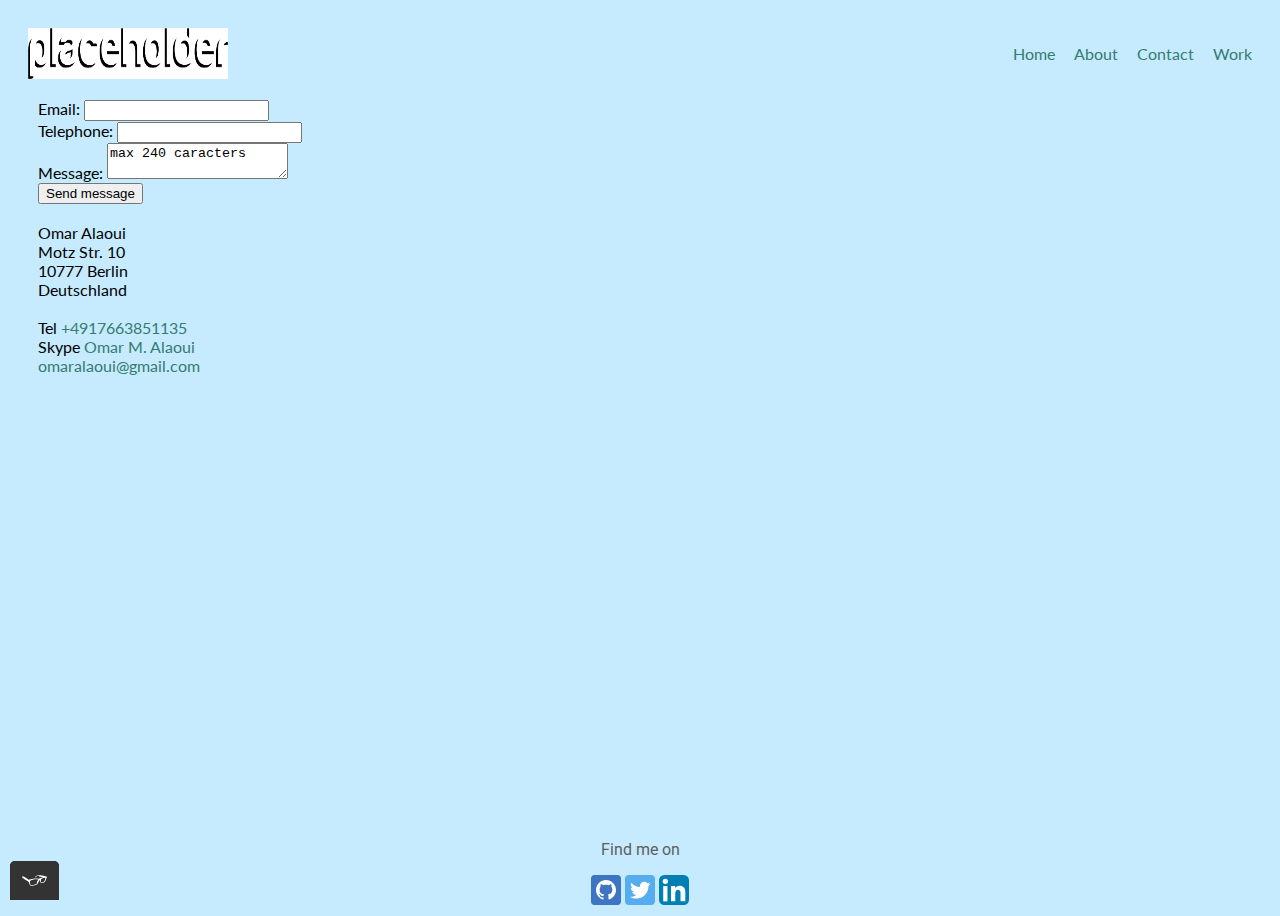
<file: contact.html>
<!DOCTYPE HTML>
<HTML>

  <HEAD>
    <meta charset="utf-8">
    <TITLE>Portfolio</TITLE>
    <meta name="viewport" content="width=device-width, initial-scale=1">
    <link rel="shortcut icon" href="img/wikipedia.ico">
    <link rel="stylesheet" type="text/css" href="css/styles.css">
    <link rel="preconnect" href="https://fonts.gstatic.com">
    <link rel="preconnect" href="https://fonts.gstatic.com">
    <link href="https://fonts.googleapis.com/css2?family=Lato:wght@400;700&family=Roboto:wght@400;700&display=swap" rel="stylesheet">
    <link rel="stylesheet" type="text/css" href="css/style.production.css">
  </HEAD>

  <BODY>
    <header class="page-header">
      <img class="page-header__item logo" src="img/placeholder.com-logo2.jpg" alt="logo">
      <nav class="main-navigation page-header__item">
      <ul role="menubar" class="navigation-list">
        <li role="presentation"> 
          <a href="index.html" role="menuitem" class="navigation-list__item navigation-list__item--active">Home</a>
        </li>
        <li role="presentation">
          <a href="about.html" role="menuitem" class="navigation-list__item">About</a>
        </li> 
        <li role="presentation">
          <a href="contact.html" role="menuitem" class="navigation-list__item">Contact</a>
        </li>
        <li role="presentation">
          <a href="work.html" role="menuitem" class="navigation-list__item">Work</a>
        </li>
      </ul>      
    </nav>
  </header>
  <main class="page-content">
    <div>
      <form id="contact-form" action="" method="post">
        <label class="standard-label" for="contact-email">Email: </label>
        <input type="email" id="contact-email" required>
      </form>
      <form></form>
        <label class="standard-label" for="contact-phone">Telephone: </label>
        <input type="tel" id="contact-phone">
      </form>
      <form>
        <label class="standard-label" id="contact-message" for="contact-message">Message: </label>
        <textarea maxlength="240" required>max 240 caracters</textarea>
      </form>
        <input type="submit" value="Send message">
      </form>
    </div>
    <br>
    <div>
      Omar Alaoui<br>
      Motz Str. 10<br>
      10777 Berlin<br>
      Deutschland<br>
      <br>
      Tel <a href="tel:+4917663851135">+4917663851135</a><br>
      Skype <a href="skype:live:omaralaoui_4"> Omar M. Alaoui</a><br>
      <a href="mailto:omaralaoui@gmail.com">omaralaoui@gmail.com</a>
    </div>
  </main>
    <footer class="page-footer">
      <p>Find me on</p>
      <div class="social-media">
        <img src="img/iconfinder_GitHub_4745725.svg" alt="github">
        <img src="img/iconfinder_social-twitter-square2_771363.svg" alt="twitter">
        <img src="img/iconfinder_social_media_applications_14-linkedin_4102586.svg" alt="linkedin"> 
      </div>
    </footer>   
    <script src="js/tota11y.min.js"></script>
  </BODY>
</HTML>
</file>
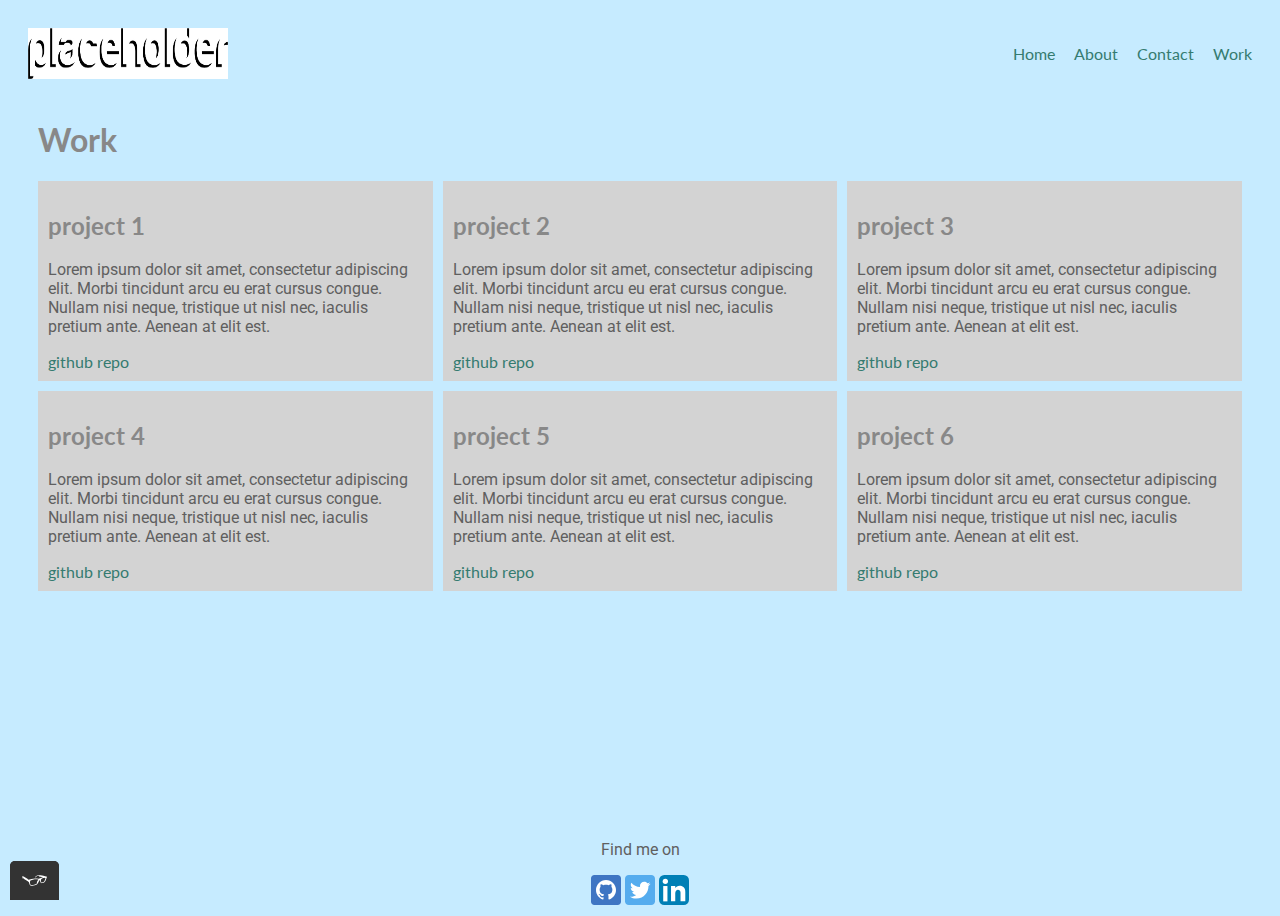
<file: work.html>
<!DOCTYPE HTML>
<HTML>

  <HEAD>
    <meta charset="utf-8">
    <TITLE>Portfolio</TITLE>
    <meta name="viewport" content="width=device-width, initial-scale=1">
    <link rel="shortcut icon" href="img/wikipedia.ico">
    <link rel="stylesheet" type="text/css" href="css/styles.css">
    <link rel="preconnect" href="https://fonts.gstatic.com">
    <link rel="preconnect" href="https://fonts.gstatic.com">
    <link href="https://fonts.googleapis.com/css2?family=Lato:wght@400;700&family=Roboto:wght@400;700&display=swap" rel="stylesheet">
    <link rel="stylesheet" type="text/css" href="css/style.production.css">
  </HEAD>
  <BODY>
    <header class="page-header">
      
        <img class="page-header__item logo" src="img/placeholder.com-logo2.jpg" alt="logo">
        <nav class="main-navigation page-header__item">
        <ul role="menubar" class="navigation-list">
          <li role="presentation"> 
            <a href="index.html" role="menuitem" class="navigation-list__item navigation-list__item--active">Home</a>
          </li>
          <li role="presentation">
            <a href="about.html" role="menuitem" class="navigation-list__item">About</a>
          </li> 
          <li role="presentation">
            <a href="contact.html" role="menuitem" class="navigation-list__item">Contact</a>
          </li>
          <li role="presentation">
            <a href="work.html" role="menuitem" class="navigation-list__item">Work</a>
          </li>
        </ul>      
      </nav>
    </header>
    <main class="page-content">
        <section>
            <h1>Work</h1>
            <div class="project-grid">
            <div class="grid__item">
                <h2>project 1</h2>
                <p>Lorem ipsum dolor sit amet, consectetur adipiscing elit. Morbi tincidunt arcu eu erat cursus congue. Nullam nisi neque, tristique ut nisl nec, iaculis pretium ante. Aenean at elit est.</p>
                <a href="#">github repo</a>
            </div>
            <div class="grid__item">
                <h2>project 2</h2>
                <p>Lorem ipsum dolor sit amet, consectetur adipiscing elit. Morbi tincidunt arcu eu erat cursus congue. Nullam nisi neque, tristique ut nisl nec, iaculis pretium ante. Aenean at elit est.</p>
                <a href="#">github repo</a>
                </div>
                <div class="grid__item">
                <h2>project 3</h2>
                <p>Lorem ipsum dolor sit amet, consectetur adipiscing elit. Morbi tincidunt arcu eu erat cursus congue. Nullam nisi neque, tristique ut nisl nec, iaculis pretium ante. Aenean at elit est.</p>
                <a href="#">github repo</a>
                </div>
                <div class="grid__item">
                <h2>project 4</h2>
                <p>Lorem ipsum dolor sit amet, consectetur adipiscing elit. Morbi tincidunt arcu eu erat cursus congue. Nullam nisi neque, tristique ut nisl nec, iaculis pretium ante. Aenean at elit est.</p>
                <a href="#">github repo</a>
                </div>
                <div class="grid__item">
                <h2>project 5</h2>
                <p>Lorem ipsum dolor sit amet, consectetur adipiscing elit. Morbi tincidunt arcu eu erat cursus congue. Nullam nisi neque, tristique ut nisl nec, iaculis pretium ante. Aenean at elit est.</p>
                <a href="#">github repo</a>
                </div>
                <div class="grid__item">
                <h2>project 6</h2>
                <p>Lorem ipsum dolor sit amet, consectetur adipiscing elit. Morbi tincidunt arcu eu erat cursus congue. Nullam nisi neque, tristique ut nisl nec, iaculis pretium ante. Aenean at elit est.</p>
                <a href="#">github repo</a>
                </div>
            </div>
        </section>
    </main>
    <footer class="page-footer">
          <p>Find me on</p>
          <div class="social-media">
            <img src="img/iconfinder_GitHub_4745725.svg" alt="github">
            <img src="img/iconfinder_social-twitter-square2_771363.svg" alt="twitter">
            <img src="img/iconfinder_social_media_applications_14-linkedin_4102586.svg" alt="linkedin"> 
          </div>
   </footer>
    <script src="js/tota11y.min.js"></script>
  </BODY>
</HTML>
</file>
<file: css/styles.css>
/* 
colors used
text color : #605f5f
background color : #C6EBFF
other color: #000
*/
:root {
    --primary-color: #605f5f ;
    --secondary-color: #000;
    --background-color: #C6EBFF ;
    --anchor-color: #357b70;
    --grid-background-color:lightgray;
    --primary-font-family: 'lato';
    --secondary-font-family: 'roboto';
    --font-weight: 400;
  }

body{
    background-color: #C6EBFF;
    font-family: var(--primary-font-family), sans-serif;
    font-weight: 400;
    position: relative;
    min-height: 100vh;
}

h1, h2{
    color: #888;
}
p{
    font-family: var(--secondary-font-family) , sans-serif;
    font-weight: 400;
    color: var(--primary-color);
}
a{
    color: var(--anchor-color);
    text-decoration: none;
}
a:visited {
   /* visited link */
   text-decoration: none;
    color: blue;
}
a:hover, a:focus {
    /* No underlining when hovering over a link */
    text-decoration: none;
    color: black;
}
a:active {
    /* selected link */
    text-decoration: none;
    color: #489c79;
}
button{
    font-family: var(--secondary-font-family);
    background-color:var(--primary-color);
    text-decoration: none;
    color: white;
    border-radius: 3px;
    padding: 5px;
    border: none;
}
button:hover, button:focus{
    opacity: 0.5;
}
.profile__portrait {
    float: left;
}
.page-footer {
    clear: both;
    text-align: center;
    position: absolute;
    bottom: 0;
    width: 100%;
    margin-top: 50px;
    /* margin-bottom: 10px; */
}
.profile__portrait {
    float: left;
    width: 250px;
    height: auto;
    margin-right: 40px;
}
.profile {
    max-width: 700px;
    margin: 0 auto;
}
.profile__portrait {
    float: left;
    width: 250px;
    margin-right: 40px;
    border-radius: 50%;
}
* {
    box-sizing: border-box;
  }
.page-header {
    display: flex;
    width: 100%;
    padding: 20px;
    border-bottom: 5px, solid, #888 ;
}
.logo {
width: 20px;
}
.page-header__item {
    flex: 0 1 200px;
}
.page-header__item:last-child {
    flex-grow: 1;
    text-align: right;
}
.navigation-list {
    list-style-type: none;
}
.navigation-list li {
    display: inline-block;
    margin-left: 15px;
}
.grid__item {
    display: inline-block;
    width: 33%;
}
@supports (display: grid) {
    .project-grid {
        display: grid;
        grid-template-columns: 1fr 1fr 1fr;
        /* grid-template-rows: 300px 300px; */
        grid-gap: 10px;
        margin: 0;
    }
  .grid__item {
    background-color: var(--grid-background-color);
    padding: 10px;
    margin: 0;
    width: auto;
  }
}
.page-content{
    margin-left: 30px;
    margin-right: 30px;
    padding-bottom: 5rem;
    /* max-width: 700px;
    margin: 0 auto; */
}
.tech-list{
    list-style-type: none;
}
.button, button {
    border: none;
    display: inline-block;
    font-family: inherit;
    background-color: #08baf0;
    color: white;
    text-decoration: none;
    padding: 10px;
    border-radius: 3px;
    border-bottom: 2px solid rgba(0, 0, 0, 0.3);
    transition-duration: 0.3s, opacity;
}
  button:hover,
  button:focus,
  .button:hover,
  .button:focus {
    cursor: pointer;
    opacity: 0.3;
  }
  /* sun animation */
  @keyframes color-change {
    0% {
      fill: #edc655;
    }
    50% {
      fill: #fcffad;
    }
    100% {
      fill: #f76414;
    }
  }
  .sun {
    animation-duration: 4s;
    animation-name: color-change;
    animation-iteration-count: infinite;
    animation-direction: alternate;
    animation-timing-function: linear;
  }
  /* cloud animation */
  @keyframes cloud-move {
    from {
      transform: translate(0, 50px);
    }
    to {
      transform: translate(200px, 50px);
    }
  }
  .cloud-front {
    animation: 30s cloud-move infinite alternate linear;
  }
  @keyframes cloud-move-reverse {
    from {
      transform: translate(446px, 48px);
    }
    to {
      transform: translate(100px, 48px);
    }
  }
  .cloud-back {
    animation: 34s cloud-move-reverse infinite alternate linear;
  }
  /* media queries */
@media all and (max-width: 500px) {
    .project-grid {
      grid-template-columns: 1fr;
    }
}
@media all and (min-width: 500px) and (max-width: 750px){
    .project-grid {
      grid-template-columns: 1fr 1fr;
    }
}
@media all and (max-width: 750px) {
    .project-grid {
      grid-gap: 10px;
    }
    h1 {
      font-size: 22px;
    }
}
</file>
<file: css/style.production.css>
/*
* Prefixed by https://autoprefixer.github.io
* PostCSS: v7.0.29,
* Autoprefixer: v9.7.6
* Browsers: last 2 version
*/

/* 
colors used
text color : #605f5f
background color : #C6EBFF
other color: #000
*/
:root {
    --primary-color: #605f5f ;
    --secondary-color: #000;
    --background-color: #C6EBFF ;
    --anchor-color: #357b70;
    --grid-background-color:lightgray;
    --primary-font-family: 'lato';
    --secondary-font-family: 'roboto';
    --font-weight: 400;
  }

body{
    background-color: #C6EBFF;
    font-family: var(--primary-font-family), sans-serif;
    font-weight: 400;
    position: relative;
    min-height: 100vh;
}

h1, h2{
    color: #888;
}
p{
    font-family: var(--secondary-font-family) , sans-serif;
    font-weight: 400;
    color: var(--primary-color);
}
a{
    color: var(--anchor-color);
    text-decoration: none;
}
a:visited {
   /* visited link */
   text-decoration: none;
    color: blue;
}
a:hover, a:focus {
    /* No underlining when hovering over a link */
    text-decoration: none;
    color: black;
}
a:active {
    /* selected link */
    text-decoration: none;
    color: #489c79;
}
button{
    font-family: var(--secondary-font-family);
    background-color:var(--primary-color);
    text-decoration: none;
    color: white;
    border-radius: 3px;
    padding: 5px;
    border: none;
}
button:hover, button:focus{
    opacity: 0.5;
}
.profile__portrait {
    float: left;
}
.page-footer {
    clear: both;
    text-align: center;
    position: absolute;
    bottom: 0;
    width: 100%;
    /* margin-bottom: 10px; */
}
.profile__portrait {
    float: left;
    width: 250px;
    height: auto;
    margin-right: 40px;
}
.profile {
    max-width: 700px;
    margin: 0 auto;
}
.profile__portrait {
    float: left;
    width: 250px;
    margin-right: 40px;
    border-radius: 50%;
}
* {
    -webkit-box-sizing: border-box;
            box-sizing: border-box;
  }
.page-header {
    display: -webkit-box;
    display: -ms-flexbox;
    display: flex;
    width: 100%;
    padding: 20px;
    border-bottom: 5px, solid, #888 ;
}
.logo {
width: 20px;
}
.page-header__item {
    -webkit-box-flex: 0;
        -ms-flex: 0 1 200px;
            flex: 0 1 200px;
}
.page-header__item:last-child {
    -webkit-box-flex: 1;
        -ms-flex-positive: 1;
            flex-grow: 1;
    text-align: right;
}
.navigation-list {
    list-style-type: none;
}
.navigation-list li {
    display: inline-block;
    margin-left: 15px;
}
.grid__item {
    display: inline-block;
    width: 33%;
}
@supports (display: grid) {
    .project-grid {
        display: -ms-grid;
        display: grid;
        -ms-grid-columns: 1fr 10px 1fr 10px 1fr;
        grid-template-columns: 1fr 1fr 1fr;
        /* grid-template-rows: 300px 300px; */
        grid-gap: 10px;
        margin: 0;
    }
  .grid__item {
    background-color: var(--grid-background-color);
    padding: 10px;
    margin: 0;
    width: auto;
  }
}
.page-content{
    margin-left: 30px;
    margin-right: 30px;
    padding-bottom: 5rem;
    /* max-width: 700px;
    margin: 0 auto; */
}
.tech-list{
    list-style-type: none;
}
.button, button {
    border: none;
    display: inline-block;
    font-family: inherit;
    background-color: #08baf0;
    color: white;
    text-decoration: none;
    padding: 10px;
    border-radius: 3px;
    border-bottom: 2px solid rgba(0, 0, 0, 0.3);
    -webkit-transition-duration: 0.3s, opacity;
            transition-duration: 0.3s, opacity;
}
  button:hover,
  button:focus,
  .button:hover,
  .button:focus {
    cursor: pointer;
    opacity: 0.3;
  }
  /* sun animation */
  @-webkit-keyframes color-change {
    0% {
      fill: #edc655;
    }
    50% {
      fill: #fcffad;
    }
    100% {
      fill: #f76414;
    }
  }
  @keyframes color-change {
    0% {
      fill: #edc655;
    }
    50% {
      fill: #fcffad;
    }
    100% {
      fill: #f76414;
    }
  }
  .sun {
    -webkit-animation-duration: 4s;
            animation-duration: 4s;
    -webkit-animation-name: color-change;
            animation-name: color-change;
    -webkit-animation-iteration-count: infinite;
            animation-iteration-count: infinite;
    -webkit-animation-direction: alternate;
            animation-direction: alternate;
    -webkit-animation-timing-function: linear;
            animation-timing-function: linear;
  }
  /* cloud animation */
  @-webkit-keyframes cloud-move {
    from {
      -webkit-transform: translate(0, 50px);
              transform: translate(0, 50px);
    }
    to {
      -webkit-transform: translate(200px, 50px);
              transform: translate(200px, 50px);
    }
  }
  @keyframes cloud-move {
    from {
      -webkit-transform: translate(0, 50px);
              transform: translate(0, 50px);
    }
    to {
      -webkit-transform: translate(200px, 50px);
              transform: translate(200px, 50px);
    }
  }
  .cloud-front {
    -webkit-animation: 30s cloud-move infinite alternate linear;
            animation: 30s cloud-move infinite alternate linear;
  }
  @-webkit-keyframes cloud-move-reverse {
    from {
      -webkit-transform: translate(446px, 48px);
              transform: translate(446px, 48px);
    }
    to {
      -webkit-transform: translate(100px, 48px);
              transform: translate(100px, 48px);
    }
  }
  @keyframes cloud-move-reverse {
    from {
      -webkit-transform: translate(446px, 48px);
              transform: translate(446px, 48px);
    }
    to {
      -webkit-transform: translate(100px, 48px);
              transform: translate(100px, 48px);
    }
  }
  .cloud-back {
    -webkit-animation: 34s cloud-move-reverse infinite alternate linear;
            animation: 34s cloud-move-reverse infinite alternate linear;
  }
  /* media queries */
@media all and (max-width: 500px) {
    .project-grid {
      -ms-grid-columns: 1fr;
      grid-template-columns: 1fr;
    }
}
@media all and (min-width: 500px) and (max-width: 750px){
    .project-grid {
      -ms-grid-columns: 1fr 10px 1fr;
      grid-template-columns: 1fr 1fr;
    }
}
@media all and (max-width: 750px) {
    .project-grid {
      grid-gap: 10px;
    }
    h1 {
      font-size: 22px;
    }
}
</file>
